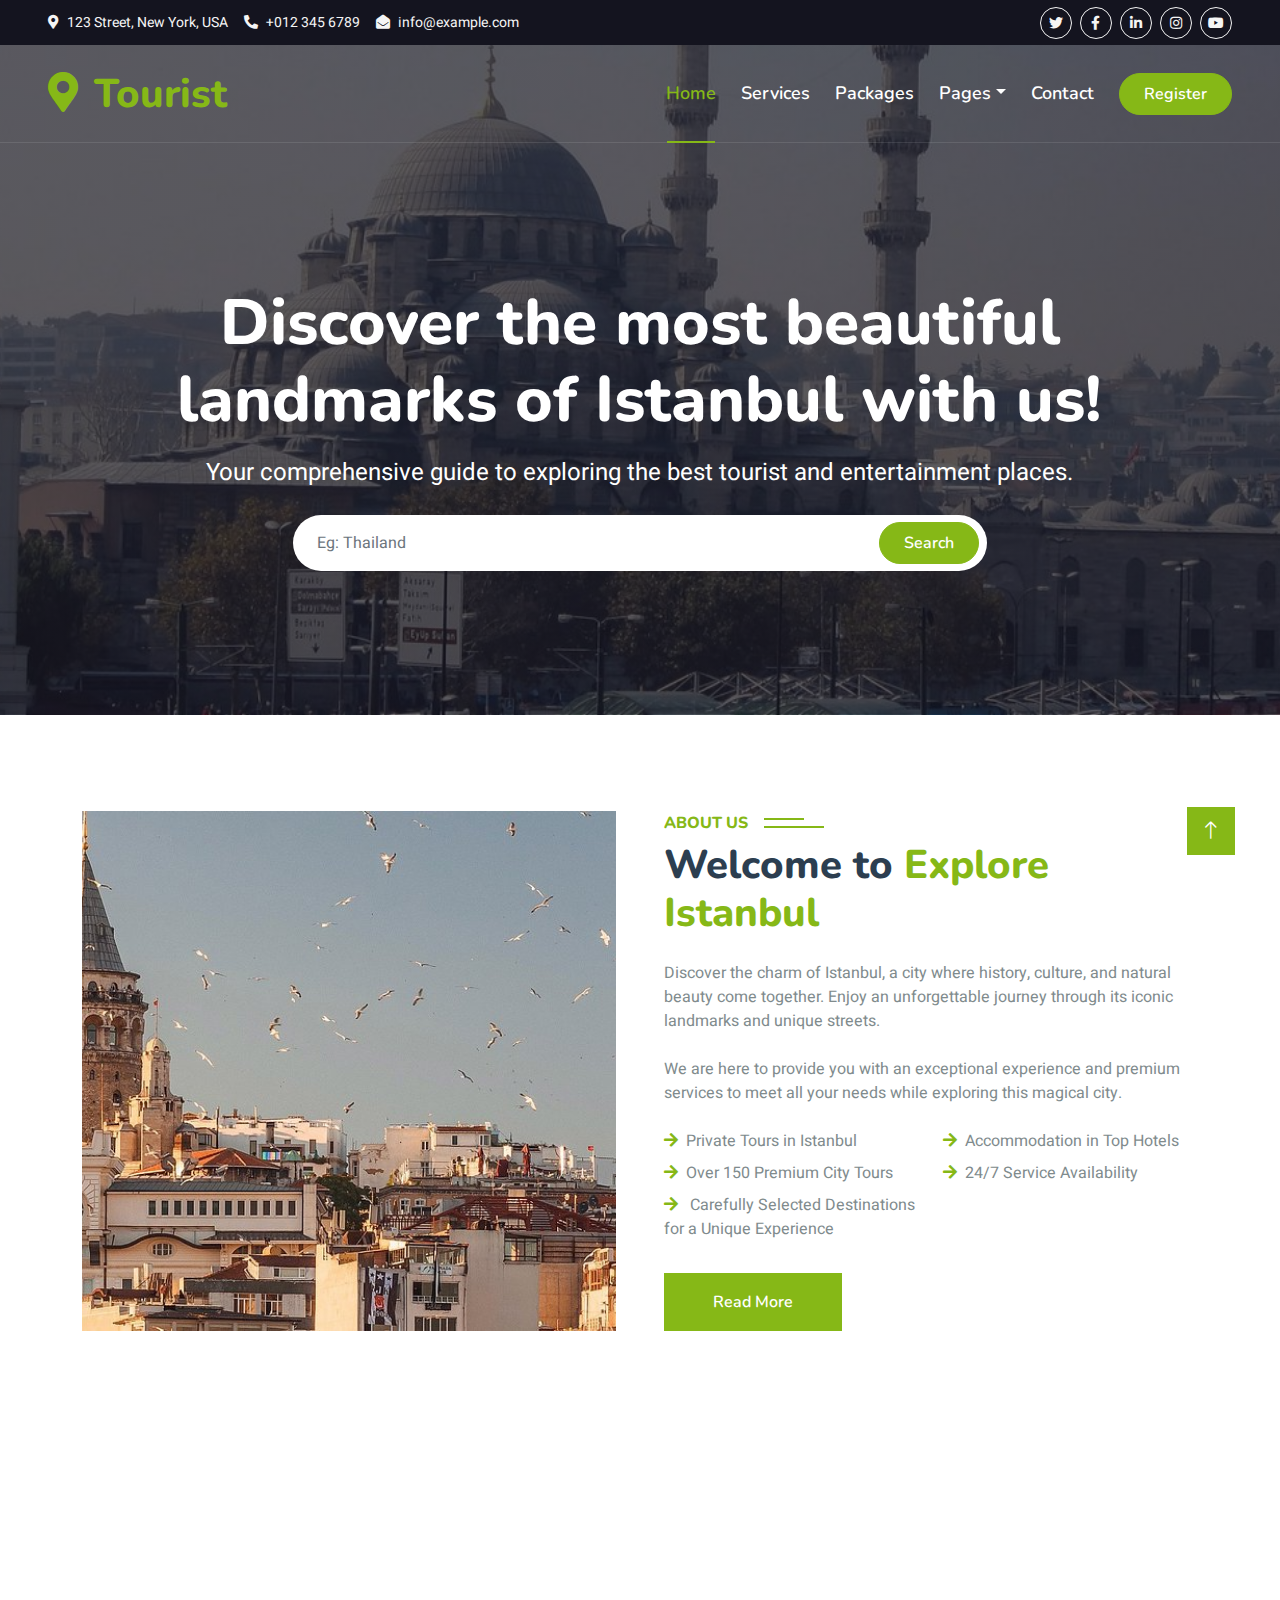
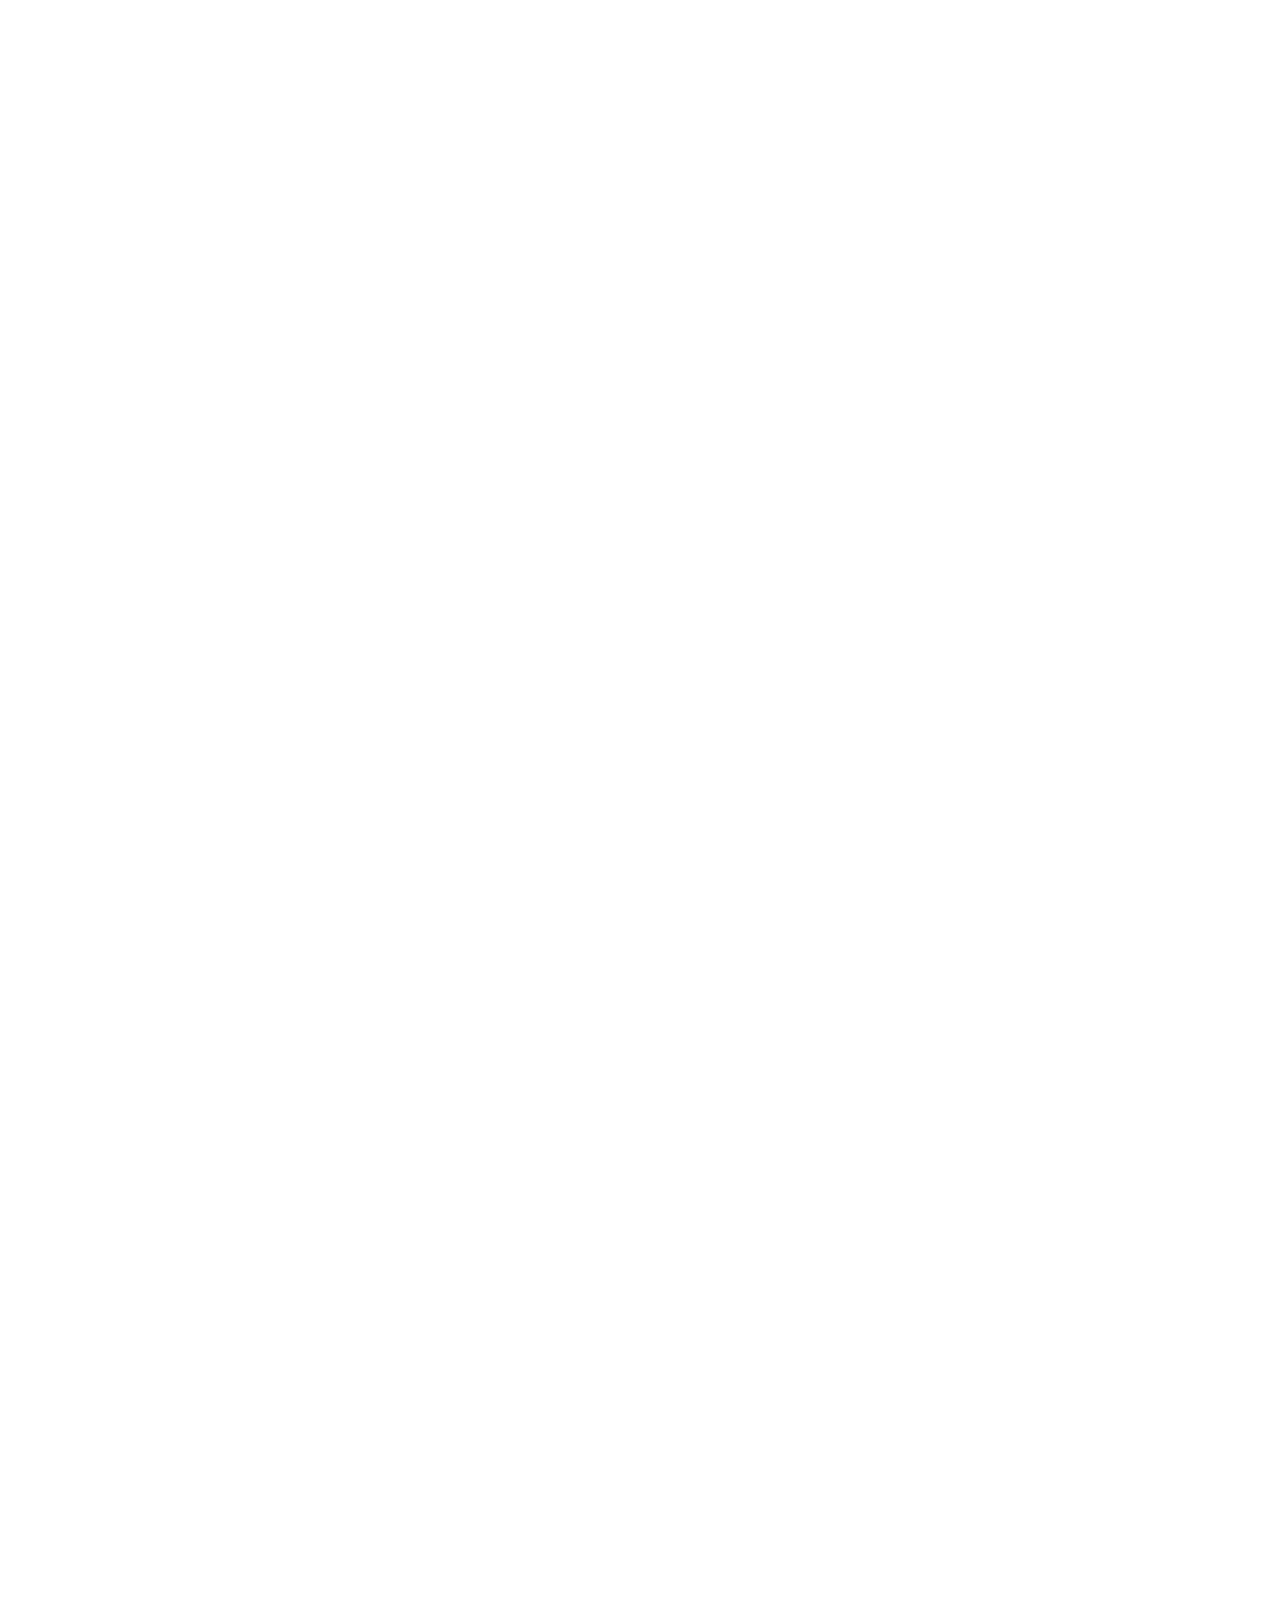
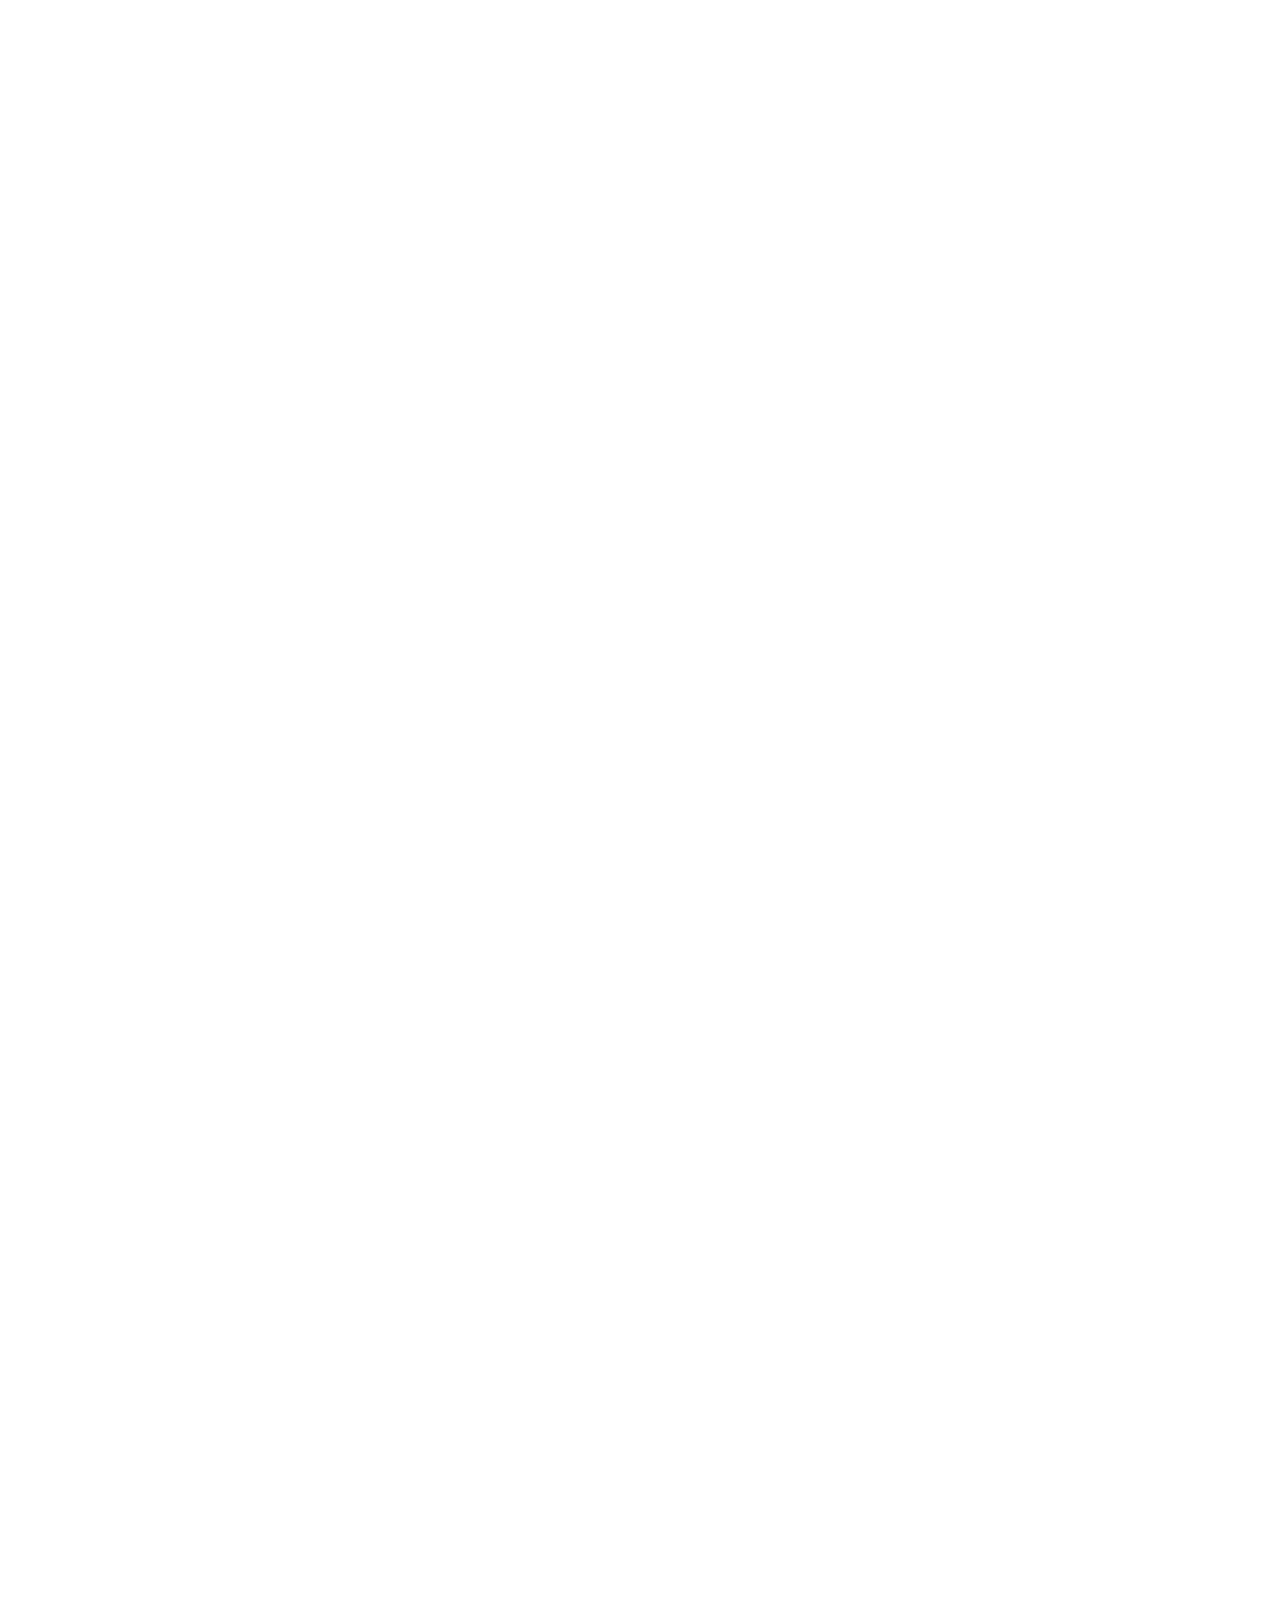
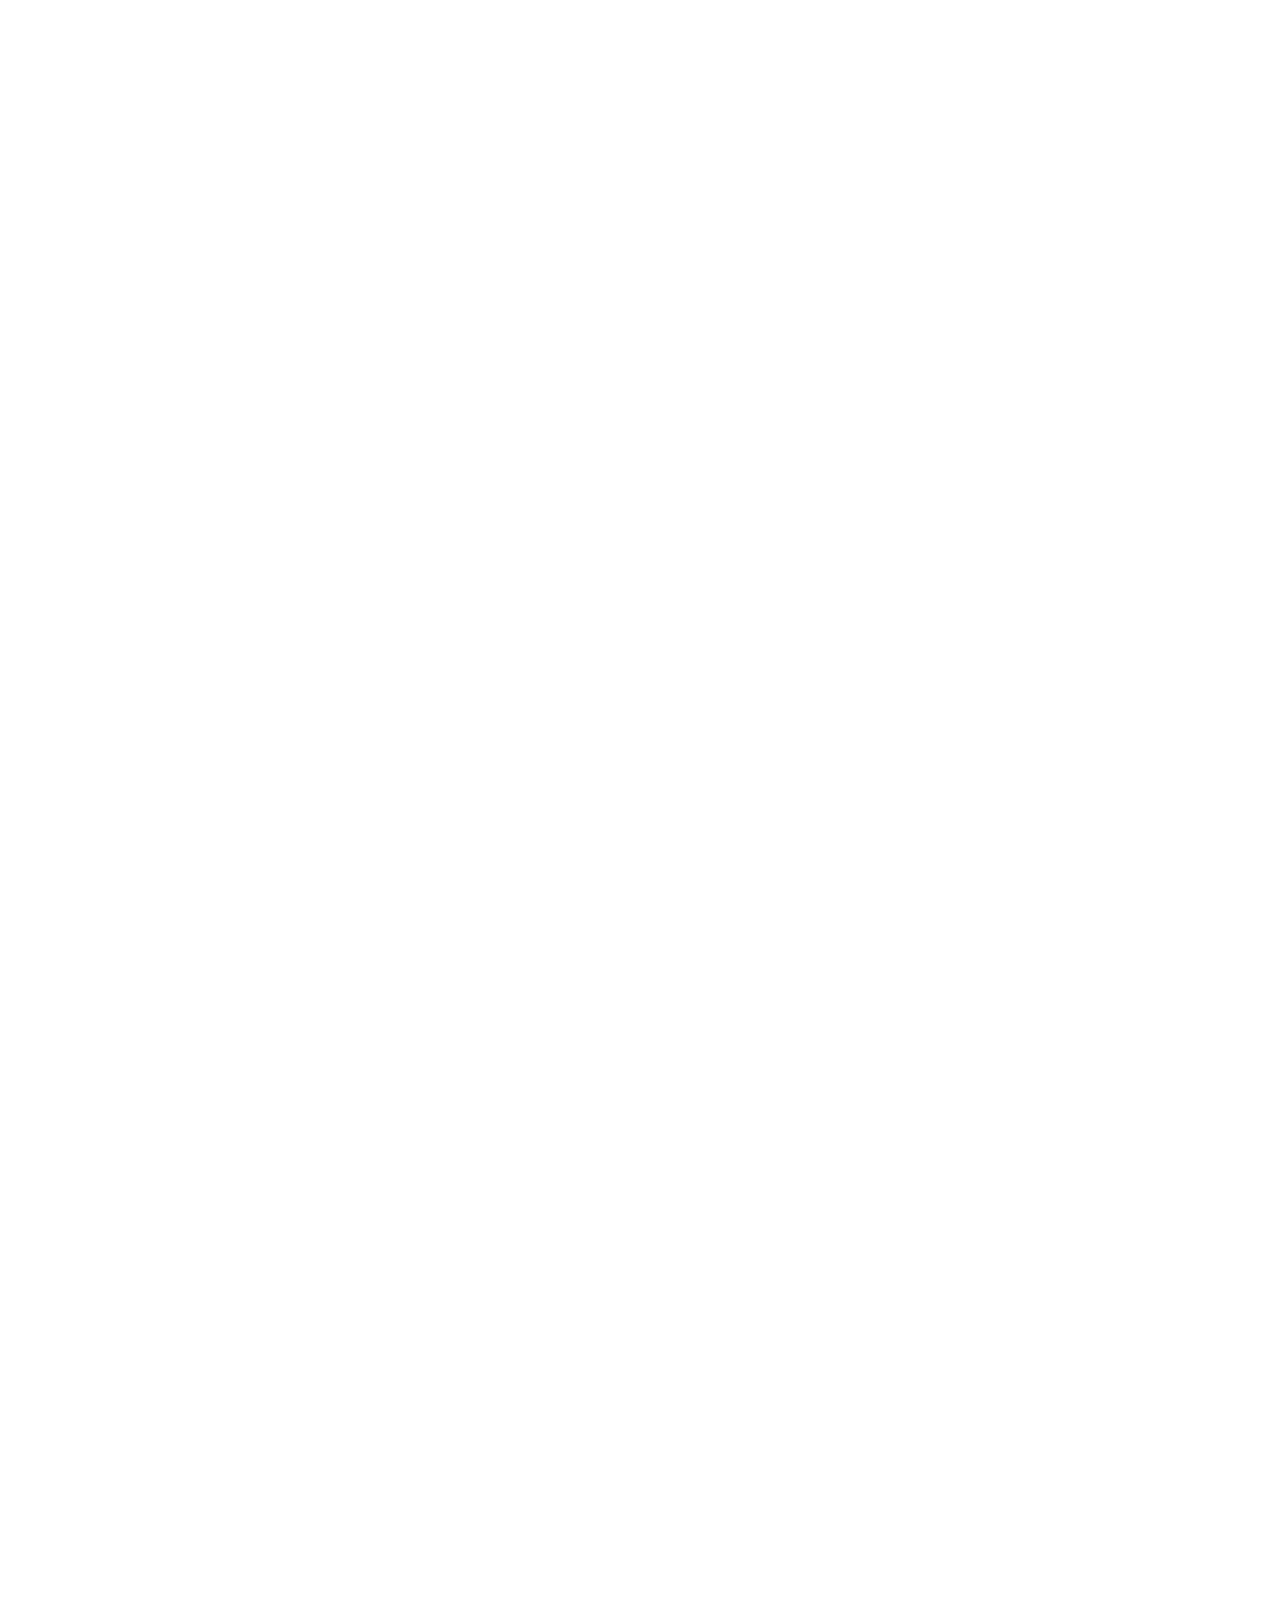
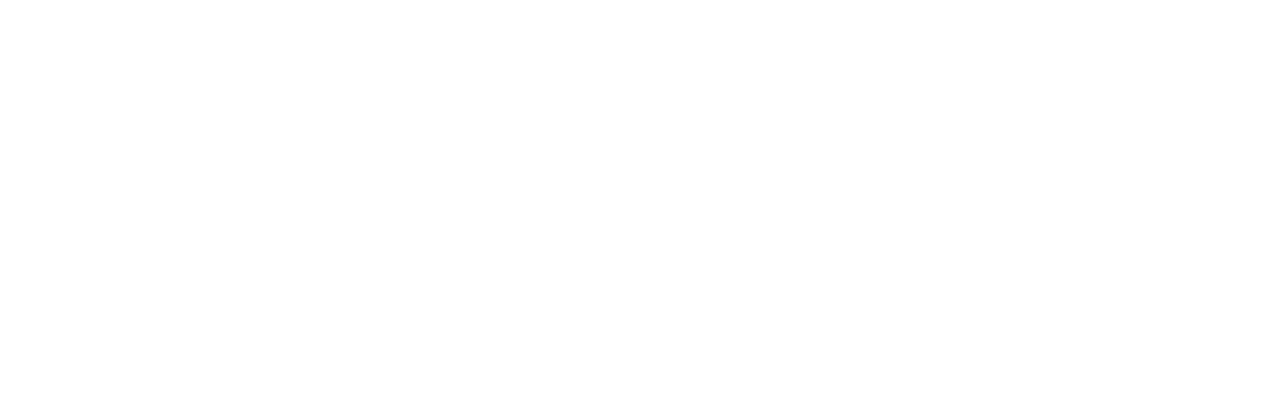
<file: index.html>
<!DOCTYPE html>
<html lang="en">

<head>
    <meta charset="utf-8">
    <title>Tourist - Travel Agency HTML Template</title>
    <meta content="width=device-width, initial-scale=1.0" name="viewport">
    <meta content="" name="keywords">
    <meta content="" name="description">

    <!-- Favicon -->
    <link href="img/favicon.ico" rel="icon">

    <!-- Google Web Fonts -->
    <link rel="preconnect" href="https://fonts.googleapis.com">
    <link rel="preconnect" href="https://fonts.gstatic.com" crossorigin>
    <link href="https://fonts.googleapis.com/css2?family=Heebo:wght@400;500;600&family=Nunito:wght@600;700;800&display=swap" rel="stylesheet">

    <!-- Icon Font Stylesheet -->
    <link href="https://cdnjs.cloudflare.com/ajax/libs/font-awesome/5.10.0/css/all.min.css" rel="stylesheet">
    <link href="https://cdn.jsdelivr.net/npm/bootstrap-icons@1.4.1/font/bootstrap-icons.css" rel="stylesheet">

    <!-- Libraries Stylesheet -->
    <link href="lib/animate/animate.min.css" rel="stylesheet">
    <link href="lib/owlcarousel/assets/owl.carousel.min.css" rel="stylesheet">
    <link href="lib/tempusdominus/css/tempusdominus-bootstrap-4.min.css" rel="stylesheet" />

    <!-- Customized Bootstrap Stylesheet -->
    <link href="css/bootstrap.min.css" rel="stylesheet">

    <!-- Template Stylesheet -->
    <link href="css/style.css" rel="stylesheet">
</head>

<body>
    <!-- Spinner Start -->
    <div id="spinner" class="show bg-white position-fixed translate-middle w-100 vh-100 top-50 start-50 d-flex align-items-center justify-content-center">
        <div class="spinner-border text-primary" style="width: 3rem; height: 3rem;" role="status">
            <span class="sr-only">Loading...</span>
        </div>
    </div>
    <!-- Spinner End -->


    <!-- Topbar Start -->
    <div class="container-fluid bg-dark px-5 d-none d-lg-block">
        <div class="row gx-0">
            <div class="col-lg-8 text-center text-lg-start mb-2 mb-lg-0">
                <div class="d-inline-flex align-items-center" style="height: 45px;">
                    <small class="me-3 text-light"><i class="fa fa-map-marker-alt me-2"></i>123 Street, New York, USA</small>
                    <small class="me-3 text-light"><i class="fa fa-phone-alt me-2"></i>+012 345 6789</small>
                    <small class="text-light"><i class="fa fa-envelope-open me-2"></i>info@example.com</small>
                </div>
            </div>
            <div class="col-lg-4 text-center text-lg-end">
                <div class="d-inline-flex align-items-center" style="height: 45px;">
                    <a class="btn btn-sm btn-outline-light btn-sm-square rounded-circle me-2" href=""><i class="fab fa-twitter fw-normal"></i></a>
                    <a class="btn btn-sm btn-outline-light btn-sm-square rounded-circle me-2" href=""><i class="fab fa-facebook-f fw-normal"></i></a>
                    <a class="btn btn-sm btn-outline-light btn-sm-square rounded-circle me-2" href=""><i class="fab fa-linkedin-in fw-normal"></i></a>
                    <a class="btn btn-sm btn-outline-light btn-sm-square rounded-circle me-2" href=""><i class="fab fa-instagram fw-normal"></i></a>
                    <a class="btn btn-sm btn-outline-light btn-sm-square rounded-circle" href=""><i class="fab fa-youtube fw-normal"></i></a>
                </div>
            </div>
        </div>
    </div>
    <!-- Topbar End -->


    <!-- Navbar & Hero Start -->
    <div class="container-fluid position-relative p-0">
        <nav class="navbar navbar-expand-lg navbar-light px-4 px-lg-5 py-3 py-lg-0">
            <a href="" class="navbar-brand p-0">
                <h1 class="text-primary m-0"><i class="fa fa-map-marker-alt me-3"></i>Tourist</h1>
                <!-- <img src="img/logo.png" alt="Logo"> -->
            </a>
            <button class="navbar-toggler" type="button" data-bs-toggle="collapse" data-bs-target="#navbarCollapse">
                <span class="fa fa-bars"></span>
            </button>
            <div class="collapse navbar-collapse" id="navbarCollapse">
                <div class="navbar-nav ms-auto py-0">
                    <a href="index.html" class="nav-item nav-link active">Home</a>
                    <!-- <a href="about.html" class="nav-item nav-link">About</a> -->
                    <a href="service.html" class="nav-item nav-link">Services</a>
                    <a href="package.html" class="nav-item nav-link">Packages</a>
                    <div class="nav-item dropdown">
                        <a href="#" class="nav-link dropdown-toggle" data-bs-toggle="dropdown">Pages</a>
                        <div class="dropdown-menu m-0">
                            <a href="destination.html" class="dropdown-item">Destination</a>
                            <a href="booking.html" class="dropdown-item">Booking</a>
                            <a href="team.html" class="dropdown-item">Travel Guides</a>
                            <a href="testimonial.html" class="dropdown-item">Testimonial</a>
                            <a href="404.html" class="dropdown-item">404 Page</a>
                        </div>
                    </div>
                    <a href="contact.html" class="nav-item nav-link">Contact</a>
                </div>  
                <a href="" class="btn btn-primary rounded-pill py-2 px-4">Register</a>
            </div>                 
        </nav>

        <div class="container-fluid bg-primary py-5 mb-5 hero-header">
            <div class="container py-5">
                <div class="row justify-content-center py-5">
                    <div class="col-lg-10 pt-lg-5 mt-lg-5 text-center">
                        <h1 class="display-3 text-white mb-3 animated slideInDown">Discover the most beautiful landmarks of Istanbul with us!
                        </h1>
                        <p class="fs-4 text-white mb-4 animated slideInDown">Your comprehensive guide to exploring the best tourist and entertainment places.</p>
                        <div class="position-relative w-75 mx-auto animated slideInDown">
                            <input class="form-control border-0 rounded-pill w-100 py-3 ps-4 pe-5" type="text" placeholder="Eg: Thailand">
                            <button type="button" class="btn btn-primary rounded-pill py-2 px-4 position-absolute top-0 end-0 me-2" style="margin-top: 7px;">Search</button>
                        </div>
                    </div>
                </div>
            </div>
        </div>
    </div>
    <!-- Navbar & Hero End -->


    <!-- About Start -->
    <div class="container-xxl py-5">
        <div class="container">
            <div class="row g-5">
                <div class="col-lg-6 wow fadeInUp" data-wow-delay="0.1s" style="min-height: 400px;">
                    <div class="position-relative h-100">
                        <img class="img-fluid position-absolute w-100 h-100" src="Places/caption.jpg" alt="" style="object-fit: cover;">
                    </div>
                </div>
                <div class="col-lg-6 wow fadeInUp" data-wow-delay="0.3s">
                    <h6 class="section-title bg-white text-start text-primary pe-3">About Us</h6>
                    <h1 class="mb-4">Welcome to <span class="text-primary">Explore Istanbul

                    </span></h1>
                    <p class="mb-4">Discover the charm of Istanbul, a city where history, culture, and natural beauty come together. Enjoy an unforgettable journey through its iconic landmarks and unique streets.</p>
                    <p class="mb-4">We are here to provide you with an exceptional experience and premium services to meet all your needs while exploring this magical city.</p>
                    <div class="row gy-2 gx-4 mb-4">
                        <div class="col-sm-6">


                            <p class="mb-0"><i class="fa fa-arrow-right text-primary me-2"></i>Private Tours in Istanbul</p>
                        </div>
                        <div class="col-sm-6">
                            <p class="mb-0"><i class="fa fa-arrow-right text-primary me-2"></i>Accommodation in Top Hotels</p>
                        </div>
                        <div class="col-sm-6">
                            <p class="mb-0"><i class="fa fa-arrow-right text-primary me-2"></i>Over 150 Premium City Tours</p>
                        </div>
                        <div class="col-sm-6">
                            <p class="mb-0"><i class="fa fa-arrow-right text-primary me-2"></i>24/7 Service Availability</p>
                        </div>
                        <div class="col-sm-6">
                            <p class="mb-0"><i class="fa fa-arrow-right text-primary me-2"></i> Carefully Selected Destinations for a Unique Experience</p>
                        </div>
                       
                    </div>
                    <a class="btn btn-primary py-3 px-5 mt-2" href="">Read More</a>
                </div>
            </div>
        </div>
    </div>
    <!-- About End -->


    <!-- Service Start -->
    <div class="container-xxl py-5">
        <div class="container">
            <div class="text-center wow fadeInUp" data-wow-delay="0.1s">
                <h6 class="section-title bg-white text-center text-primary px-3">Services</h6>
                <h1 class="mb-5">Our Services</h1>
            </div>
            <div class="row g-4">
                <div class="col-lg-3 col-sm-6 wow fadeInUp" data-wow-delay="0.1s">
                    <div class="service-item rounded pt-3">
                        <div class="p-4">
                            <i class="fa fa-3x fa-globe text-primary mb-4"></i>
                            <h5>WorldWide Tours</h5>
                            <p>Diam elitr kasd sed at elitr sed ipsum justo dolor sed clita amet diam</p>
                        </div>
                    </div>
                </div>
                <div class="col-lg-3 col-sm-6 wow fadeInUp" data-wow-delay="0.3s">
                    <div class="service-item rounded pt-3">
                        <div class="p-4">
                            <i class="fa fa-3x fa-hotel text-primary mb-4"></i>
                            <h5>Hotel Reservation</h5>
                            <p>Diam elitr kasd sed at elitr sed ipsum justo dolor sed clita amet diam</p>
                        </div>
                    </div>
                </div>
                <div class="col-lg-3 col-sm-6 wow fadeInUp" data-wow-delay="0.5s">
                    <div class="service-item rounded pt-3">
                        <div class="p-4">
                            <i class="fa fa-3x fa-user text-primary mb-4"></i>
                            <h5>Travel Guides</h5>
                            <p>Diam elitr kasd sed at elitr sed ipsum justo dolor sed clita amet diam</p>
                        </div>
                    </div>
                </div>
                <div class="col-lg-3 col-sm-6 wow fadeInUp" data-wow-delay="0.7s">
                    <div class="service-item rounded pt-3">
                        <div class="p-4">
                            <i class="fa fa-3x fa-cog text-primary mb-4"></i>
                            <h5>Event Management</h5>
                            <p>Diam elitr kasd sed at elitr sed ipsum justo dolor sed clita amet diam</p>
                        </div>
                    </div>
                </div>
                
    <!-- Service End -->


    <!-- Destination Start -->
    <div class="container-xxl py-5 destination">
        <div class="container">
            <div class="text-center wow fadeInUp" data-wow-delay="0.1s">
                <h6 class="section-title bg-white text-center text-primary px-3">Destination</h6>
                <h1 class="mb-5">Popular Destination</h1>
            </div>
            <div class="row g-3">
                <div class="col-lg-7 col-md-6">
                    <div class="row g-3">
                        <div class="col-lg-12 col-md-12 wow zoomIn" data-wow-delay="0.1s">
                            <a class="position-relative d-block overflow-hidden" href="hagia.html">
                                <img class="img-fluid" src="Places/hagia-sophia-museum-by.jpg" alt="">
                                <div class="bg-white text-danger fw-bold position-absolute top-0 start-0 m-3 py-1 px-2">30% OFF</div>
                                <div class="bg-white text-primary fw-bold position-absolute bottom-0 end-0 m-3 py-1 px-2">Hagia-sophia-museum</div>
                            </a>
                        </div>
                        <div class="col-lg-6 col-md-12 wow zoomIn" data-wow-delay="0.3s">
                            <a class="position-relative d-block overflow-hidden" href="basilica.html">
                                <img class="img-fluid" src="Places/istanbul-36h-basilica.jpg" alt="">
                                <div class="bg-white text-danger fw-bold position-absolute top-0 start-0 m-3 py-1 px-2">25% OFF</div>
                                <div class="bg-white text-primary fw-bold position-absolute bottom-0 end-0 m-3 py-1 px-2">Basilica</div>
                            </a>
                        </div>
                        <div class="col-lg-6 col-md-12 wow zoomIn" data-wow-delay="0.5s">
                            <a class="position-relative d-block overflow-hidden" href="dolma.html">
                                <img class="img-fluid" src="Places/palacio-de-dolmabahce.jpg" alt="">
                                <div class="bg-white text-danger fw-bold position-absolute top-0 start-0 m-3 py-1 px-2">35% OFF</div>
                                <div class="bg-white text-primary fw-bold position-absolute bottom-0 end-0 m-3 py-1 px-2">Dolma</div>
                            </a>
                        </div>
                    </div>
                </div>
                <div class="col-lg-5 col-md-6 wow zoomIn" data-wow-delay="0.7s" style="min-height: 350px;">
                    <a class="position-relative d-block h-100 overflow-hidden" href="Rumeli.html">
                        <img class="img-fluid position-absolute w-100 h-100" src="Places/rumeli-fortress-museum.jpg" alt="" style="object-fit: cover;">
                        <div class="bg-white text-danger fw-bold position-absolute top-0 start-0 m-3 py-1 px-2">20% OFF</div>
                        <div class="bg-white text-primary fw-bold position-absolute bottom-0 end-0 m-3 py-1 px-2">Rumeli</div>
                    </a>
                </div>
                
            </div>
            <div class="row g-3">
                <div class="col-lg-7 col-md-6">
                    <div class="row g-3">
                        <div class="col-lg-12 col-md-12 wow zoomIn" data-wow-delay="0.1s">
                            <a class="position-relative d-block overflow-hidden" href="ciragan.html">
                                <img class="img-fluid" src="Places/exterior.jpg" alt="">
                                <div class="bg-white text-danger fw-bold position-absolute top-0 start-0 m-3 py-1 px-2">30% OFF</div>
                                <div class="bg-white text-primary fw-bold position-absolute bottom-0 end-0 m-3 py-1 px-2">Ciragan Palace Kempinski Istanbul</div>
                            </a>
                        </div>
                        <div class="col-lg-6 col-md-12 wow zoomIn" data-wow-delay="0.3s">
                            <a class="position-relative d-block overflow-hidden" href="galata.html">
                                <img class="img-fluid" src="Places/the-galata-istanbul-hotel.jpg" alt="">
                                <div class="bg-white text-danger fw-bold position-absolute top-0 start-0 m-3 py-1 px-2">25% OFF</div>
                                <div class="bg-white text-primary fw-bold position-absolute bottom-0 end-0 m-3 py-1 px-2">The-galata-istanbul-hotel</div>
                            </a>
                        </div>
                        <div class="col-lg-6 col-md-12 wow zoomIn" data-wow-delay="0.5s">
                            <a class="position-relative d-block overflow-hidden" href="lotiz.html">
                                <img class="img-fluid" src="Places/lotiz-lounge-hookah.jpg" alt="">
                                <div class="bg-white text-danger fw-bold position-absolute top-0 start-0 m-3 py-1 px-2">35% OFF</div>
                                <div class="bg-white text-primary fw-bold position-absolute bottom-0 end-0 m-3 py-1 px-2">lotiz-lounge-hookah</div>
                            </a>
                        </div>
                    </div>
                </div>
                <div class="col-lg-5 col-md-6 wow zoomIn" data-wow-delay="0.7s" style="min-height: 350px;">
                    <a class="position-relative d-block h-100 overflow-hidden" href="anti.html">
                        <img class="img-fluid position-absolute w-100 h-100" src="Places/entradas.jpg" alt="" style="object-fit: cover;">
                        <div class="bg-white text-danger fw-bold position-absolute top-0 start-0 m-3 py-1 px-2">20% OFF</div>
                        <div class="bg-white text-primary fw-bold position-absolute bottom-0 end-0 m-3 py-1 px-2">Antiochia Concept</div>
                    </a>
                </div>
                
            </div>
        </div>
    </div>
    <!-- Destination Start -->


    <!-- Package Start -->
    <div class="container-xxl py-5">
        <div class="container">
            <div class="text-center wow fadeInUp" data-wow-delay="0.1s">
                <h6 class="section-title bg-white text-center text-primary px-3">Packages</h6>
                <h1 class="mb-5">Awesome Packages</h1>
            </div>
            <div class="row g-4 justify-content-center">
                <div class="col-lg-4 col-md-6 wow fadeInUp" data-wow-delay="0.1s">
                    <div class="package-item">
                        <div class="overflow-hidden">
                            <img class="img-fluid" src="Places/istanbul-36h-basilica.jpg" alt="">
                        </div>
                        <div class="d-flex border-bottom">
                            <small class="flex-fill text-center border-end py-2"><i class="fa fa-map-marker-alt text-primary me-2"></i>Thailand</small>
                            <small class="flex-fill text-center border-end py-2"><i class="fa fa-calendar-alt text-primary me-2"></i>3 days</small>
                            <small class="flex-fill text-center py-2"><i class="fa fa-user text-primary me-2"></i>2 Person</small>
                        </div>
                        <div class="text-center p-4">
                            <h3 class="mb-0">$149.00</h3>
                            <div class="mb-3">
                                <small class="fa fa-star text-primary"></small>
                                <small class="fa fa-star text-primary"></small>
                                <small class="fa fa-star text-primary"></small>
                                <small class="fa fa-star text-primary"></small>
                                <small class="fa fa-star text-primary"></small>
                            </div>
                            <p>Tempor erat elitr rebum at clita. Diam dolor diam ipsum sit diam amet diam eos</p>
                            <div class="d-flex justify-content-center mb-2">
                                <a href="#" class="btn btn-sm btn-primary px-3 border-end" style="border-radius: 30px 0 0 30px;">Read More</a>
                                <a href="#" class="btn btn-sm btn-primary px-3" style="border-radius: 0 30px 30px 0;">Book Now</a>
                            </div>
                        </div>
                    </div>
                </div>
                <div class="col-lg-4 col-md-6 wow fadeInUp" data-wow-delay="0.3s">
                    <div class="package-item">
                        <div class="overflow-hidden">
                            <img class="img-fluid" src="Places/raffles-istanbul.jpg" alt="">
                        </div>
                        <div class="d-flex border-bottom">
                            <small class="flex-fill text-center border-end py-2"><i class="fa fa-map-marker-alt text-primary me-2"></i>Indonesia</small>
                            <small class="flex-fill text-center border-end py-2"><i class="fa fa-calendar-alt text-primary me-2"></i>3 days</small>
                            <small class="flex-fill text-center py-2"><i class="fa fa-user text-primary me-2"></i>2 Person</small>
                        </div>
                        <div class="text-center p-4">
                            <h3 class="mb-0">$139.00</h3>
                            <div class="mb-3">
                                <small class="fa fa-star text-primary"></small>
                                <small class="fa fa-star text-primary"></small>
                                <small class="fa fa-star text-primary"></small>
                                <small class="fa fa-star text-primary"></small>
                                <small class="fa fa-star text-primary"></small>
                            </div>
                            <p>Tempor erat elitr rebum at clita. Diam dolor diam ipsum sit diam amet diam eos</p>
                            <div class="d-flex justify-content-center mb-2">
                                <a href="#" class="btn btn-sm btn-primary px-3 border-end" style="border-radius: 30px 0 0 30px;">Read More</a>
                                <a href="#" class="btn btn-sm btn-primary px-3" style="border-radius: 0 30px 30px 0;">Book Now</a>
                            </div>
                        </div>
                    </div>
                </div>
                <div class="col-lg-4 col-md-6 wow fadeInUp" data-wow-delay="0.5s">
                    <div class="package-item">
                        <div class="overflow-hidden">
                            <img class="img-fluid" src="Places/topkapi-palace-museum.jpg" alt="">
                        </div>
                        <div class="d-flex border-bottom">
                            <small class="flex-fill text-center border-end py-2"><i class="fa fa-map-marker-alt text-primary me-2"></i>Malaysia</small>
                            <small class="flex-fill text-center border-end py-2"><i class="fa fa-calendar-alt text-primary me-2"></i>3 days</small>
                            <small class="flex-fill text-center py-2"><i class="fa fa-user text-primary me-2"></i>2 Person</small>
                        </div>
                        <div class="text-center p-4">
                            <h3 class="mb-0">$189.00</h3>
                            <div class="mb-3">
                                <small class="fa fa-star text-primary"></small>
                                <small class="fa fa-star text-primary"></small>
                                <small class="fa fa-star text-primary"></small>
                                <small class="fa fa-star text-primary"></small>
                                <small class="fa fa-star text-primary"></small>
                            </div>
                            <p>Tempor erat elitr rebum at clita. Diam dolor diam ipsum sit diam amet diam eos</p>
                            <div class="d-flex justify-content-center mb-2">
                                <a href="#" class="btn btn-sm btn-primary px-3 border-end" style="border-radius: 30px 0 0 30px;">Read More</a>
                                <a href="#" class="btn btn-sm btn-primary px-3" style="border-radius: 0 30px 30px 0;">Book Now</a>
                            </div>
                        </div>
                    </div>
                </div>
            </div>
        </div>
    </div>
    <!-- Package End -->


    <!-- Booking Start -->
    <div class="container-xxl py-5 wow fadeInUp" data-wow-delay="0.1s">
        <div class="container">
            <div class="booking p-5">
                <div class="row g-5 align-items-center">
                    <div class="col-md-6 text-white">
                        <h6 class="text-white text-uppercase">Booking</h6>
                        <h1 class="text-white mb-4">Online Booking</h1>
                        <p class="mb-4">Tempor erat elitr rebum at clita. Diam dolor diam ipsum sit. Aliqu diam amet diam et eos. Clita erat ipsum et lorem et sit.</p>
                        <p class="mb-4">Tempor erat elitr rebum at clita. Diam dolor diam ipsum sit. Aliqu diam amet diam et eos. Clita erat ipsum et lorem et sit, sed stet lorem sit clita duo justo magna dolore erat amet</p>
                        <a class="btn btn-outline-light py-3 px-5 mt-2" href="">Read More</a>
                    </div>
                    <div class="col-md-6">
                        <h1 class="text-white mb-4">Book A Tour</h1>
                        <form>
                            <div class="row g-3">
                                <div class="col-md-6">
                                    <div class="form-floating">
                                        <input type="text" class="form-control bg-transparent" id="name" placeholder="Your Name">
                                        <label for="name">Your Name</label>
                                    </div>
                                </div>
                                <div class="col-md-6">
                                    <div class="form-floating">
                                        <input type="email" class="form-control bg-transparent" id="email" placeholder="Your Email">
                                        <label for="email">Your Email</label>
                                    </div>
                                </div>
                                <div class="col-md-6">
                                    <div class="form-floating date" id="date3" data-target-input="nearest">
                                        <input type="text" class="form-control bg-transparent datetimepicker-input" id="datetime" placeholder="Date & Time" data-target="#date3" data-toggle="datetimepicker" />
                                        <label for="datetime">Date & Time</label>
                                    </div>
                                </div>
                                <div class="col-md-6">
                                    <div class="form-floating">
                                        <select class="form-select bg-transparent" id="select1">
                                            <option value="1">Destination 1</option>
                                            <option value="2">Destination 2</option>
                                            <option value="3">Destination 3</option>
                                        </select>
                                        <label for="select1">Destination</label>
                                    </div>
                                </div>
                                <div class="col-12">
                                    <div class="form-floating">
                                        <textarea class="form-control bg-transparent" placeholder="Special Request" id="message" style="height: 100px"></textarea>
                                        <label for="message">Special Request</label>
                                    </div>
                                </div>
                                <div class="col-12">
                                    <button class="btn btn-outline-light w-100 py-3" type="submit">Book Now</button>
                                </div>
                            </div>
                        </form>
                    </div>
                </div>
            </div>
        </div>
    </div>
    <!-- Booking Start -->


    <!-- Process Start -->
    <div class="container-xxl py-5">
        <div class="container">
            <div class="text-center pb-4 wow fadeInUp" data-wow-delay="0.1s">
                <h6 class="section-title bg-white text-center text-primary px-3">Process</h6>
                <h1 class="mb-5">3 Easy Steps</h1>
            </div>
            <div class="row gy-5 gx-4 justify-content-center">
                <div class="col-lg-4 col-sm-6 text-center pt-4 wow fadeInUp" data-wow-delay="0.1s">
                    <div class="position-relative border border-primary pt-5 pb-4 px-4">
                        <div class="d-inline-flex align-items-center justify-content-center bg-primary rounded-circle position-absolute top-0 start-50 translate-middle shadow" style="width: 100px; height: 100px;">
                            <i class="fa fa-globe fa-3x text-white"></i>
                        </div>
                        <h5 class="mt-4">Choose A Destination</h5>
                        <hr class="w-25 mx-auto bg-primary mb-1">
                        <hr class="w-50 mx-auto bg-primary mt-0">
                        <p class="mb-0">Tempor erat elitr rebum clita dolor diam ipsum sit diam amet diam eos erat ipsum et lorem et sit sed stet lorem sit</p>
                    </div>
                </div>
                <div class="col-lg-4 col-sm-6 text-center pt-4 wow fadeInUp" data-wow-delay="0.3s">
                    <div class="position-relative border border-primary pt-5 pb-4 px-4">
                        <div class="d-inline-flex align-items-center justify-content-center bg-primary rounded-circle position-absolute top-0 start-50 translate-middle shadow" style="width: 100px; height: 100px;">
                            <i class="fa fa-dollar-sign fa-3x text-white"></i>
                        </div>
                        <h5 class="mt-4">Pay Online</h5>
                        <hr class="w-25 mx-auto bg-primary mb-1">
                        <hr class="w-50 mx-auto bg-primary mt-0">
                        <p class="mb-0">Tempor erat elitr rebum clita dolor diam ipsum sit diam amet diam eos erat ipsum et lorem et sit sed stet lorem sit</p>
                    </div>
                </div>
                <div class="col-lg-4 col-sm-6 text-center pt-4 wow fadeInUp" data-wow-delay="0.5s">
                    <div class="position-relative border border-primary pt-5 pb-4 px-4">
                        <div class="d-inline-flex align-items-center justify-content-center bg-primary rounded-circle position-absolute top-0 start-50 translate-middle shadow" style="width: 100px; height: 100px;">
                            <i class="fa fa-plane fa-3x text-white"></i>
                        </div>
                        <h5 class="mt-4">Fly Today</h5>
                        <hr class="w-25 mx-auto bg-primary mb-1">
                        <hr class="w-50 mx-auto bg-primary mt-0">
                        <p class="mb-0">Tempor erat elitr rebum clita dolor diam ipsum sit diam amet diam eos erat ipsum et lorem et sit sed stet lorem sit</p>
                    </div>
                </div>
            </div>
        </div>
    </div>
    <!-- Process Start -->


    <!-- Team Start -->
    <div class="container-xxl py-5">
        <div class="container">
            <div class="text-center wow fadeInUp" data-wow-delay="0.1s">
                <h6 class="section-title bg-white text-center text-primary px-3">Travel Guide</h6>
                <h1 class="mb-5">Meet Our Guide</h1>
            </div>
            <div class="row g-4">
                <div class="col-lg-3 col-md-6 wow fadeInUp" data-wow-delay="0.1s">
                    <div class="team-item">
                        <div class="overflow-hidden">
                            <img class="img-fluid" src="img/team-1.jpg" alt="">
                        </div>
                        <div class="position-relative d-flex justify-content-center" style="margin-top: -19px;">
                            <a class="btn btn-square mx-1" href=""><i class="fab fa-facebook-f"></i></a>
                            <a class="btn btn-square mx-1" href=""><i class="fab fa-twitter"></i></a>
                            <a class="btn btn-square mx-1" href=""><i class="fab fa-instagram"></i></a>
                        </div>
                        <div class="text-center p-4">
                            <h5 class="mb-0">Full Name</h5>
                            <small>Designation</small>
                        </div>
                    </div>
                </div>
                <div class="col-lg-3 col-md-6 wow fadeInUp" data-wow-delay="0.3s">
                    <div class="team-item">
                        <div class="overflow-hidden">
                            <img class="img-fluid" src="img/team-2.jpg" alt="">
                        </div>
                        <div class="position-relative d-flex justify-content-center" style="margin-top: -19px;">
                            <a class="btn btn-square mx-1" href=""><i class="fab fa-facebook-f"></i></a>
                            <a class="btn btn-square mx-1" href=""><i class="fab fa-twitter"></i></a>
                            <a class="btn btn-square mx-1" href=""><i class="fab fa-instagram"></i></a>
                        </div>
                        <div class="text-center p-4">
                            <h5 class="mb-0">Full Name</h5>
                            <small>Designation</small>
                        </div>
                    </div>
                </div>
                <div class="col-lg-3 col-md-6 wow fadeInUp" data-wow-delay="0.5s">
                    <div class="team-item">
                        <div class="overflow-hidden">
                            <img class="img-fluid" src="img/team-3.jpg" alt="">
                        </div>
                        <div class="position-relative d-flex justify-content-center" style="margin-top: -19px;">
                            <a class="btn btn-square mx-1" href=""><i class="fab fa-facebook-f"></i></a>
                            <a class="btn btn-square mx-1" href=""><i class="fab fa-twitter"></i></a>
                            <a class="btn btn-square mx-1" href=""><i class="fab fa-instagram"></i></a>
                        </div>
                        <div class="text-center p-4">
                            <h5 class="mb-0">Full Name</h5>
                            <small>Designation</small>
                        </div>
                    </div>
                </div>
                <div class="col-lg-3 col-md-6 wow fadeInUp" data-wow-delay="0.7s">
                    <div class="team-item">
                        <div class="overflow-hidden">
                            <img class="img-fluid" src="img/team-4.jpg" alt="">
                        </div>
                        <div class="position-relative d-flex justify-content-center" style="margin-top: -19px;">
                            <a class="btn btn-square mx-1" href=""><i class="fab fa-facebook-f"></i></a>
                            <a class="btn btn-square mx-1" href=""><i class="fab fa-twitter"></i></a>
                            <a class="btn btn-square mx-1" href=""><i class="fab fa-instagram"></i></a>
                        </div>
                        <div class="text-center p-4">
                            <h5 class="mb-0">Full Name</h5>
                            <small>Designation</small>
                        </div>
                    </div>
                </div>
            </div>
        </div>
    </div>
    <!-- Team End -->


    <!-- Testimonial Start -->
    <div class="container-xxl py-5 wow fadeInUp" data-wow-delay="0.1s">
        <div class="container">
            <div class="text-center">
                <h6 class="section-title bg-white text-center text-primary px-3">Testimonial</h6>
                <h1 class="mb-5">Our Clients Say!!!</h1>
            </div>
            <div class="owl-carousel testimonial-carousel position-relative">
                <div class="testimonial-item bg-white text-center border p-4">
                    <img class="bg-white rounded-circle shadow p-1 mx-auto mb-3" src="img/testimonial-1.jpg" style="width: 80px; height: 80px;">
                    <h5 class="mb-0">John Doe</h5>
                    <p>New York, USA</p>
                    <p class="mb-0">Tempor erat elitr rebum at clita. Diam dolor diam ipsum sit diam amet diam et eos. Clita erat ipsum et lorem et sit.</p>
                </div>
                <div class="testimonial-item bg-white text-center border p-4">
                    <img class="bg-white rounded-circle shadow p-1 mx-auto mb-3" src="img/testimonial-2.jpg" style="width: 80px; height: 80px;">
                    <h5 class="mb-0">John Doe</h5>
                    <p>New York, USA</p>
                    <p class="mt-2 mb-0">Tempor erat elitr rebum at clita. Diam dolor diam ipsum sit diam amet diam et eos. Clita erat ipsum et lorem et sit.</p>
                </div>
                <div class="testimonial-item bg-white text-center border p-4">
                    <img class="bg-white rounded-circle shadow p-1 mx-auto mb-3" src="img/testimonial-3.jpg" style="width: 80px; height: 80px;">
                    <h5 class="mb-0">John Doe</h5>
                    <p>New York, USA</p>
                    <p class="mt-2 mb-0">Tempor erat elitr rebum at clita. Diam dolor diam ipsum sit diam amet diam et eos. Clita erat ipsum et lorem et sit.</p>
                </div>
                <div class="testimonial-item bg-white text-center border p-4">
                    <img class="bg-white rounded-circle shadow p-1 mx-auto mb-3" src="img/testimonial-4.jpg" style="width: 80px; height: 80px;">
                    <h5 class="mb-0">John Doe</h5>
                    <p>New York, USA</p>
                    <p class="mt-2 mb-0">Tempor erat elitr rebum at clita. Diam dolor diam ipsum sit diam amet diam et eos. Clita erat ipsum et lorem et sit.</p>
                </div>
            </div>
        </div>
    </div>
    <!-- Testimonial End -->
        

    <!-- Footer Start -->
    <div class="container-fluid bg-dark text-light footer pt-5 mt-5 wow fadeIn" data-wow-delay="0.1s">
        <div class="container py-5">
            <div class="row g-5">
                <div class="col-lg-3 col-md-6">
                    <h4 class="text-white mb-3">Company</h4>
                    <a class="btn btn-link" href="">About Us</a>
                    <a class="btn btn-link" href="">Contact Us</a>
                    <a class="btn btn-link" href="">Privacy Policy</a>
                    <a class="btn btn-link" href="">Terms & Condition</a>
                    <a class="btn btn-link" href="">FAQs & Help</a>
                </div>
                <div class="col-lg-3 col-md-6">
                    <h4 class="text-white mb-3">Contact</h4>
                    <p class="mb-2"><i class="fa fa-map-marker-alt me-3"></i>123 Street, New York, USA</p>
                    <p class="mb-2"><i class="fa fa-phone-alt me-3"></i>+012 345 67890</p>
                    <p class="mb-2"><i class="fa fa-envelope me-3"></i>info@example.com</p>
                    <div class="d-flex pt-2">
                        <a class="btn btn-outline-light btn-social" href=""><i class="fab fa-twitter"></i></a>
                        <a class="btn btn-outline-light btn-social" href=""><i class="fab fa-facebook-f"></i></a>
                        <a class="btn btn-outline-light btn-social" href=""><i class="fab fa-youtube"></i></a>
                        <a class="btn btn-outline-light btn-social" href=""><i class="fab fa-linkedin-in"></i></a>
                    </div>
                </div>
                <div class="col-lg-3 col-md-6">
                    <h4 class="text-white mb-3">Gallery</h4>
                    <div class="row g-2 pt-2">
                        <div class="col-4">
                            <img class="img-fluid bg-light p-1" src="img/package-1.jpg" alt="">
                        </div>
                        <div class="col-4">
                            <img class="img-fluid bg-light p-1" src="img/package-2.jpg" alt="">
                        </div>
                        <div class="col-4">
                            <img class="img-fluid bg-light p-1" src="img/package-3.jpg" alt="">
                        </div>
                        <div class="col-4">
                            <img class="img-fluid bg-light p-1" src="img/package-2.jpg" alt="">
                        </div>
                        <div class="col-4">
                            <img class="img-fluid bg-light p-1" src="img/package-3.jpg" alt="">
                        </div>
                        <div class="col-4">
                            <img class="img-fluid bg-light p-1" src="img/package-1.jpg" alt="">
                        </div>
                    </div>
                </div>
                <div class="col-lg-3 col-md-6">
                    <h4 class="text-white mb-3">Newsletter</h4>
                    <p>Dolor amet sit justo amet elitr clita ipsum elitr est.</p>
                    <div class="position-relative mx-auto" style="max-width: 400px;">
                        <input class="form-control border-primary w-100 py-3 ps-4 pe-5" type="text" placeholder="Your email">
                        <button type="button" class="btn btn-primary py-2 position-absolute top-0 end-0 mt-2 me-2">SignUp</button>
                    </div>
                </div>
            </div>
        </div>
        <div class="container">
            <div class="copyright">
                <div class="row">
                    <div class="col-md-6 text-center text-md-start mb-3 mb-md-0">
                        &copy; <a class="border-bottom" href="#">Your Site Name</a>, All Right Reserved.

                        <!--/*** This template is free as long as you keep the footer author’s credit link/attribution link/backlink. If you'd like to use the template without the footer author’s credit link/attribution link/backlink, you can purchase the Credit Removal License from "https://htmlcodex.com/credit-removal". Thank you for your support. ***/-->
                        Designed By <a class="border-bottom" href="https://htmlcodex.com">HTML Codex</a>
                    </div>
                    <div class="col-md-6 text-center text-md-end">
                        <div class="footer-menu">
                            <a href="">Home</a>
                            <a href="">Cookies</a>
                            <a href="">Help</a>
                            <a href="">FQAs</a>
                        </div>
                    </div>
                </div>
            </div>
        </div>
    </div>
    <!-- Footer End -->


    <!-- Back to Top -->
    <a href="#" class="btn btn-lg btn-primary btn-lg-square back-to-top"><i class="bi bi-arrow-up"></i></a>


    <!-- JavaScript Libraries -->
    <script src="https://code.jquery.com/jquery-3.4.1.min.js"></script>
    <script src="https://cdn.jsdelivr.net/npm/bootstrap@5.0.0/dist/js/bootstrap.bundle.min.js"></script>
    <script src="lib/wow/wow.min.js"></script>
    <script src="lib/easing/easing.min.js"></script>
    <script src="lib/waypoints/waypoints.min.js"></script>
    <script src="lib/owlcarousel/owl.carousel.min.js"></script>
    <script src="lib/tempusdominus/js/moment.min.js"></script>
    <script src="lib/tempusdominus/js/moment-timezone.min.js"></script>
    <script src="lib/tempusdominus/js/tempusdominus-bootstrap-4.min.js"></script>

    <!-- Template Javascript -->
    <script src="js/main.js"></script>
</body>

</html>
</file>
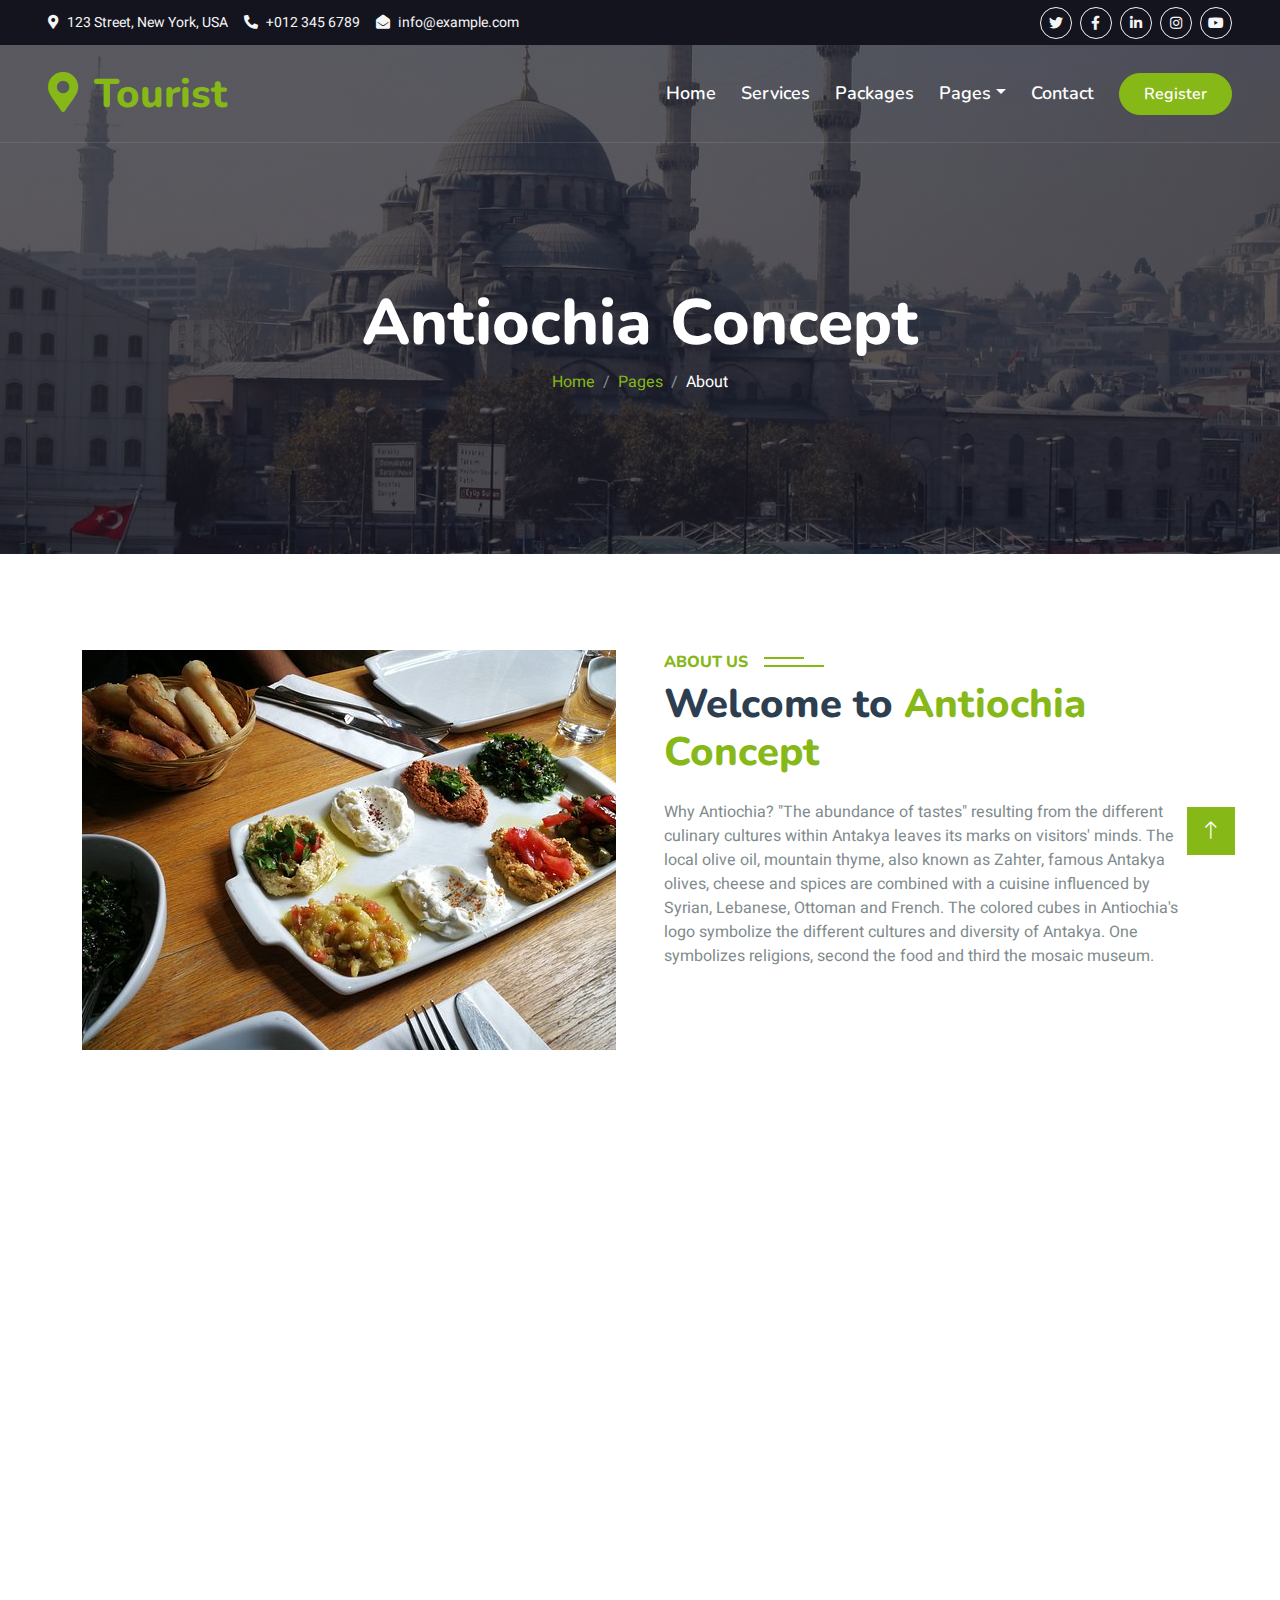
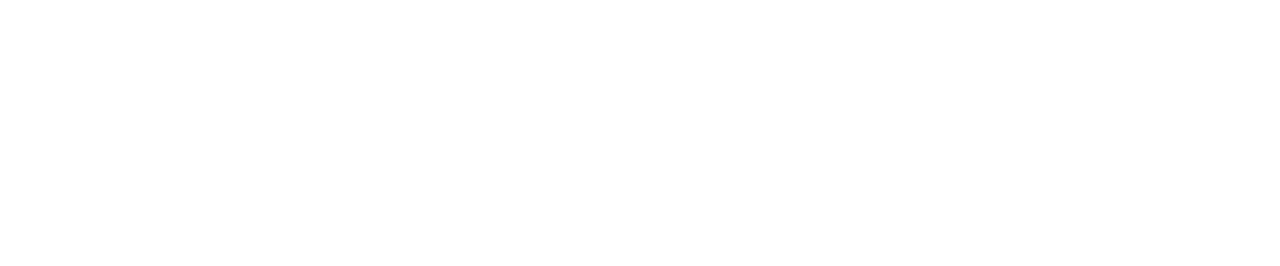
<file: anti.html>
<!DOCTYPE html>
<html lang="en">

<head>
    <meta charset="utf-8">
    <title>Tourist - Travel Agency HTML Template</title>
    <meta content="width=device-width, initial-scale=1.0" name="viewport">
    <meta content="" name="keywords">
    <meta content="" name="description">

    <!-- Favicon -->
    <link href="img/favicon.ico" rel="icon">

    <!-- Google Web Fonts -->
    <link rel="preconnect" href="https://fonts.googleapis.com">
    <link rel="preconnect" href="https://fonts.gstatic.com" crossorigin>
    <link href="https://fonts.googleapis.com/css2?family=Heebo:wght@400;500;600&family=Nunito:wght@600;700;800&display=swap" rel="stylesheet">

    <!-- Icon Font Stylesheet -->
    <link href="https://cdnjs.cloudflare.com/ajax/libs/font-awesome/5.10.0/css/all.min.css" rel="stylesheet">
    <link href="https://cdn.jsdelivr.net/npm/bootstrap-icons@1.4.1/font/bootstrap-icons.css" rel="stylesheet">

    <!-- Libraries Stylesheet -->
    <link href="lib/animate/animate.min.css" rel="stylesheet">
    <link href="lib/owlcarousel/assets/owl.carousel.min.css" rel="stylesheet">
    <link href="lib/tempusdominus/css/tempusdominus-bootstrap-4.min.css" rel="stylesheet" />

    <!-- Customized Bootstrap Stylesheet -->
    <link href="css/bootstrap.min.css" rel="stylesheet">

    <!-- Template Stylesheet -->
    <link href="css/style.css" rel="stylesheet">
</head>

<body>
    <!-- Spinner Start -->
    <div id="spinner" class="show bg-white position-fixed translate-middle w-100 vh-100 top-50 start-50 d-flex align-items-center justify-content-center">
        <div class="spinner-border text-primary" style="width: 3rem; height: 3rem;" role="status">
            <span class="sr-only">Loading...</span>
        </div>
    </div>
    <!-- Spinner End -->


    <!-- Topbar Start -->
    <div class="container-fluid bg-dark px-5 d-none d-lg-block">
        <div class="row gx-0">
            <div class="col-lg-8 text-center text-lg-start mb-2 mb-lg-0">
                <div class="d-inline-flex align-items-center" style="height: 45px;">
                    <small class="me-3 text-light"><i class="fa fa-map-marker-alt me-2"></i>123 Street, New York, USA</small>
                    <small class="me-3 text-light"><i class="fa fa-phone-alt me-2"></i>+012 345 6789</small>
                    <small class="text-light"><i class="fa fa-envelope-open me-2"></i>info@example.com</small>
                </div>
            </div>
            <div class="col-lg-4 text-center text-lg-end">
                <div class="d-inline-flex align-items-center" style="height: 45px;">
                    <a class="btn btn-sm btn-outline-light btn-sm-square rounded-circle me-2" href=""><i class="fab fa-twitter fw-normal"></i></a>
                    <a class="btn btn-sm btn-outline-light btn-sm-square rounded-circle me-2" href=""><i class="fab fa-facebook-f fw-normal"></i></a>
                    <a class="btn btn-sm btn-outline-light btn-sm-square rounded-circle me-2" href=""><i class="fab fa-linkedin-in fw-normal"></i></a>
                    <a class="btn btn-sm btn-outline-light btn-sm-square rounded-circle me-2" href=""><i class="fab fa-instagram fw-normal"></i></a>
                    <a class="btn btn-sm btn-outline-light btn-sm-square rounded-circle" href=""><i class="fab fa-youtube fw-normal"></i></a>
                </div>
            </div>
        </div>
    </div>
    <!-- Topbar End -->


    <!-- Navbar & Hero Start -->
    <div class="container-fluid position-relative p-0">
        <nav class="navbar navbar-expand-lg navbar-light px-4 px-lg-5 py-3 py-lg-0">
            <a href="" class="navbar-brand p-0">
                <h1 class="text-primary m-0"><i class="fa fa-map-marker-alt me-3"></i>Tourist</h1>
                <!-- <img src="img/logo.png" alt="Logo"> -->
            </a>
            <button class="navbar-toggler" type="button" data-bs-toggle="collapse" data-bs-target="#navbarCollapse">
                <span class="fa fa-bars"></span>
            </button>
            <div class="collapse navbar-collapse" id="navbarCollapse">
                <div class="navbar-nav ms-auto py-0">
                    <a href="index.html" class="nav-item nav-link">Home</a>
                    <!-- <a href="about.html" class="nav-item nav-link active">About</a> -->
                    <a href="service.html" class="nav-item nav-link">Services</a>  
                    <a href="package.html" class="nav-item nav-link">Packages</a>
                    <div class="nav-item dropdown">
                        <a href="#" class="nav-link dropdown-toggle" data-bs-toggle="dropdown">Pages</a>
                        <div class="dropdown-menu m-0">
                            <a href="destination.html" class="dropdown-item">Destination</a>
                            <a href="booking.html" class="dropdown-item">Booking</a>
                            <a href="team.html" class="dropdown-item">Travel Guides</a>
                            <a href="testimonial.html" class="dropdown-item">Testimonial</a>
                            <a href="404.html" class="dropdown-item">404 Page</a>
                        </div>
                    </div>
                    <a href="contact.html" class="nav-item nav-link">Contact</a>
                </div>
                <a href="" class="btn btn-primary rounded-pill py-2 px-4">Register</a>
            </div>
        </nav>

        <div class="container-fluid bg-primary py-5 mb-5 hero-header">
            <div class="container py-5">
                <div class="row justify-content-center py-5">
                    <div class="col-lg-10 pt-lg-5 mt-lg-5 text-center">
                        <h1 class="display-3 text-white animated slideInDown"> Antiochia Concept</h1>
                        <nav aria-label="breadcrumb">
                            <ol class="breadcrumb justify-content-center">
                                <li class="breadcrumb-item"><a href="#">Home</a></li>
                                <li class="breadcrumb-item"><a href="#">Pages</a></li>
                                <li class="breadcrumb-item text-white active" aria-current="page">About</li>
                            </ol>
                        </nav>
                    </div>
                </div>
            </div>
        </div>
    </div>
    <!-- Navbar & Hero End -->


    <!-- About Start -->
    <div class="container-xxl py-5">
        <div class="container">
            <div class="row g-5">
                <div class="col-lg-6 wow fadeInUp" data-wow-delay="0.1s" style="min-height: 400px;">
                    <div class="position-relative h-100">
                        <img class="img-fluid position-absolute w-100 h-100" src="Places/entradas.jpg" alt="" style="object-fit: cover;">
                    </div>
                </div>
                <div class="col-lg-6 wow fadeInUp" data-wow-delay="0.3s">
                    <h6 class="section-title bg-white text-start text-primary pe-3">About Us</h6>
                    <h1 class="mb-4">Welcome to <span class="text-primary">Antiochia Concept
                    </span></h1>
                    <p class="mb-4">Why Antiochia? "The abundance of tastes" resulting from the different culinary cultures within Antakya leaves its marks on visitors' minds. The local olive oil, mountain thyme, also known as Zahter, famous Antakya olives, cheese and spices are combined with a cuisine influenced by Syrian, Lebanese, Ottoman and French. The colored cubes in Antiochia's logo symbolize the different cultures and diversity of Antakya. One symbolizes religions, second the food and third the mosaic museum.</p>
                   

                </div>

                <div class="col-lg- col-md-6 wow fadeInUp" data-wow-delay="0.1s">
                    <div class="package-item">
                 
                        <div class="d-flex border-bottom">
                            <small class="flex-fill text-center border-end py-2"><i class="fa fa-map-marker-alt text-primary me-2"></i>Thailand</small>
                            <small class="flex-fill text-center border-end py-2"><i class="fa fa-calendar-alt text-primary me-2"></i>3 days</small>
                            <small class="flex-fill text-center py-2"><i class="fa fa-user text-primary me-2"></i>2 Person</small>
                        </div>
                        <div class="text-center p-4">
                            <h3 class="mb-0">$149.00</h3>
                            <div class="mb-3">
                                <small class="fa fa-star text-primary"></small>
                                <small class="fa fa-star text-primary"></small>
                                <small class="fa fa-star text-primary"></small>
                                <small class="fa fa-star text-primary"></small>
                                <small class="fa fa-star text-primary"></small>
                            </div>
                            <p>Tempor erat elitr rebum at clita. Diam dolor diam ipsum sit diam amet diam eos</p>
                            <div class="d-flex justify-content-center mb-2">
                                <a href="#" class="btn btn-sm btn-primary px-3 border-end" style="border-radius: 30px 0 0 30px;">Read More</a>
                                <a href="#" class="btn btn-sm btn-primary px-3" style="border-radius: 0 30px 30px 0;">Book Now</a>
                            </div>
                        </div>
                    </div>
                </div>

                 <div class="col-lg-6 col-md-6 wow fadeInUp" data-wow-delay="0.3s">
                    <iframe class="position-relative rounded w-100 h-100"
                        src="https://www.google.com/maps/embed?pb=!1m18!1m12!1m3!1d3001156.4288297426!2d-78.01371936852176!3d42.72876761954724!2m3!1f0!2f0!3f0!3m2!1i1024!2i768!4f13.1!3m3!1m2!1s0x4ccc4bf0f123a5a9%3A0xddcfc6c1de189567!2sNew%20York%2C%20USA!5e0!3m2!1sen!2sbd!4v1603794290143!5m2!1sen!2sbd"
                        frameborder="0" style="min-height: 200px; border:0;" allowfullscreen="" aria-hidden="false"
                        tabindex="0"></iframe>
                </div>
            </div>
        </div>
    </div>
    <!-- About End -->

    <!-- Testimonial Start -->
    <!-- <div class="container-xxl py-5 wow fadeInUp" data-wow-delay="0.1s">
        <div class="container">
            <div class="text-center">
                <h6 class="section-title bg-white text-center text-primary px-3">Testimonial</h6>
                <h1 class="mb-5">Our Clients Say!!!</h1>
            </div>
            <div class="owl-carousel testimonial-carousel position-relative">
                <div class="testimonial-item bg-white text-center border p-4">
                    <img class="bg-white rounded-circle shadow p-1 mx-auto mb-3" src="img/testimonial-1.jpg" style="width: 80px; height: 80px;">
                    <h5 class="mb-0">John Doe</h5>
                    <p>New York, USA</p>
                    <p class="mb-0">Tempor erat elitr rebum at clita. Diam dolor diam ipsum sit diam amet diam et eos. Clita erat ipsum et lorem et sit.</p>
                </div>
                <div class="testimonial-item bg-white text-center border p-4">
                    <img class="bg-white rounded-circle shadow p-1 mx-auto mb-3" src="img/testimonial-2.jpg" style="width: 80px; height: 80px;">
                    <h5 class="mb-0">John Doe</h5>
                    <p>New York, USA</p>
                    <p class="mt-2 mb-0">Tempor erat elitr rebum at clita. Diam dolor diam ipsum sit diam amet diam et eos. Clita erat ipsum et lorem et sit.</p>
                </div>
                <div class="testimonial-item bg-white text-center border p-4">
                    <img class="bg-white rounded-circle shadow p-1 mx-auto mb-3" src="img/testimonial-3.jpg" style="width: 80px; height: 80px;">
                    <h5 class="mb-0">John Doe</h5>
                    <p>New York, USA</p>
                    <p class="mt-2 mb-0">Tempor erat elitr rebum at clita. Diam dolor diam ipsum sit diam amet diam et eos. Clita erat ipsum et lorem et sit.</p>
                </div>
                <div class="testimonial-item bg-white text-center border p-4">
                    <img class="bg-white rounded-circle shadow p-1 mx-auto mb-3" src="img/testimonial-4.jpg" style="width: 80px; height: 80px;">
                    <h5 class="mb-0">John Doe</h5>
                    <p>New York, USA</p>
                    <p class="mt-2 mb-0">Tempor erat elitr rebum at clita. Diam dolor diam ipsum sit diam amet diam et eos. Clita erat ipsum et lorem et sit.</p>
                </div>
            </div>
        </div>
    </div> -->
    <!-- Testimonial End -->
        

    <!-- Footer Start -->
    <div class="container-fluid bg-dark text-light footer pt-5 mt-5 wow fadeIn" data-wow-delay="0.1s">
        <div class="container py-5">
            <div class="row g-5">
                <div class="col-lg-3 col-md-6">
                    <h4 class="text-white mb-3">Company</h4>
                    <a class="btn btn-link" href="">About Us</a>
                    <a class="btn btn-link" href="">Contact Us</a>
                    <a class="btn btn-link" href="">Privacy Policy</a>
                    <a class="btn btn-link" href="">Terms & Condition</a>
                    <a class="btn btn-link" href="">FAQs & Help</a>
                </div>
                <div class="col-lg-3 col-md-6">
                    <h4 class="text-white mb-3">Contact</h4>
                    <p class="mb-2"><i class="fa fa-map-marker-alt me-3"></i>123 Street, New York, USA</p>
                    <p class="mb-2"><i class="fa fa-phone-alt me-3"></i>+012 345 67890</p>
                    <p class="mb-2"><i class="fa fa-envelope me-3"></i>info@example.com</p>
                    <div class="d-flex pt-2">
                        <a class="btn btn-outline-light btn-social" href=""><i class="fab fa-twitter"></i></a>
                        <a class="btn btn-outline-light btn-social" href=""><i class="fab fa-facebook-f"></i></a>
                        <a class="btn btn-outline-light btn-social" href=""><i class="fab fa-youtube"></i></a>
                        <a class="btn btn-outline-light btn-social" href=""><i class="fab fa-linkedin-in"></i></a>
                    </div>
                </div>
                <div class="col-lg-3 col-md-6">
                    <h4 class="text-white mb-3">Gallery</h4>
                    <div class="row g-2 pt-2">
                        <div class="col-4">
                            <img class="img-fluid bg-light p-1" src="img/package-1.jpg" alt="">
                        </div>
                        <div class="col-4">
                            <img class="img-fluid bg-light p-1" src="img/package-2.jpg" alt="">
                        </div>
                        <div class="col-4">
                            <img class="img-fluid bg-light p-1" src="img/package-3.jpg" alt="">
                        </div>
                        <div class="col-4">
                            <img class="img-fluid bg-light p-1" src="img/package-2.jpg" alt="">
                        </div>
                        <div class="col-4">
                            <img class="img-fluid bg-light p-1" src="img/package-3.jpg" alt="">
                        </div>
                        <div class="col-4">
                            <img class="img-fluid bg-light p-1" src="img/package-1.jpg" alt="">
                        </div>
                    </div>
                </div>
                <div class="col-lg-3 col-md-6">
                    <h4 class="text-white mb-3">Newsletter</h4>
                    <p>Dolor amet sit justo amet elitr clita ipsum elitr est.</p>
                    <div class="position-relative mx-auto" style="max-width: 400px;">
                        <input class="form-control border-primary w-100 py-3 ps-4 pe-5" type="text" placeholder="Your email">
                        <button type="button" class="btn btn-primary py-2 position-absolute top-0 end-0 mt-2 me-2">SignUp</button>
                    </div>
                </div>
            </div>
        </div>
        <div class="container">
            <div class="copyright">
                <div class="row">
                    <div class="col-md-6 text-center text-md-start mb-3 mb-md-0">
                        &copy; <a class="border-bottom" href="#">Your Site Name</a>, All Right Reserved.

                        <!--/*** This template is free as long as you keep the footer author’s credit link/attribution link/backlink. If you'd like to use the template without the footer author’s credit link/attribution link/backlink, you can purchase the Credit Removal License from "https://htmlcodex.com/credit-removal". Thank you for your support. ***/-->
                        Designed By <a class="border-bottom" href="https://htmlcodex.com">HTML Codex</a>
                    </div>
                    <div class="col-md-6 text-center text-md-end">
                        <div class="footer-menu">
                            <a href="">Home</a>
                            <a href="">Cookies</a>
                            <a href="">Help</a>
                            <a href="">FQAs</a>
                        </div>
                    </div>
                </div>
            </div>
        </div>
    </div>
    <!-- Footer End -->


    <!-- Back to Top -->
    <a href="#" class="btn btn-lg btn-primary btn-lg-square back-to-top"><i class="bi bi-arrow-up"></i></a>


    <!-- JavaScript Libraries -->
    <script src="https://code.jquery.com/jquery-3.4.1.min.js"></script>
    <script src="https://cdn.jsdelivr.net/npm/bootstrap@5.0.0/dist/js/bootstrap.bundle.min.js"></script>
    <script src="lib/wow/wow.min.js"></script>
    <script src="lib/easing/easing.min.js"></script>
    <script src="lib/waypoints/waypoints.min.js"></script>
    <script src="lib/owlcarousel/owl.carousel.min.js"></script>
    <script src="lib/tempusdominus/js/moment.min.js"></script>
    <script src="lib/tempusdominus/js/moment-timezone.min.js"></script>
    <script src="lib/tempusdominus/js/tempusdominus-bootstrap-4.min.js"></script>

    <!-- Template Javascript -->
    <script src="js/main.js"></script>
</body>

</html>
</file>
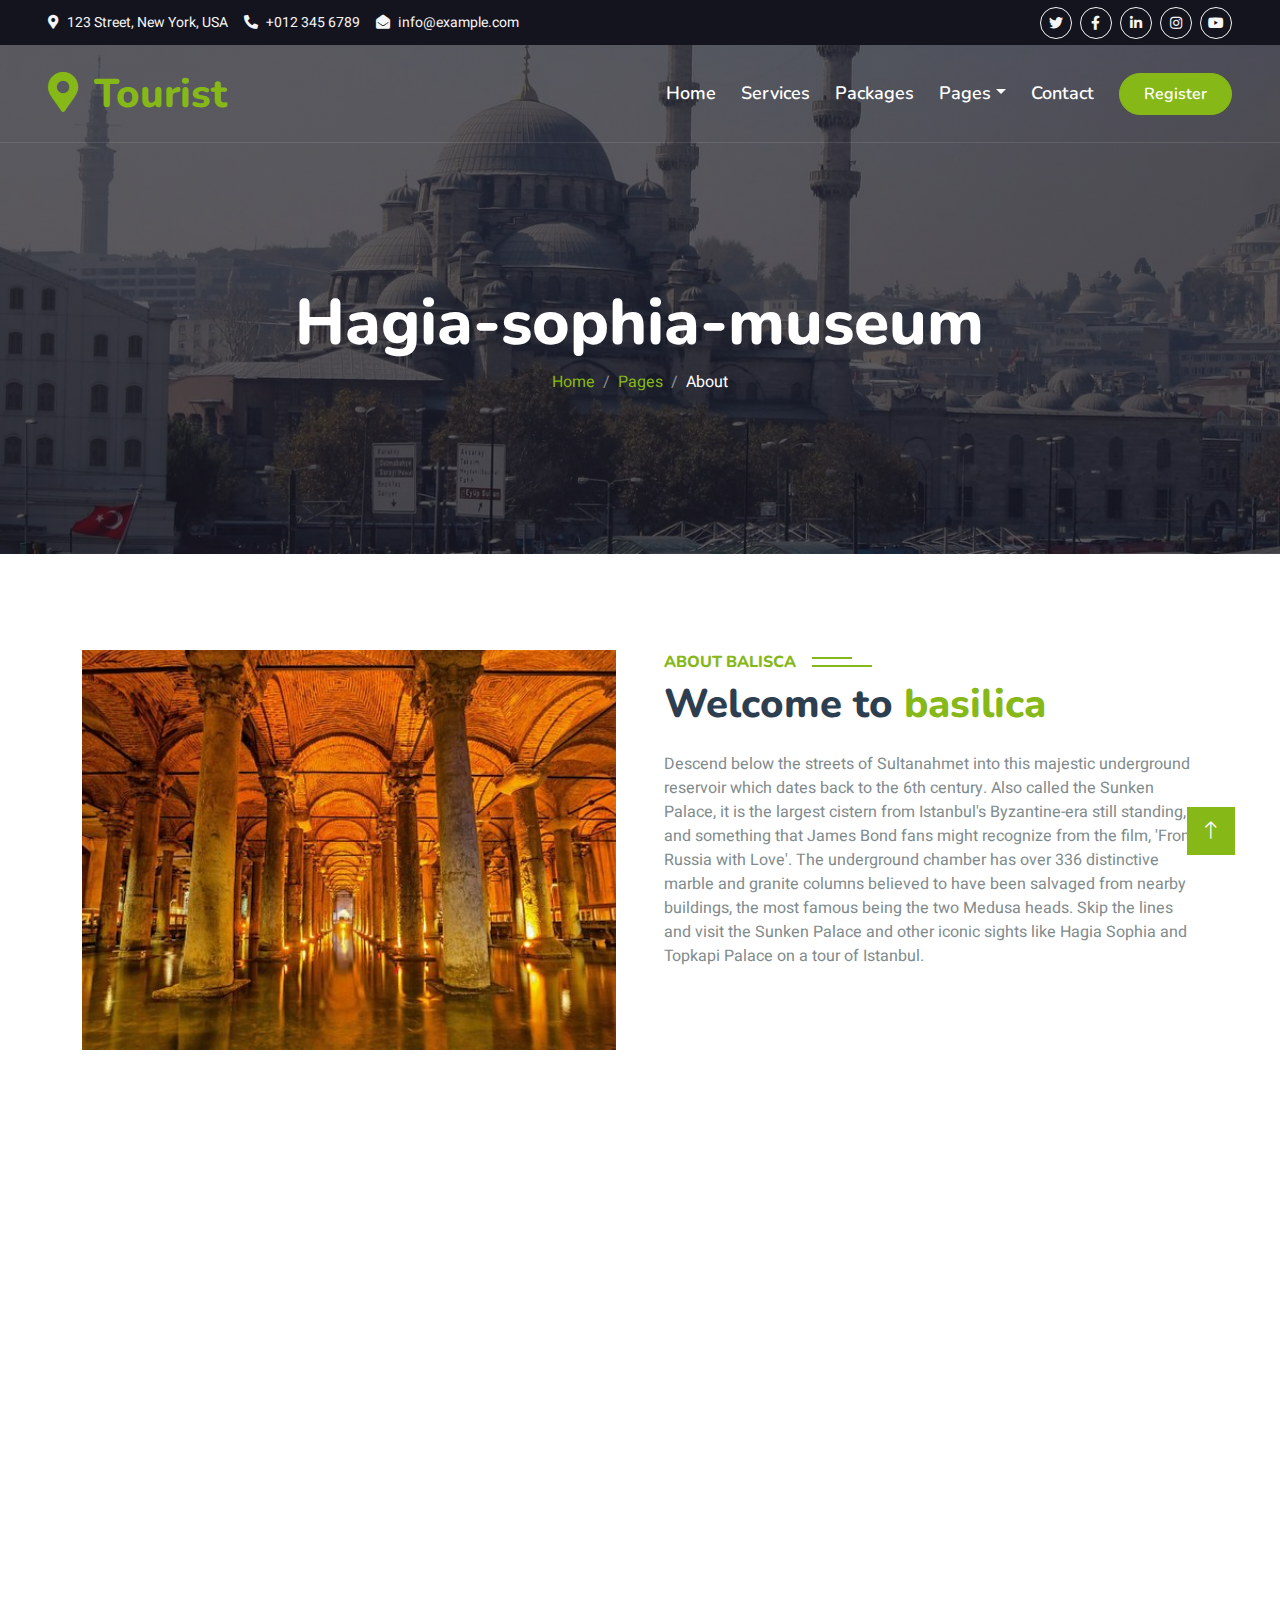
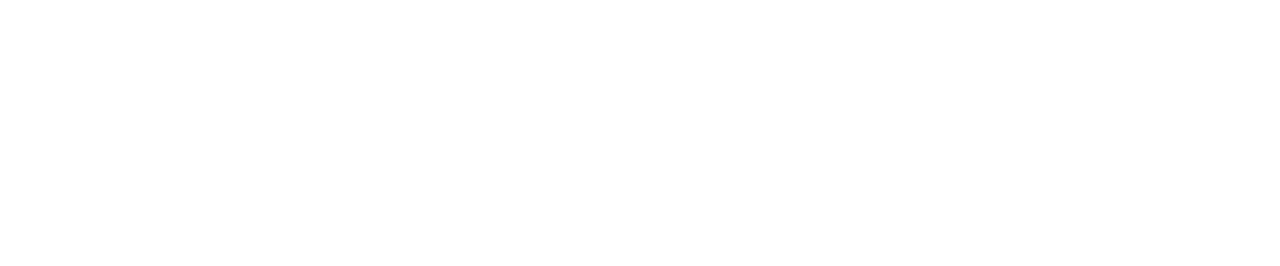
<file: basilica.html>
<!DOCTYPE html>
<html lang="en">

<head>
    <meta charset="utf-8">
    <title>Tourist - Travel Agency HTML Template</title>
    <meta content="width=device-width, initial-scale=1.0" name="viewport">
    <meta content="" name="keywords">
    <meta content="" name="description">

    <!-- Favicon -->
    <link href="img/favicon.ico" rel="icon">

    <!-- Google Web Fonts -->
    <link rel="preconnect" href="https://fonts.googleapis.com">
    <link rel="preconnect" href="https://fonts.gstatic.com" crossorigin>
    <link href="https://fonts.googleapis.com/css2?family=Heebo:wght@400;500;600&family=Nunito:wght@600;700;800&display=swap" rel="stylesheet">

    <!-- Icon Font Stylesheet -->
    <link href="https://cdnjs.cloudflare.com/ajax/libs/font-awesome/5.10.0/css/all.min.css" rel="stylesheet">
    <link href="https://cdn.jsdelivr.net/npm/bootstrap-icons@1.4.1/font/bootstrap-icons.css" rel="stylesheet">

    <!-- Libraries Stylesheet -->
    <link href="lib/animate/animate.min.css" rel="stylesheet">
    <link href="lib/owlcarousel/assets/owl.carousel.min.css" rel="stylesheet">
    <link href="lib/tempusdominus/css/tempusdominus-bootstrap-4.min.css" rel="stylesheet" />

    <!-- Customized Bootstrap Stylesheet -->
    <link href="css/bootstrap.min.css" rel="stylesheet">

    <!-- Template Stylesheet -->
    <link href="css/style.css" rel="stylesheet">
</head>

<body>
    <!-- Spinner Start -->
    <div id="spinner" class="show bg-white position-fixed translate-middle w-100 vh-100 top-50 start-50 d-flex align-items-center justify-content-center">
        <div class="spinner-border text-primary" style="width: 3rem; height: 3rem;" role="status">
            <span class="sr-only">Loading...</span>
        </div>
    </div>
    <!-- Spinner End -->


    <!-- Topbar Start -->
    <div class="container-fluid bg-dark px-5 d-none d-lg-block">
        <div class="row gx-0">
            <div class="col-lg-8 text-center text-lg-start mb-2 mb-lg-0">
                <div class="d-inline-flex align-items-center" style="height: 45px;">
                    <small class="me-3 text-light"><i class="fa fa-map-marker-alt me-2"></i>123 Street, New York, USA</small>
                    <small class="me-3 text-light"><i class="fa fa-phone-alt me-2"></i>+012 345 6789</small>
                    <small class="text-light"><i class="fa fa-envelope-open me-2"></i>info@example.com</small>
                </div>
            </div>
            <div class="col-lg-4 text-center text-lg-end">
                <div class="d-inline-flex align-items-center" style="height: 45px;">
                    <a class="btn btn-sm btn-outline-light btn-sm-square rounded-circle me-2" href=""><i class="fab fa-twitter fw-normal"></i></a>
                    <a class="btn btn-sm btn-outline-light btn-sm-square rounded-circle me-2" href=""><i class="fab fa-facebook-f fw-normal"></i></a>
                    <a class="btn btn-sm btn-outline-light btn-sm-square rounded-circle me-2" href=""><i class="fab fa-linkedin-in fw-normal"></i></a>
                    <a class="btn btn-sm btn-outline-light btn-sm-square rounded-circle me-2" href=""><i class="fab fa-instagram fw-normal"></i></a>
                    <a class="btn btn-sm btn-outline-light btn-sm-square rounded-circle" href=""><i class="fab fa-youtube fw-normal"></i></a>
                </div>
            </div>
        </div>
    </div>
    <!-- Topbar End -->


    <!-- Navbar & Hero Start -->
    <div class="container-fluid position-relative p-0">
        <nav class="navbar navbar-expand-lg navbar-light px-4 px-lg-5 py-3 py-lg-0">
            <a href="" class="navbar-brand p-0">
                <h1 class="text-primary m-0"><i class="fa fa-map-marker-alt me-3"></i>Tourist</h1>
                <!-- <img src="img/logo.png" alt="Logo"> -->
            </a>
            <button class="navbar-toggler" type="button" data-bs-toggle="collapse" data-bs-target="#navbarCollapse">
                <span class="fa fa-bars"></span>
            </button>
            <div class="collapse navbar-collapse" id="navbarCollapse">
                <div class="navbar-nav ms-auto py-0">
                    <a href="index.html" class="nav-item nav-link">Home</a>
                    <!-- <a href="about.html" class="nav-item nav-link active">About</a> -->
                    <a href="service.html" class="nav-item nav-link">Services</a>  
                    <a href="package.html" class="nav-item nav-link">Packages</a>
                    <div class="nav-item dropdown">
                        <a href="#" class="nav-link dropdown-toggle" data-bs-toggle="dropdown">Pages</a>
                        <div class="dropdown-menu m-0">
                            <a href="destination.html" class="dropdown-item">Destination</a>
                            <a href="booking.html" class="dropdown-item">Booking</a>
                            <a href="team.html" class="dropdown-item">Travel Guides</a>
                            <a href="testimonial.html" class="dropdown-item">Testimonial</a>
                            <a href="404.html" class="dropdown-item">404 Page</a>
                        </div>
                    </div>
                    <a href="contact.html" class="nav-item nav-link">Contact</a>
                </div>
                <a href="" class="btn btn-primary rounded-pill py-2 px-4">Register</a>
            </div>
        </nav>

        <div class="container-fluid bg-primary py-5 mb-5 hero-header">
            <div class="container py-5">
                <div class="row justify-content-center py-5">
                    <div class="col-lg-10 pt-lg-5 mt-lg-5 text-center">
                        <h1 class="display-3 text-white animated slideInDown"> Hagia-sophia-museum</h1>
                        <nav aria-label="breadcrumb">
                            <ol class="breadcrumb justify-content-center">
                                <li class="breadcrumb-item"><a href="#">Home</a></li>
                                <li class="breadcrumb-item"><a href="#">Pages</a></li>
                                <li class="breadcrumb-item text-white active" aria-current="page">About</li>
                            </ol>
                        </nav>
                    </div>
                </div>
            </div>
        </div>
    </div>
    <!-- Navbar & Hero End -->


    <!-- About Start -->
    <div class="container-xxl py-5">
        <div class="container">
            <div class="row g-5">
                <div class="col-lg-6 wow fadeInUp" data-wow-delay="0.1s" style="min-height: 400px;">
                    <div class="position-relative h-100">
                        <img class="img-fluid position-absolute w-100 h-100" src="Places/istanbul-36h-basilica.jpg" alt="" style="object-fit: cover;">
                    </div>
                </div>
                <div class="col-lg-6 wow fadeInUp" data-wow-delay="0.3s">
                    <h6 class="section-title bg-white text-start text-primary pe-3">About Balisca</h6>
                    <h1 class="mb-4">Welcome to <span class="text-primary">basilica
                    </span></h1>
                    <p class="mb-4">Descend below the streets of Sultanahmet into this majestic underground reservoir which dates back to the 6th century. Also called the Sunken Palace, it is the largest cistern from Istanbul's Byzantine-era still standing, and something that James Bond fans might recognize from the film, 'From Russia with Love'. The underground chamber has over 336 distinctive marble and granite columns believed to have been salvaged from nearby buildings, the most famous being the two Medusa heads. Skip the lines and visit the Sunken Palace and other iconic sights like Hagia Sophia and Topkapi Palace on a tour of Istanbul.</p>

                </div>

                <div class="col-lg- col-md-6 wow fadeInUp" data-wow-delay="0.1s">
                    <div class="package-item">
                 
                        <div class="d-flex border-bottom">
                            <small class="flex-fill text-center border-end py-2"><i class="fa fa-map-marker-alt text-primary me-2"></i>Thailand</small>
                            <small class="flex-fill text-center border-end py-2"><i class="fa fa-calendar-alt text-primary me-2"></i>3 days</small>
                            <small class="flex-fill text-center py-2"><i class="fa fa-user text-primary me-2"></i>2 Person</small>
                        </div>
                        <div class="text-center p-4">
                            <h3 class="mb-0">$149.00</h3>
                            <div class="mb-3">
                                <small class="fa fa-star text-primary"></small>
                                <small class="fa fa-star text-primary"></small>
                                <small class="fa fa-star text-primary"></small>
                                <small class="fa fa-star text-primary"></small>
                                <small class="fa fa-star text-primary"></small>
                            </div>
                            <p>Tempor erat elitr rebum at clita. Diam dolor diam ipsum sit diam amet diam eos</p>
                            <div class="d-flex justify-content-center mb-2">
                                <a href="#" class="btn btn-sm btn-primary px-3 border-end" style="border-radius: 30px 0 0 30px;">Read More</a>
                                <a href="#" class="btn btn-sm btn-primary px-3" style="border-radius: 0 30px 30px 0;">Book Now</a>
                            </div>
                        </div>
                    </div>
                </div>

                 <div class="col-lg-6 col-md-6 wow fadeInUp" data-wow-delay="0.3s">
                    <iframe class="position-relative rounded w-100 h-100"
                        src="https://www.google.com/maps/embed?pb=!1m18!1m12!1m3!1d3001156.4288297426!2d-78.01371936852176!3d42.72876761954724!2m3!1f0!2f0!3f0!3m2!1i1024!2i768!4f13.1!3m3!1m2!1s0x4ccc4bf0f123a5a9%3A0xddcfc6c1de189567!2sNew%20York%2C%20USA!5e0!3m2!1sen!2sbd!4v1603794290143!5m2!1sen!2sbd"
                        frameborder="0" style="min-height: 200px; border:0;" allowfullscreen="" aria-hidden="false"
                        tabindex="0"></iframe>
                </div>
            </div>
        </div>
    </div>
    <!-- About End -->

    <!-- Testimonial Start -->
    <!-- <div class="container-xxl py-5 wow fadeInUp" data-wow-delay="0.1s">
        <div class="container">
            <div class="text-center">
                <h6 class="section-title bg-white text-center text-primary px-3">Testimonial</h6>
                <h1 class="mb-5">Our Clients Say!!!</h1>
            </div>
            <div class="owl-carousel testimonial-carousel position-relative">
                <div class="testimonial-item bg-white text-center border p-4">
                    <img class="bg-white rounded-circle shadow p-1 mx-auto mb-3" src="img/testimonial-1.jpg" style="width: 80px; height: 80px;">
                    <h5 class="mb-0">John Doe</h5>
                    <p>New York, USA</p>
                    <p class="mb-0">Tempor erat elitr rebum at clita. Diam dolor diam ipsum sit diam amet diam et eos. Clita erat ipsum et lorem et sit.</p>
                </div>
                <div class="testimonial-item bg-white text-center border p-4">
                    <img class="bg-white rounded-circle shadow p-1 mx-auto mb-3" src="img/testimonial-2.jpg" style="width: 80px; height: 80px;">
                    <h5 class="mb-0">John Doe</h5>
                    <p>New York, USA</p>
                    <p class="mt-2 mb-0">Tempor erat elitr rebum at clita. Diam dolor diam ipsum sit diam amet diam et eos. Clita erat ipsum et lorem et sit.</p>
                </div>
                <div class="testimonial-item bg-white text-center border p-4">
                    <img class="bg-white rounded-circle shadow p-1 mx-auto mb-3" src="img/testimonial-3.jpg" style="width: 80px; height: 80px;">
                    <h5 class="mb-0">John Doe</h5>
                    <p>New York, USA</p>
                    <p class="mt-2 mb-0">Tempor erat elitr rebum at clita. Diam dolor diam ipsum sit diam amet diam et eos. Clita erat ipsum et lorem et sit.</p>
                </div>
                <div class="testimonial-item bg-white text-center border p-4">
                    <img class="bg-white rounded-circle shadow p-1 mx-auto mb-3" src="img/testimonial-4.jpg" style="width: 80px; height: 80px;">
                    <h5 class="mb-0">John Doe</h5>
                    <p>New York, USA</p>
                    <p class="mt-2 mb-0">Tempor erat elitr rebum at clita. Diam dolor diam ipsum sit diam amet diam et eos. Clita erat ipsum et lorem et sit.</p>
                </div>
            </div>
        </div>
    </div> -->
    <!-- Testimonial End -->
        

    <!-- Footer Start -->
    <div class="container-fluid bg-dark text-light footer pt-5 mt-5 wow fadeIn" data-wow-delay="0.1s">
        <div class="container py-5">
            <div class="row g-5">
                <div class="col-lg-3 col-md-6">
                    <h4 class="text-white mb-3">Company</h4>
                    <a class="btn btn-link" href="">About Us</a>
                    <a class="btn btn-link" href="">Contact Us</a>
                    <a class="btn btn-link" href="">Privacy Policy</a>
                    <a class="btn btn-link" href="">Terms & Condition</a>
                    <a class="btn btn-link" href="">FAQs & Help</a>
                </div>
                <div class="col-lg-3 col-md-6">
                    <h4 class="text-white mb-3">Contact</h4>
                    <p class="mb-2"><i class="fa fa-map-marker-alt me-3"></i>123 Street, New York, USA</p>
                    <p class="mb-2"><i class="fa fa-phone-alt me-3"></i>+012 345 67890</p>
                    <p class="mb-2"><i class="fa fa-envelope me-3"></i>info@example.com</p>
                    <div class="d-flex pt-2">
                        <a class="btn btn-outline-light btn-social" href=""><i class="fab fa-twitter"></i></a>
                        <a class="btn btn-outline-light btn-social" href=""><i class="fab fa-facebook-f"></i></a>
                        <a class="btn btn-outline-light btn-social" href=""><i class="fab fa-youtube"></i></a>
                        <a class="btn btn-outline-light btn-social" href=""><i class="fab fa-linkedin-in"></i></a>
                    </div>
                </div>
                <div class="col-lg-3 col-md-6">
                    <h4 class="text-white mb-3">Gallery</h4>
                    <div class="row g-2 pt-2">
                        <div class="col-4">
                            <img class="img-fluid bg-light p-1" src="img/package-1.jpg" alt="">
                        </div>
                        <div class="col-4">
                            <img class="img-fluid bg-light p-1" src="img/package-2.jpg" alt="">
                        </div>
                        <div class="col-4">
                            <img class="img-fluid bg-light p-1" src="img/package-3.jpg" alt="">
                        </div>
                        <div class="col-4">
                            <img class="img-fluid bg-light p-1" src="img/package-2.jpg" alt="">
                        </div>
                        <div class="col-4">
                            <img class="img-fluid bg-light p-1" src="img/package-3.jpg" alt="">
                        </div>
                        <div class="col-4">
                            <img class="img-fluid bg-light p-1" src="img/package-1.jpg" alt="">
                        </div>
                    </div>
                </div>
                <div class="col-lg-3 col-md-6">
                    <h4 class="text-white mb-3">Newsletter</h4>
                    <p>Dolor amet sit justo amet elitr clita ipsum elitr est.</p>
                    <div class="position-relative mx-auto" style="max-width: 400px;">
                        <input class="form-control border-primary w-100 py-3 ps-4 pe-5" type="text" placeholder="Your email">
                        <button type="button" class="btn btn-primary py-2 position-absolute top-0 end-0 mt-2 me-2">SignUp</button>
                    </div>
                </div>
            </div>
        </div>
        <div class="container">
            <div class="copyright">
                <div class="row">
                    <div class="col-md-6 text-center text-md-start mb-3 mb-md-0">
                        &copy; <a class="border-bottom" href="#">Your Site Name</a>, All Right Reserved.

                        <!--/*** This template is free as long as you keep the footer author’s credit link/attribution link/backlink. If you'd like to use the template without the footer author’s credit link/attribution link/backlink, you can purchase the Credit Removal License from "https://htmlcodex.com/credit-removal". Thank you for your support. ***/-->
                        Designed By <a class="border-bottom" href="https://htmlcodex.com">HTML Codex</a>
                    </div>
                    <div class="col-md-6 text-center text-md-end">
                        <div class="footer-menu">
                            <a href="">Home</a>
                            <a href="">Cookies</a>
                            <a href="">Help</a>
                            <a href="">FQAs</a>
                        </div>
                    </div>
                </div>
            </div>
        </div>
    </div>
    <!-- Footer End -->


    <!-- Back to Top -->
    <a href="#" class="btn btn-lg btn-primary btn-lg-square back-to-top"><i class="bi bi-arrow-up"></i></a>


    <!-- JavaScript Libraries -->
    <script src="https://code.jquery.com/jquery-3.4.1.min.js"></script>
    <script src="https://cdn.jsdelivr.net/npm/bootstrap@5.0.0/dist/js/bootstrap.bundle.min.js"></script>
    <script src="lib/wow/wow.min.js"></script>
    <script src="lib/easing/easing.min.js"></script>
    <script src="lib/waypoints/waypoints.min.js"></script>
    <script src="lib/owlcarousel/owl.carousel.min.js"></script>
    <script src="lib/tempusdominus/js/moment.min.js"></script>
    <script src="lib/tempusdominus/js/moment-timezone.min.js"></script>
    <script src="lib/tempusdominus/js/tempusdominus-bootstrap-4.min.js"></script>

    <!-- Template Javascript -->
    <script src="js/main.js"></script>
</body>

</html>
</file>
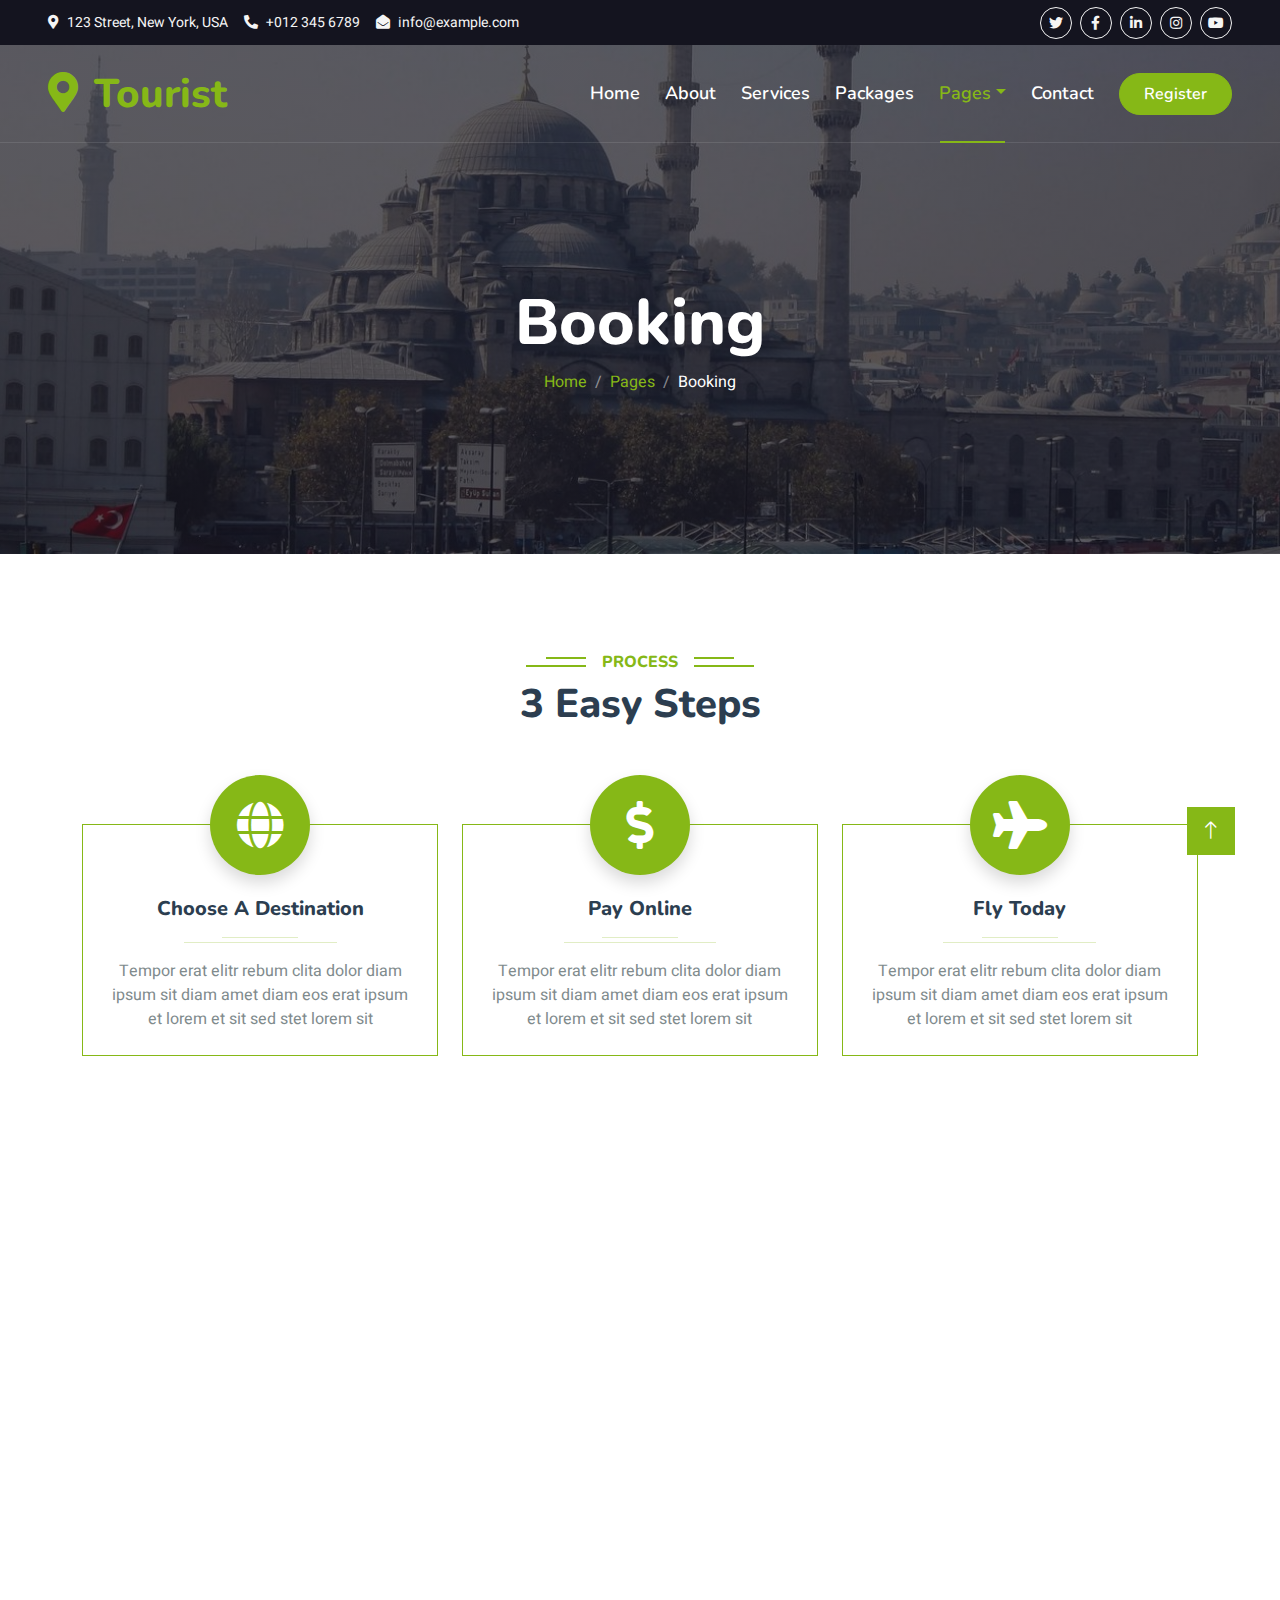
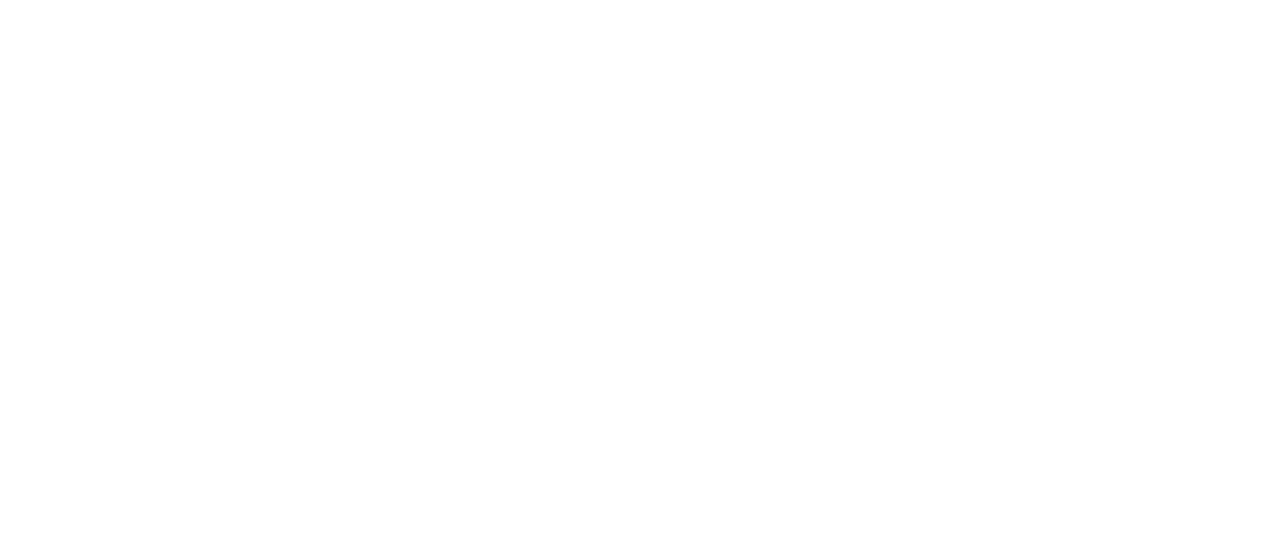
<file: booking.html>
<!DOCTYPE html>
<html lang="en">

<head>
    <meta charset="utf-8">
    <title>Tourist - Travel Agency HTML Template</title>
    <meta content="width=device-width, initial-scale=1.0" name="viewport">
    <meta content="" name="keywords">
    <meta content="" name="description">

    <!-- Favicon -->
    <link href="img/favicon.ico" rel="icon">

    <!-- Google Web Fonts -->
    <link rel="preconnect" href="https://fonts.googleapis.com">
    <link rel="preconnect" href="https://fonts.gstatic.com" crossorigin>
    <link href="https://fonts.googleapis.com/css2?family=Heebo:wght@400;500;600&family=Nunito:wght@600;700;800&display=swap" rel="stylesheet">

    <!-- Icon Font Stylesheet -->
    <link href="https://cdnjs.cloudflare.com/ajax/libs/font-awesome/5.10.0/css/all.min.css" rel="stylesheet">
    <link href="https://cdn.jsdelivr.net/npm/bootstrap-icons@1.4.1/font/bootstrap-icons.css" rel="stylesheet">

    <!-- Libraries Stylesheet -->
    <link href="lib/animate/animate.min.css" rel="stylesheet">
    <link href="lib/owlcarousel/assets/owl.carousel.min.css" rel="stylesheet">
    <link href="lib/tempusdominus/css/tempusdominus-bootstrap-4.min.css" rel="stylesheet" />

    <!-- Customized Bootstrap Stylesheet -->
    <link href="css/bootstrap.min.css" rel="stylesheet">

    <!-- Template Stylesheet -->
    <link href="css/style.css" rel="stylesheet">
</head>

<body>
    <!-- Spinner Start -->
    <div id="spinner" class="show bg-white position-fixed translate-middle w-100 vh-100 top-50 start-50 d-flex align-items-center justify-content-center">
        <div class="spinner-border text-primary" style="width: 3rem; height: 3rem;" role="status">
            <span class="sr-only">Loading...</span>
        </div>
    </div>
    <!-- Spinner End -->


    <!-- Topbar Start -->
    <div class="container-fluid bg-dark px-5 d-none d-lg-block">
        <div class="row gx-0">
            <div class="col-lg-8 text-center text-lg-start mb-2 mb-lg-0">
                <div class="d-inline-flex align-items-center" style="height: 45px;">
                    <small class="me-3 text-light"><i class="fa fa-map-marker-alt me-2"></i>123 Street, New York, USA</small>
                    <small class="me-3 text-light"><i class="fa fa-phone-alt me-2"></i>+012 345 6789</small>
                    <small class="text-light"><i class="fa fa-envelope-open me-2"></i>info@example.com</small>
                </div>
            </div>
            <div class="col-lg-4 text-center text-lg-end">
                <div class="d-inline-flex align-items-center" style="height: 45px;">
                    <a class="btn btn-sm btn-outline-light btn-sm-square rounded-circle me-2" href=""><i class="fab fa-twitter fw-normal"></i></a>
                    <a class="btn btn-sm btn-outline-light btn-sm-square rounded-circle me-2" href=""><i class="fab fa-facebook-f fw-normal"></i></a>
                    <a class="btn btn-sm btn-outline-light btn-sm-square rounded-circle me-2" href=""><i class="fab fa-linkedin-in fw-normal"></i></a>
                    <a class="btn btn-sm btn-outline-light btn-sm-square rounded-circle me-2" href=""><i class="fab fa-instagram fw-normal"></i></a>
                    <a class="btn btn-sm btn-outline-light btn-sm-square rounded-circle" href=""><i class="fab fa-youtube fw-normal"></i></a>
                </div>
            </div>
        </div>
    </div>
    <!-- Topbar End -->


    <!-- Navbar & Hero Start -->
    <div class="container-fluid position-relative p-0">
        <nav class="navbar navbar-expand-lg navbar-light px-4 px-lg-5 py-3 py-lg-0">
            <a href="" class="navbar-brand p-0">
                <h1 class="text-primary m-0"><i class="fa fa-map-marker-alt me-3"></i>Tourist</h1>
                <!-- <img src="img/logo.png" alt="Logo"> -->
            </a>
            <button class="navbar-toggler" type="button" data-bs-toggle="collapse" data-bs-target="#navbarCollapse">
                <span class="fa fa-bars"></span>
            </button>
            <div class="collapse navbar-collapse" id="navbarCollapse">
                <div class="navbar-nav ms-auto py-0">
                    <a href="index.html" class="nav-item nav-link">Home</a>
                    <a href="about.html" class="nav-item nav-link">About</a>
                    <a href="service.html" class="nav-item nav-link">Services</a>
                    <a href="package.html" class="nav-item nav-link">Packages</a>
                    <div class="nav-item dropdown">
                        <a href="#" class="nav-link dropdown-toggle active" data-bs-toggle="dropdown">Pages</a>
                        <div class="dropdown-menu m-0">
                            <a href="destination.html" class="dropdown-item">Destination</a>
                            <a href="booking.html" class="dropdown-item active">Booking</a>
                            <a href="team.html" class="dropdown-item">Travel Guides</a>
                            <a href="testimonial.html" class="dropdown-item">Testimonial</a>
                            <a href="404.html" class="dropdown-item">404 Page</a>
                        </div>
                    </div>
                    <a href="contact.html" class="nav-item nav-link">Contact</a>
                </div>
                <a href="" class="btn btn-primary rounded-pill py-2 px-4">Register</a>
            </div>
        </nav>

        <div class="container-fluid bg-primary py-5 mb-5 hero-header">
            <div class="container py-5">
                <div class="row justify-content-center py-5">
                    <div class="col-lg-10 pt-lg-5 mt-lg-5 text-center">
                        <h1 class="display-3 text-white animated slideInDown">Booking</h1>
                        <nav aria-label="breadcrumb">
                            <ol class="breadcrumb justify-content-center">
                                <li class="breadcrumb-item"><a href="#">Home</a></li>
                                <li class="breadcrumb-item"><a href="#">Pages</a></li>
                                <li class="breadcrumb-item text-white active" aria-current="page">Booking</li>
                            </ol>
                        </nav>
                    </div>
                </div>
            </div>
        </div>
    </div>
    <!-- Navbar & Hero End -->


    <!-- Process Start -->
    <div class="container-xxl py-5">
        <div class="container">
            <div class="text-center pb-4 wow fadeInUp" data-wow-delay="0.1s">
                <h6 class="section-title bg-white text-center text-primary px-3">Process</h6>
                <h1 class="mb-5">3 Easy Steps</h1>
            </div>
            <div class="row gy-5 gx-4 justify-content-center">
                <div class="col-lg-4 col-sm-6 text-center pt-4 wow fadeInUp" data-wow-delay="0.1s">
                    <div class="position-relative border border-primary pt-5 pb-4 px-4">
                        <div class="d-inline-flex align-items-center justify-content-center bg-primary rounded-circle position-absolute top-0 start-50 translate-middle shadow" style="width: 100px; height: 100px;">
                            <i class="fa fa-globe fa-3x text-white"></i>
                        </div>
                        <h5 class="mt-4">Choose A Destination</h5>
                        <hr class="w-25 mx-auto bg-primary mb-1">
                        <hr class="w-50 mx-auto bg-primary mt-0">
                        <p class="mb-0">Tempor erat elitr rebum clita dolor diam ipsum sit diam amet diam eos erat ipsum et lorem et sit sed stet lorem sit</p>
                    </div>
                </div>
                <div class="col-lg-4 col-sm-6 text-center pt-4 wow fadeInUp" data-wow-delay="0.3s">
                    <div class="position-relative border border-primary pt-5 pb-4 px-4">
                        <div class="d-inline-flex align-items-center justify-content-center bg-primary rounded-circle position-absolute top-0 start-50 translate-middle shadow" style="width: 100px; height: 100px;">
                            <i class="fa fa-dollar-sign fa-3x text-white"></i>
                        </div>
                        <h5 class="mt-4">Pay Online</h5>
                        <hr class="w-25 mx-auto bg-primary mb-1">
                        <hr class="w-50 mx-auto bg-primary mt-0">
                        <p class="mb-0">Tempor erat elitr rebum clita dolor diam ipsum sit diam amet diam eos erat ipsum et lorem et sit sed stet lorem sit</p>
                    </div>
                </div>
                <div class="col-lg-4 col-sm-6 text-center pt-4 wow fadeInUp" data-wow-delay="0.5s">
                    <div class="position-relative border border-primary pt-5 pb-4 px-4">
                        <div class="d-inline-flex align-items-center justify-content-center bg-primary rounded-circle position-absolute top-0 start-50 translate-middle shadow" style="width: 100px; height: 100px;">
                            <i class="fa fa-plane fa-3x text-white"></i>
                        </div>
                        <h5 class="mt-4">Fly Today</h5>
                        <hr class="w-25 mx-auto bg-primary mb-1">
                        <hr class="w-50 mx-auto bg-primary mt-0">
                        <p class="mb-0">Tempor erat elitr rebum clita dolor diam ipsum sit diam amet diam eos erat ipsum et lorem et sit sed stet lorem sit</p>
                    </div>
                </div>
            </div>
        </div>
    </div>
    <!-- Process Start -->


    <!-- Booking Start -->
    <div class="container-xxl py-5 wow fadeInUp" data-wow-delay="0.1s">
        <div class="container">
            <div class="booking p-5">
                <div class="row g-5 align-items-center">
                    <div class="col-md-6 text-white">
                        <h6 class="text-white text-uppercase">Booking</h6>
                        <h1 class="text-white mb-4">Online Booking</h1>
                        <p class="mb-4">Tempor erat elitr rebum at clita. Diam dolor diam ipsum sit. Aliqu diam amet diam et eos. Clita erat ipsum et lorem et sit.</p>
                        <p class="mb-4">Tempor erat elitr rebum at clita. Diam dolor diam ipsum sit. Aliqu diam amet diam et eos. Clita erat ipsum et lorem et sit, sed stet lorem sit clita duo justo magna dolore erat amet</p>
                        <a class="btn btn-outline-light py-3 px-5 mt-2" href="">Read More</a>
                    </div>
                    <div class="col-md-6">
                        <h1 class="text-white mb-4">Book A Tour</h1>
                        <form>
                            <div class="row g-3">
                                <div class="col-md-6">
                                    <div class="form-floating">
                                        <input type="text" class="form-control bg-transparent" id="name" placeholder="Your Name">
                                        <label for="name">Your Name</label>
                                    </div>
                                </div>
                                <div class="col-md-6">
                                    <div class="form-floating">
                                        <input type="email" class="form-control bg-transparent" id="email" placeholder="Your Email">
                                        <label for="email">Your Email</label>
                                    </div>
                                </div>
                                <div class="col-md-6">
                                    <div class="form-floating date" id="date3" data-target-input="nearest">
                                        <input type="text" class="form-control bg-transparent datetimepicker-input" id="datetime" placeholder="Date & Time" data-target="#date3" data-toggle="datetimepicker" />
                                        <label for="datetime">Date & Time</label>
                                    </div>
                                </div>
                                <div class="col-md-6">
                                    <div class="form-floating">
                                        <select class="form-select bg-transparent" id="select1">
                                            <option value="1">Destination 1</option>
                                            <option value="2">Destination 2</option>
                                            <option value="3">Destination 3</option>
                                        </select>
                                        <label for="select1">Destination</label>
                                    </div>
                                </div>
                                <div class="col-12">
                                    <div class="form-floating">
                                        <textarea class="form-control bg-transparent" placeholder="Special Request" id="message" style="height: 100px"></textarea>
                                        <label for="message">Special Request</label>
                                    </div>
                                </div>
                                <div class="col-12">
                                    <button class="btn btn-outline-light w-100 py-3" type="submit">Book Now</button>
                                </div>
                            </div>
                        </form>
                    </div>
                </div>
            </div>
        </div>
    </div>
    <!-- Booking Start -->
        

    <!-- Footer Start -->
    <div class="container-fluid bg-dark text-light footer pt-5 mt-5 wow fadeIn" data-wow-delay="0.1s">
        <div class="container py-5">
            <div class="row g-5">
                <div class="col-lg-3 col-md-6">
                    <h4 class="text-white mb-3">Company</h4>
                    <a class="btn btn-link" href="">About Us</a>
                    <a class="btn btn-link" href="">Contact Us</a>
                    <a class="btn btn-link" href="">Privacy Policy</a>
                    <a class="btn btn-link" href="">Terms & Condition</a>
                    <a class="btn btn-link" href="">FAQs & Help</a>
                </div>
                <div class="col-lg-3 col-md-6">
                    <h4 class="text-white mb-3">Contact</h4>
                    <p class="mb-2"><i class="fa fa-map-marker-alt me-3"></i>123 Street, New York, USA</p>
                    <p class="mb-2"><i class="fa fa-phone-alt me-3"></i>+012 345 67890</p>
                    <p class="mb-2"><i class="fa fa-envelope me-3"></i>info@example.com</p>
                    <div class="d-flex pt-2">
                        <a class="btn btn-outline-light btn-social" href=""><i class="fab fa-twitter"></i></a>
                        <a class="btn btn-outline-light btn-social" href=""><i class="fab fa-facebook-f"></i></a>
                        <a class="btn btn-outline-light btn-social" href=""><i class="fab fa-youtube"></i></a>
                        <a class="btn btn-outline-light btn-social" href=""><i class="fab fa-linkedin-in"></i></a>
                    </div>
                </div>
                <div class="col-lg-3 col-md-6">
                    <h4 class="text-white mb-3">Gallery</h4>
                    <div class="row g-2 pt-2">
                        <div class="col-4">
                            <img class="img-fluid bg-light p-1" src="img/package-1.jpg" alt="">
                        </div>
                        <div class="col-4">
                            <img class="img-fluid bg-light p-1" src="img/package-2.jpg" alt="">
                        </div>
                        <div class="col-4">
                            <img class="img-fluid bg-light p-1" src="img/package-3.jpg" alt="">
                        </div>
                        <div class="col-4">
                            <img class="img-fluid bg-light p-1" src="img/package-2.jpg" alt="">
                        </div>
                        <div class="col-4">
                            <img class="img-fluid bg-light p-1" src="img/package-3.jpg" alt="">
                        </div>
                        <div class="col-4">
                            <img class="img-fluid bg-light p-1" src="img/package-1.jpg" alt="">
                        </div>
                    </div>
                </div>
                <div class="col-lg-3 col-md-6">
                    <h4 class="text-white mb-3">Newsletter</h4>
                    <p>Dolor amet sit justo amet elitr clita ipsum elitr est.</p>
                    <div class="position-relative mx-auto" style="max-width: 400px;">
                        <input class="form-control border-primary w-100 py-3 ps-4 pe-5" type="text" placeholder="Your email">
                        <button type="button" class="btn btn-primary py-2 position-absolute top-0 end-0 mt-2 me-2">SignUp</button>
                    </div>
                </div>
            </div>
        </div>
        <div class="container">
            <div class="copyright">
                <div class="row">
                    <div class="col-md-6 text-center text-md-start mb-3 mb-md-0">
                        &copy; <a class="border-bottom" href="#">Your Site Name</a>, All Right Reserved.

                        <!--/*** This template is free as long as you keep the footer author’s credit link/attribution link/backlink. If you'd like to use the template without the footer author’s credit link/attribution link/backlink, you can purchase the Credit Removal License from "https://htmlcodex.com/credit-removal". Thank you for your support. ***/-->
                        Designed By <a class="border-bottom" href="https://htmlcodex.com">HTML Codex</a>
                    </div>
                    <div class="col-md-6 text-center text-md-end">
                        <div class="footer-menu">
                            <a href="">Home</a>
                            <a href="">Cookies</a>
                            <a href="">Help</a>
                            <a href="">FQAs</a>
                        </div>
                    </div>
                </div>
            </div>
        </div>
    </div>
    <!-- Footer End -->


    <!-- Back to Top -->
    <a href="#" class="btn btn-lg btn-primary btn-lg-square back-to-top"><i class="bi bi-arrow-up"></i></a>


    <!-- JavaScript Libraries -->
    <script src="https://code.jquery.com/jquery-3.4.1.min.js"></script>
    <script src="https://cdn.jsdelivr.net/npm/bootstrap@5.0.0/dist/js/bootstrap.bundle.min.js"></script>
    <script src="lib/wow/wow.min.js"></script>
    <script src="lib/easing/easing.min.js"></script>
    <script src="lib/waypoints/waypoints.min.js"></script>
    <script src="lib/owlcarousel/owl.carousel.min.js"></script>
    <script src="lib/tempusdominus/js/moment.min.js"></script>
    <script src="lib/tempusdominus/js/moment-timezone.min.js"></script>
    <script src="lib/tempusdominus/js/tempusdominus-bootstrap-4.min.js"></script>

    <!-- Template Javascript -->
    <script src="js/main.js"></script>
</body>

</html>
</file>
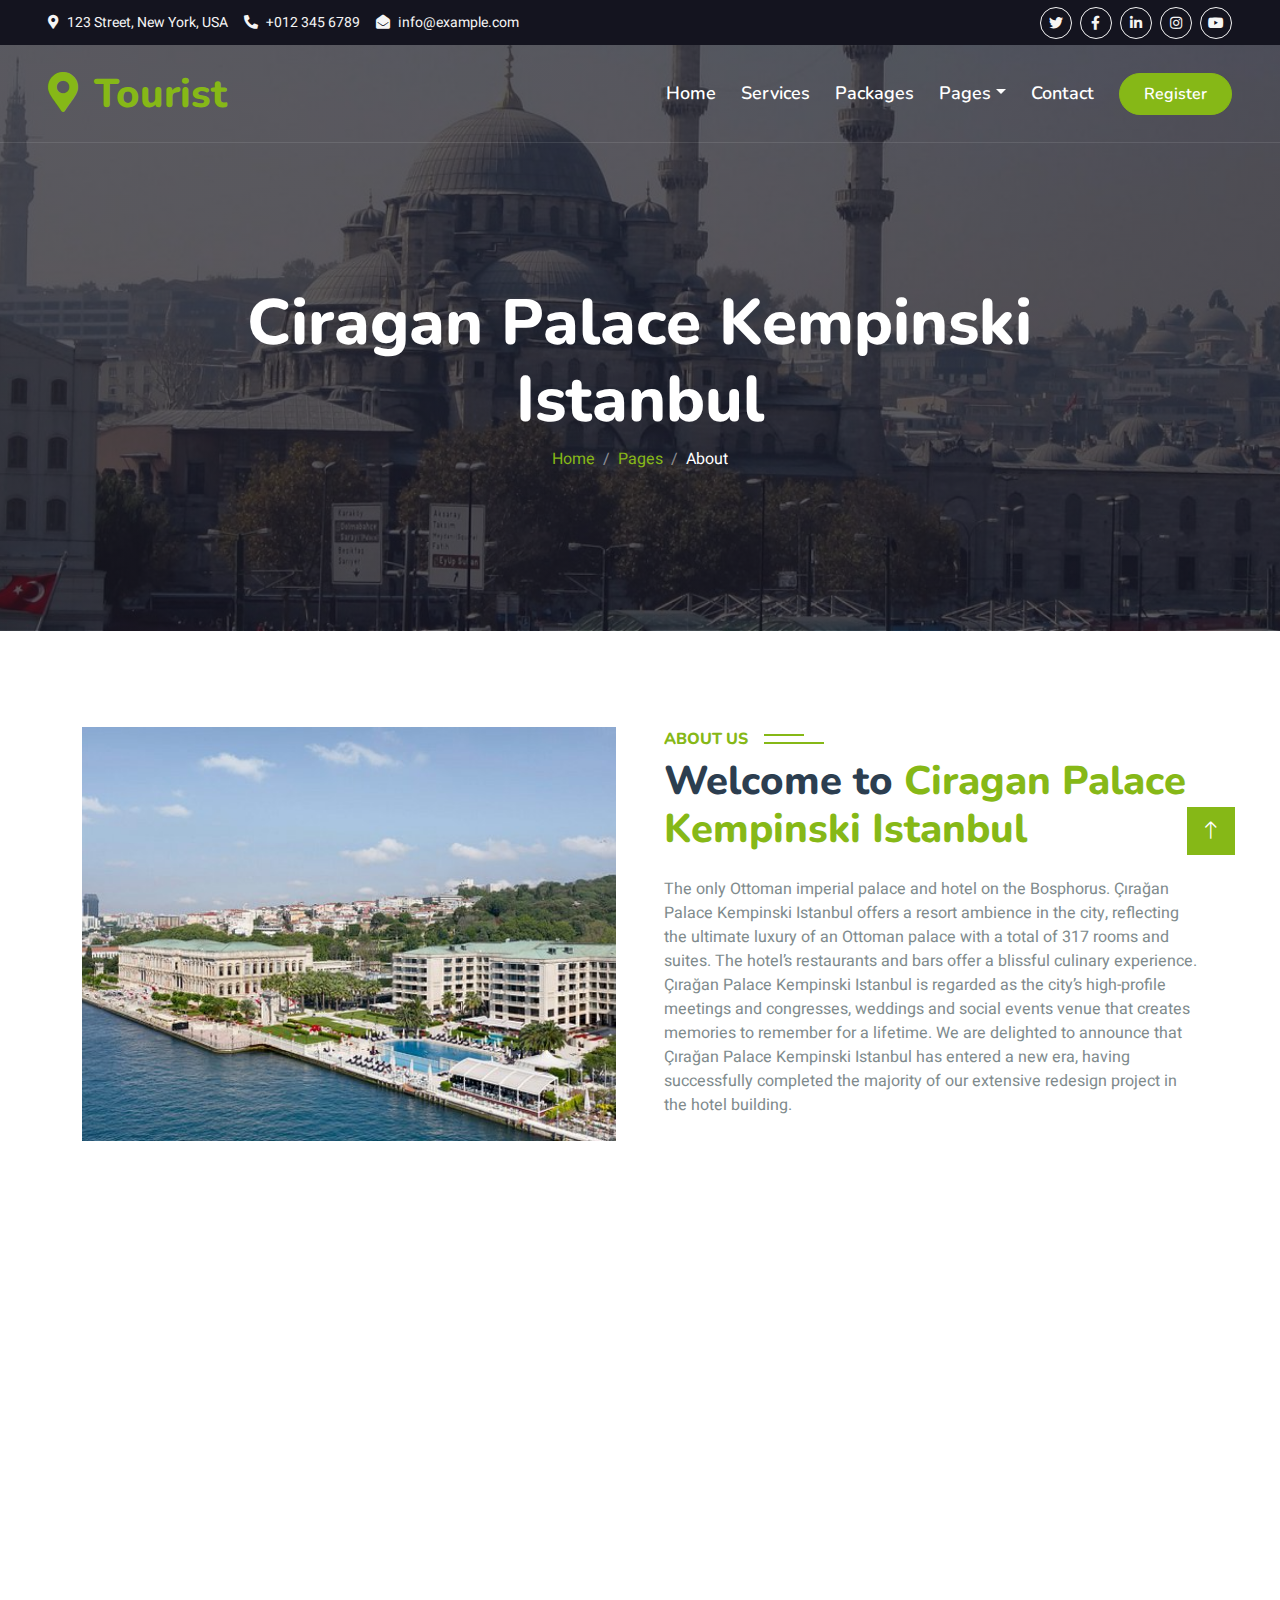
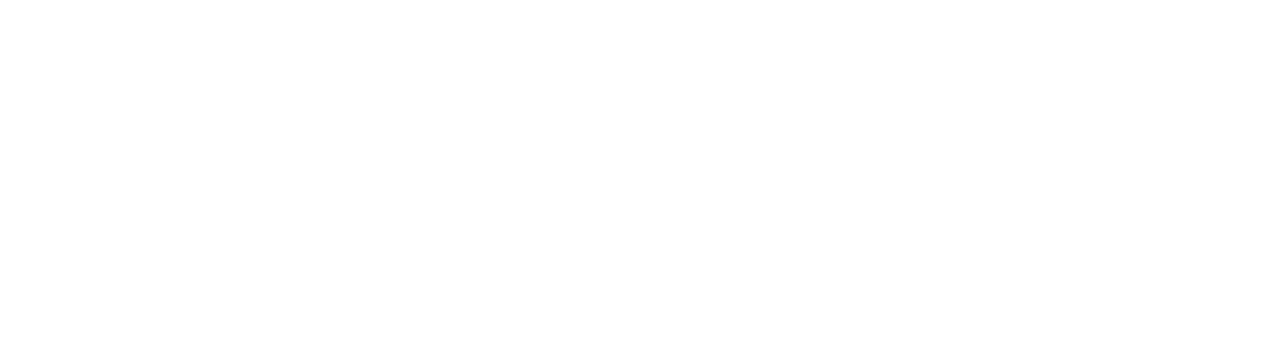
<file: ciragan.html>
<!DOCTYPE html>
<html lang="en">

<head>
    <meta charset="utf-8">
    <title>Tourist - Travel Agency HTML Template</title>
    <meta content="width=device-width, initial-scale=1.0" name="viewport">
    <meta content="" name="keywords">
    <meta content="" name="description">

    <!-- Favicon -->
    <link href="img/favicon.ico" rel="icon">

    <!-- Google Web Fonts -->
    <link rel="preconnect" href="https://fonts.googleapis.com">
    <link rel="preconnect" href="https://fonts.gstatic.com" crossorigin>
    <link href="https://fonts.googleapis.com/css2?family=Heebo:wght@400;500;600&family=Nunito:wght@600;700;800&display=swap" rel="stylesheet">

    <!-- Icon Font Stylesheet -->
    <link href="https://cdnjs.cloudflare.com/ajax/libs/font-awesome/5.10.0/css/all.min.css" rel="stylesheet">
    <link href="https://cdn.jsdelivr.net/npm/bootstrap-icons@1.4.1/font/bootstrap-icons.css" rel="stylesheet">

    <!-- Libraries Stylesheet -->
    <link href="lib/animate/animate.min.css" rel="stylesheet">
    <link href="lib/owlcarousel/assets/owl.carousel.min.css" rel="stylesheet">
    <link href="lib/tempusdominus/css/tempusdominus-bootstrap-4.min.css" rel="stylesheet" />

    <!-- Customized Bootstrap Stylesheet -->
    <link href="css/bootstrap.min.css" rel="stylesheet">

    <!-- Template Stylesheet -->
    <link href="css/style.css" rel="stylesheet">
</head>

<body>
    <!-- Spinner Start -->
    <div id="spinner" class="show bg-white position-fixed translate-middle w-100 vh-100 top-50 start-50 d-flex align-items-center justify-content-center">
        <div class="spinner-border text-primary" style="width: 3rem; height: 3rem;" role="status">
            <span class="sr-only">Loading...</span>
        </div>
    </div>
    <!-- Spinner End -->


    <!-- Topbar Start -->
    <div class="container-fluid bg-dark px-5 d-none d-lg-block">
        <div class="row gx-0">
            <div class="col-lg-8 text-center text-lg-start mb-2 mb-lg-0">
                <div class="d-inline-flex align-items-center" style="height: 45px;">
                    <small class="me-3 text-light"><i class="fa fa-map-marker-alt me-2"></i>123 Street, New York, USA</small>
                    <small class="me-3 text-light"><i class="fa fa-phone-alt me-2"></i>+012 345 6789</small>
                    <small class="text-light"><i class="fa fa-envelope-open me-2"></i>info@example.com</small>
                </div>
            </div>
            <div class="col-lg-4 text-center text-lg-end">
                <div class="d-inline-flex align-items-center" style="height: 45px;">
                    <a class="btn btn-sm btn-outline-light btn-sm-square rounded-circle me-2" href=""><i class="fab fa-twitter fw-normal"></i></a>
                    <a class="btn btn-sm btn-outline-light btn-sm-square rounded-circle me-2" href=""><i class="fab fa-facebook-f fw-normal"></i></a>
                    <a class="btn btn-sm btn-outline-light btn-sm-square rounded-circle me-2" href=""><i class="fab fa-linkedin-in fw-normal"></i></a>
                    <a class="btn btn-sm btn-outline-light btn-sm-square rounded-circle me-2" href=""><i class="fab fa-instagram fw-normal"></i></a>
                    <a class="btn btn-sm btn-outline-light btn-sm-square rounded-circle" href=""><i class="fab fa-youtube fw-normal"></i></a>
                </div>
            </div>
        </div>
    </div>
    <!-- Topbar End -->


    <!-- Navbar & Hero Start -->
    <div class="container-fluid position-relative p-0">
        <nav class="navbar navbar-expand-lg navbar-light px-4 px-lg-5 py-3 py-lg-0">
            <a href="" class="navbar-brand p-0">
                <h1 class="text-primary m-0"><i class="fa fa-map-marker-alt me-3"></i>Tourist</h1>
                <!-- <img src="img/logo.png" alt="Logo"> -->
            </a>
            <button class="navbar-toggler" type="button" data-bs-toggle="collapse" data-bs-target="#navbarCollapse">
                <span class="fa fa-bars"></span>
            </button>
            <div class="collapse navbar-collapse" id="navbarCollapse">
                <div class="navbar-nav ms-auto py-0">
                    <a href="index.html" class="nav-item nav-link">Home</a>
                    <!-- <a href="about.html" class="nav-item nav-link active">About</a> -->
                    <a href="service.html" class="nav-item nav-link">Services</a>  
                    <a href="package.html" class="nav-item nav-link">Packages</a>
                    <div class="nav-item dropdown">
                        <a href="#" class="nav-link dropdown-toggle" data-bs-toggle="dropdown">Pages</a>
                        <div class="dropdown-menu m-0">
                            <a href="destination.html" class="dropdown-item">Destination</a>
                            <a href="booking.html" class="dropdown-item">Booking</a>
                            <a href="team.html" class="dropdown-item">Travel Guides</a>
                            <a href="testimonial.html" class="dropdown-item">Testimonial</a>
                            <a href="404.html" class="dropdown-item">404 Page</a>
                        </div>
                    </div>
                    <a href="contact.html" class="nav-item nav-link">Contact</a>
                </div>
                <a href="" class="btn btn-primary rounded-pill py-2 px-4">Register</a>
            </div>
        </nav>

        <div class="container-fluid bg-primary py-5 mb-5 hero-header">
            <div class="container py-5">
                <div class="row justify-content-center py-5">
                    <div class="col-lg-10 pt-lg-5 mt-lg-5 text-center">
                        <h1 class="display-3 text-white animated slideInDown">Ciragan Palace Kempinski Istanbul</h1>
                        <nav aria-label="breadcrumb">
                            <ol class="breadcrumb justify-content-center">
                                <li class="breadcrumb-item"><a href="#">Home</a></li>
                                <li class="breadcrumb-item"><a href="#">Pages</a></li>
                                <li class="breadcrumb-item text-white active" aria-current="page">About</li>
                            </ol>
                        </nav>
                    </div>
                </div>
            </div>
        </div>
    </div>
    <!-- Navbar & Hero End -->


    <!-- About Start -->
    <div class="container-xxl py-5">
        <div class="container">
            <div class="row g-5">
                <div class="col-lg-6 wow fadeInUp" data-wow-delay="0.1s" style="min-height: 400px;">
                    <div class="position-relative h-100">
                        <img class="img-fluid position-absolute w-100 h-100" src="Places/exterior.jpg" alt="" style="object-fit: cover;">
                    </div>
                </div>
                <div class="col-lg-6 wow fadeInUp" data-wow-delay="0.3s">
                    <h6 class="section-title bg-white text-start text-primary pe-3">About Us</h6>
                    <h1 class="mb-4">Welcome to <span class="text-primary">Ciragan Palace Kempinski Istanbul
                    </span></h1>
                    <p class="mb-4">The only Ottoman imperial palace and hotel on the Bosphorus. Çırağan Palace Kempinski Istanbul offers a resort ambience in the city, reflecting the ultimate luxury of an Ottoman palace with a total of 317 rooms and suites. The hotel’s restaurants and bars offer a blissful culinary experience. Çırağan Palace Kempinski Istanbul is regarded as the city’s high-profile meetings and congresses, weddings and social events venue that creates memories to remember for a lifetime. We are delighted to announce that Çırağan Palace Kempinski Istanbul has entered a new era, having successfully completed the majority of our extensive redesign project in the hotel building.</p>

                </div>

                <div class="col-lg- col-md-6 wow fadeInUp" data-wow-delay="0.1s">
                    <div class="package-item">
                 
                        <div class="d-flex border-bottom">
                            <small class="flex-fill text-center border-end py-2"><i class="fa fa-map-marker-alt text-primary me-2"></i>Thailand</small>
                            <small class="flex-fill text-center border-end py-2"><i class="fa fa-calendar-alt text-primary me-2"></i>3 days</small>
                            <small class="flex-fill text-center py-2"><i class="fa fa-user text-primary me-2"></i>2 Person</small>
                        </div>
                        <div class="text-center p-4">
                            <h3 class="mb-0">$149.00</h3>
                            <div class="mb-3">
                                <small class="fa fa-star text-primary"></small>
                                <small class="fa fa-star text-primary"></small>
                                <small class="fa fa-star text-primary"></small>
                                <small class="fa fa-star text-primary"></small>
                                <small class="fa fa-star text-primary"></small>
                            </div>
                            <p>Tempor erat elitr rebum at clita. Diam dolor diam ipsum sit diam amet diam eos</p>
                            <div class="d-flex justify-content-center mb-2">
                                <a href="#" class="btn btn-sm btn-primary px-3 border-end" style="border-radius: 30px 0 0 30px;">Read More</a>
                                <a href="#" class="btn btn-sm btn-primary px-3" style="border-radius: 0 30px 30px 0;">Book Now</a>
                            </div>
                        </div>
                    </div>
                </div>

                 <div class="col-lg-6 col-md-6 wow fadeInUp" data-wow-delay="0.3s">
                    <iframe class="position-relative rounded w-100 h-100"
                        src="https://www.google.com/maps/embed?pb=!1m18!1m12!1m3!1d3001156.4288297426!2d-78.01371936852176!3d42.72876761954724!2m3!1f0!2f0!3f0!3m2!1i1024!2i768!4f13.1!3m3!1m2!1s0x4ccc4bf0f123a5a9%3A0xddcfc6c1de189567!2sNew%20York%2C%20USA!5e0!3m2!1sen!2sbd!4v1603794290143!5m2!1sen!2sbd"
                        frameborder="0" style="min-height: 200px; border:0;" allowfullscreen="" aria-hidden="false"
                        tabindex="0"></iframe>
                </div>
            </div>
        </div>
    </div>
    <!-- About End -->

    <!-- Testimonial Start -->
    <!-- <div class="container-xxl py-5 wow fadeInUp" data-wow-delay="0.1s">
        <div class="container">
            <div class="text-center">
                <h6 class="section-title bg-white text-center text-primary px-3">Testimonial</h6>
                <h1 class="mb-5">Our Clients Say!!!</h1>
            </div>
            <div class="owl-carousel testimonial-carousel position-relative">
                <div class="testimonial-item bg-white text-center border p-4">
                    <img class="bg-white rounded-circle shadow p-1 mx-auto mb-3" src="img/testimonial-1.jpg" style="width: 80px; height: 80px;">
                    <h5 class="mb-0">John Doe</h5>
                    <p>New York, USA</p>
                    <p class="mb-0">Tempor erat elitr rebum at clita. Diam dolor diam ipsum sit diam amet diam et eos. Clita erat ipsum et lorem et sit.</p>
                </div>
                <div class="testimonial-item bg-white text-center border p-4">
                    <img class="bg-white rounded-circle shadow p-1 mx-auto mb-3" src="img/testimonial-2.jpg" style="width: 80px; height: 80px;">
                    <h5 class="mb-0">John Doe</h5>
                    <p>New York, USA</p>
                    <p class="mt-2 mb-0">Tempor erat elitr rebum at clita. Diam dolor diam ipsum sit diam amet diam et eos. Clita erat ipsum et lorem et sit.</p>
                </div>
                <div class="testimonial-item bg-white text-center border p-4">
                    <img class="bg-white rounded-circle shadow p-1 mx-auto mb-3" src="img/testimonial-3.jpg" style="width: 80px; height: 80px;">
                    <h5 class="mb-0">John Doe</h5>
                    <p>New York, USA</p>
                    <p class="mt-2 mb-0">Tempor erat elitr rebum at clita. Diam dolor diam ipsum sit diam amet diam et eos. Clita erat ipsum et lorem et sit.</p>
                </div>
                <div class="testimonial-item bg-white text-center border p-4">
                    <img class="bg-white rounded-circle shadow p-1 mx-auto mb-3" src="img/testimonial-4.jpg" style="width: 80px; height: 80px;">
                    <h5 class="mb-0">John Doe</h5>
                    <p>New York, USA</p>
                    <p class="mt-2 mb-0">Tempor erat elitr rebum at clita. Diam dolor diam ipsum sit diam amet diam et eos. Clita erat ipsum et lorem et sit.</p>
                </div>
            </div>
        </div>
    </div> -->
    <!-- Testimonial End -->
        

    <!-- Footer Start -->
    <div class="container-fluid bg-dark text-light footer pt-5 mt-5 wow fadeIn" data-wow-delay="0.1s">
        <div class="container py-5">
            <div class="row g-5">
                <div class="col-lg-3 col-md-6">
                    <h4 class="text-white mb-3">Company</h4>
                    <a class="btn btn-link" href="">About Us</a>
                    <a class="btn btn-link" href="">Contact Us</a>
                    <a class="btn btn-link" href="">Privacy Policy</a>
                    <a class="btn btn-link" href="">Terms & Condition</a>
                    <a class="btn btn-link" href="">FAQs & Help</a>
                </div>
                <div class="col-lg-3 col-md-6">
                    <h4 class="text-white mb-3">Contact</h4>
                    <p class="mb-2"><i class="fa fa-map-marker-alt me-3"></i>123 Street, New York, USA</p>
                    <p class="mb-2"><i class="fa fa-phone-alt me-3"></i>+012 345 67890</p>
                    <p class="mb-2"><i class="fa fa-envelope me-3"></i>info@example.com</p>
                    <div class="d-flex pt-2">
                        <a class="btn btn-outline-light btn-social" href=""><i class="fab fa-twitter"></i></a>
                        <a class="btn btn-outline-light btn-social" href=""><i class="fab fa-facebook-f"></i></a>
                        <a class="btn btn-outline-light btn-social" href=""><i class="fab fa-youtube"></i></a>
                        <a class="btn btn-outline-light btn-social" href=""><i class="fab fa-linkedin-in"></i></a>
                    </div>
                </div>
                <div class="col-lg-3 col-md-6">
                    <h4 class="text-white mb-3">Gallery</h4>
                    <div class="row g-2 pt-2">
                        <div class="col-4">
                            <img class="img-fluid bg-light p-1" src="img/package-1.jpg" alt="">
                        </div>
                        <div class="col-4">
                            <img class="img-fluid bg-light p-1" src="img/package-2.jpg" alt="">
                        </div>
                        <div class="col-4">
                            <img class="img-fluid bg-light p-1" src="img/package-3.jpg" alt="">
                        </div>
                        <div class="col-4">
                            <img class="img-fluid bg-light p-1" src="img/package-2.jpg" alt="">
                        </div>
                        <div class="col-4">
                            <img class="img-fluid bg-light p-1" src="img/package-3.jpg" alt="">
                        </div>
                        <div class="col-4">
                            <img class="img-fluid bg-light p-1" src="img/package-1.jpg" alt="">
                        </div>
                    </div>
                </div>
                <div class="col-lg-3 col-md-6">
                    <h4 class="text-white mb-3">Newsletter</h4>
                    <p>Dolor amet sit justo amet elitr clita ipsum elitr est.</p>
                    <div class="position-relative mx-auto" style="max-width: 400px;">
                        <input class="form-control border-primary w-100 py-3 ps-4 pe-5" type="text" placeholder="Your email">
                        <button type="button" class="btn btn-primary py-2 position-absolute top-0 end-0 mt-2 me-2">SignUp</button>
                    </div>
                </div>
            </div>
        </div>
        <div class="container">
            <div class="copyright">
                <div class="row">
                    <div class="col-md-6 text-center text-md-start mb-3 mb-md-0">
                        &copy; <a class="border-bottom" href="#">Your Site Name</a>, All Right Reserved.

                        <!--/*** This template is free as long as you keep the footer author’s credit link/attribution link/backlink. If you'd like to use the template without the footer author’s credit link/attribution link/backlink, you can purchase the Credit Removal License from "https://htmlcodex.com/credit-removal". Thank you for your support. ***/-->
                        Designed By <a class="border-bottom" href="https://htmlcodex.com">HTML Codex</a>
                    </div>
                    <div class="col-md-6 text-center text-md-end">
                        <div class="footer-menu">
                            <a href="">Home</a>
                            <a href="">Cookies</a>
                            <a href="">Help</a>
                            <a href="">FQAs</a>
                        </div>
                    </div>
                </div>
            </div>
        </div>
    </div>
    <!-- Footer End -->


    <!-- Back to Top -->
    <a href="#" class="btn btn-lg btn-primary btn-lg-square back-to-top"><i class="bi bi-arrow-up"></i></a>


    <!-- JavaScript Libraries -->
    <script src="https://code.jquery.com/jquery-3.4.1.min.js"></script>
    <script src="https://cdn.jsdelivr.net/npm/bootstrap@5.0.0/dist/js/bootstrap.bundle.min.js"></script>
    <script src="lib/wow/wow.min.js"></script>
    <script src="lib/easing/easing.min.js"></script>
    <script src="lib/waypoints/waypoints.min.js"></script>
    <script src="lib/owlcarousel/owl.carousel.min.js"></script>
    <script src="lib/tempusdominus/js/moment.min.js"></script>
    <script src="lib/tempusdominus/js/moment-timezone.min.js"></script>
    <script src="lib/tempusdominus/js/tempusdominus-bootstrap-4.min.js"></script>

    <!-- Template Javascript -->
    <script src="js/main.js"></script>
</body>

</html>
</file>
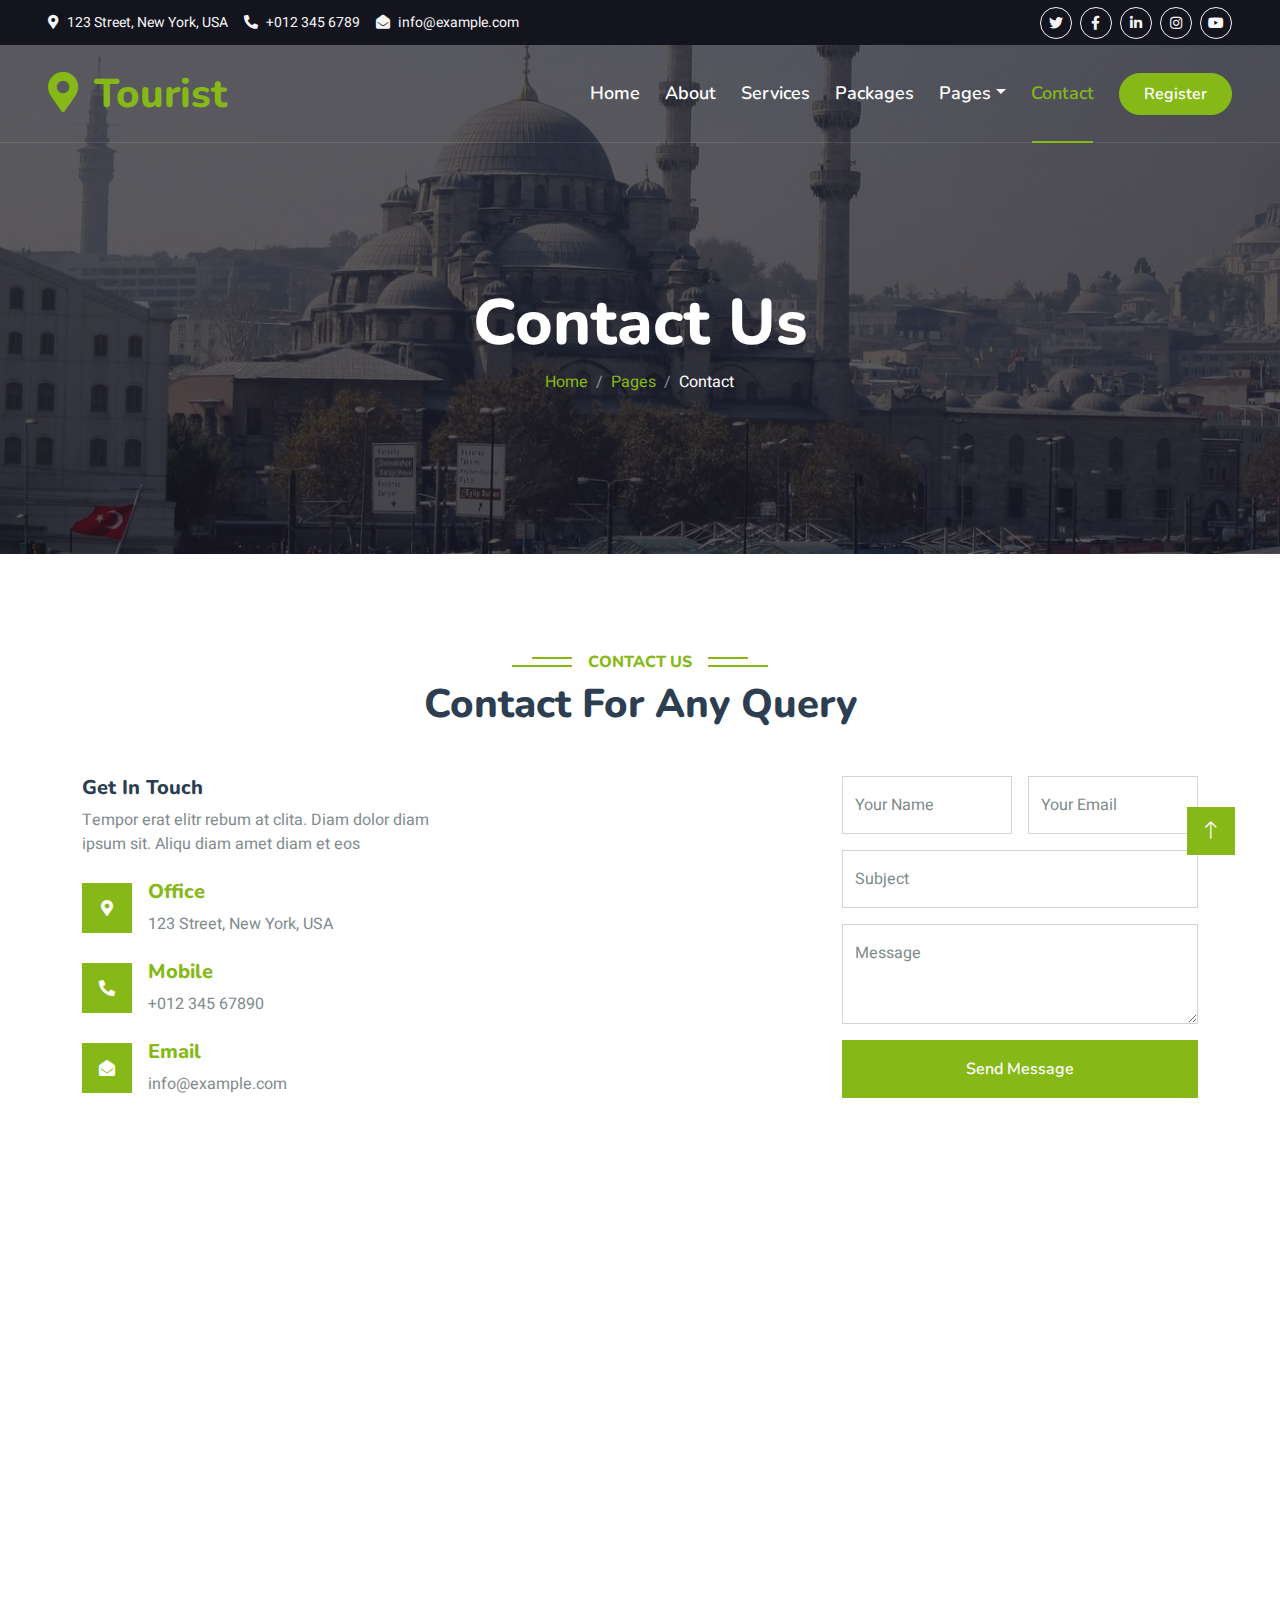
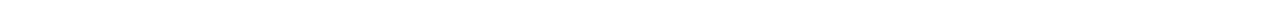
<file: contact.html>
<!DOCTYPE html>
<html lang="en">

<head>
    <meta charset="utf-8">
    <title>Tourist - Travel Agency HTML Template</title>
    <meta content="width=device-width, initial-scale=1.0" name="viewport">
    <meta content="" name="keywords">
    <meta content="" name="description">

    <!-- Favicon -->
    <link href="img/favicon.ico" rel="icon">

    <!-- Google Web Fonts -->
    <link rel="preconnect" href="https://fonts.googleapis.com">
    <link rel="preconnect" href="https://fonts.gstatic.com" crossorigin>
    <link href="https://fonts.googleapis.com/css2?family=Heebo:wght@400;500;600&family=Nunito:wght@600;700;800&display=swap" rel="stylesheet">

    <!-- Icon Font Stylesheet -->
    <link href="https://cdnjs.cloudflare.com/ajax/libs/font-awesome/5.10.0/css/all.min.css" rel="stylesheet">
    <link href="https://cdn.jsdelivr.net/npm/bootstrap-icons@1.4.1/font/bootstrap-icons.css" rel="stylesheet">

    <!-- Libraries Stylesheet -->
    <link href="lib/animate/animate.min.css" rel="stylesheet">
    <link href="lib/owlcarousel/assets/owl.carousel.min.css" rel="stylesheet">
    <link href="lib/tempusdominus/css/tempusdominus-bootstrap-4.min.css" rel="stylesheet" />

    <!-- Customized Bootstrap Stylesheet -->
    <link href="css/bootstrap.min.css" rel="stylesheet">

    <!-- Template Stylesheet -->
    <link href="css/style.css" rel="stylesheet">
</head>

<body>
    <!-- Spinner Start -->
    <div id="spinner" class="show bg-white position-fixed translate-middle w-100 vh-100 top-50 start-50 d-flex align-items-center justify-content-center">
        <div class="spinner-border text-primary" style="width: 3rem; height: 3rem;" role="status">
            <span class="sr-only">Loading...</span>
        </div>
    </div>
    <!-- Spinner End -->


    <!-- Topbar Start -->
    <div class="container-fluid bg-dark px-5 d-none d-lg-block">
        <div class="row gx-0">
            <div class="col-lg-8 text-center text-lg-start mb-2 mb-lg-0">
                <div class="d-inline-flex align-items-center" style="height: 45px;">
                    <small class="me-3 text-light"><i class="fa fa-map-marker-alt me-2"></i>123 Street, New York, USA</small>
                    <small class="me-3 text-light"><i class="fa fa-phone-alt me-2"></i>+012 345 6789</small>
                    <small class="text-light"><i class="fa fa-envelope-open me-2"></i>info@example.com</small>
                </div>
            </div>
            <div class="col-lg-4 text-center text-lg-end">
                <div class="d-inline-flex align-items-center" style="height: 45px;">
                    <a class="btn btn-sm btn-outline-light btn-sm-square rounded-circle me-2" href=""><i class="fab fa-twitter fw-normal"></i></a>
                    <a class="btn btn-sm btn-outline-light btn-sm-square rounded-circle me-2" href=""><i class="fab fa-facebook-f fw-normal"></i></a>
                    <a class="btn btn-sm btn-outline-light btn-sm-square rounded-circle me-2" href=""><i class="fab fa-linkedin-in fw-normal"></i></a>
                    <a class="btn btn-sm btn-outline-light btn-sm-square rounded-circle me-2" href=""><i class="fab fa-instagram fw-normal"></i></a>
                    <a class="btn btn-sm btn-outline-light btn-sm-square rounded-circle" href=""><i class="fab fa-youtube fw-normal"></i></a>
                </div>
            </div>
        </div>
    </div>
    <!-- Topbar End -->


    <!-- Navbar & Hero Start -->
    <div class="container-fluid position-relative p-0">
        <nav class="navbar navbar-expand-lg navbar-light px-4 px-lg-5 py-3 py-lg-0">
            <a href="" class="navbar-brand p-0">
                <h1 class="text-primary m-0"><i class="fa fa-map-marker-alt me-3"></i>Tourist</h1>
                <!-- <img src="img/logo.png" alt="Logo"> -->
            </a>
            <button class="navbar-toggler" type="button" data-bs-toggle="collapse" data-bs-target="#navbarCollapse">
                <span class="fa fa-bars"></span>
            </button>
            <div class="collapse navbar-collapse" id="navbarCollapse">
                <div class="navbar-nav ms-auto py-0">
                    <a href="index.html" class="nav-item nav-link">Home</a>
                    <a href="about.html" class="nav-item nav-link">About</a>
                    <a href="service.html" class="nav-item nav-link">Services</a>
                    <a href="package.html" class="nav-item nav-link">Packages</a>
                    <div class="nav-item dropdown">
                        <a href="#" class="nav-link dropdown-toggle" data-bs-toggle="dropdown">Pages</a>
                        <div class="dropdown-menu m-0">
                            <a href="destination.html" class="dropdown-item">Destination</a>
                            <a href="booking.html" class="dropdown-item">Booking</a>
                            <a href="team.html" class="dropdown-item">Travel Guides</a>
                            <a href="testimonial.html" class="dropdown-item">Testimonial</a>
                            <a href="404.html" class="dropdown-item">404 Page</a>
                        </div>
                    </div>
                    <a href="contact.html" class="nav-item nav-link active">Contact</a>
                </div>
                <a href="" class="btn btn-primary rounded-pill py-2 px-4">Register</a>
            </div>
        </nav>

        <div class="container-fluid bg-primary py-5 mb-5 hero-header">
            <div class="container py-5">
                <div class="row justify-content-center py-5">
                    <div class="col-lg-10 pt-lg-5 mt-lg-5 text-center">
                        <h1 class="display-3 text-white animated slideInDown">Contact Us</h1>
                        <nav aria-label="breadcrumb">
                            <ol class="breadcrumb justify-content-center">
                                <li class="breadcrumb-item"><a href="#">Home</a></li>
                                <li class="breadcrumb-item"><a href="#">Pages</a></li>
                                <li class="breadcrumb-item text-white active" aria-current="page">Contact</li>
                            </ol>
                        </nav>
                    </div>
                </div>
            </div>
        </div>
    </div>
    <!-- Navbar & Hero End -->


    <!-- Contact Start -->
    <div class="container-xxl py-5">
        <div class="container">
            <div class="text-center wow fadeInUp" data-wow-delay="0.1s">
                <h6 class="section-title bg-white text-center text-primary px-3">Contact Us</h6>
                <h1 class="mb-5">Contact For Any Query</h1>
            </div>
            <div class="row g-4">
                <div class="col-lg-4 col-md-6 wow fadeInUp" data-wow-delay="0.1s">
                    <h5>Get In Touch</h5>
                    <p class="mb-4">Tempor erat elitr rebum at clita. Diam dolor diam ipsum sit. Aliqu diam amet diam et eos</p>
                    <div class="d-flex align-items-center mb-4">
                        <div class="d-flex align-items-center justify-content-center flex-shrink-0 bg-primary" style="width: 50px; height: 50px;">
                            <i class="fa fa-map-marker-alt text-white"></i>
                        </div>
                        <div class="ms-3">
                            <h5 class="text-primary">Office</h5>
                            <p class="mb-0">123 Street, New York, USA</p>
                        </div>
                    </div>
                    <div class="d-flex align-items-center mb-4">
                        <div class="d-flex align-items-center justify-content-center flex-shrink-0 bg-primary" style="width: 50px; height: 50px;">
                            <i class="fa fa-phone-alt text-white"></i>
                        </div>
                        <div class="ms-3">
                            <h5 class="text-primary">Mobile</h5>
                            <p class="mb-0">+012 345 67890</p>
                        </div>
                    </div>
                    <div class="d-flex align-items-center">
                        <div class="d-flex align-items-center justify-content-center flex-shrink-0 bg-primary" style="width: 50px; height: 50px;">
                            <i class="fa fa-envelope-open text-white"></i>
                        </div>
                        <div class="ms-3">
                            <h5 class="text-primary">Email</h5>
                            <p class="mb-0">info@example.com</p>
                        </div>
                    </div>
                </div>
                <div class="col-lg-4 col-md-6 wow fadeInUp" data-wow-delay="0.3s">
                    <iframe class="position-relative rounded w-100 h-100"
                        src="https://www.google.com/maps/embed?pb=!1m18!1m12!1m3!1d3001156.4288297426!2d-78.01371936852176!3d42.72876761954724!2m3!1f0!2f0!3f0!3m2!1i1024!2i768!4f13.1!3m3!1m2!1s0x4ccc4bf0f123a5a9%3A0xddcfc6c1de189567!2sNew%20York%2C%20USA!5e0!3m2!1sen!2sbd!4v1603794290143!5m2!1sen!2sbd"
                        frameborder="0" style="min-height: 300px; border:0;" allowfullscreen="" aria-hidden="false"
                        tabindex="0"></iframe>
                </div>
                <div class="col-lg-4 col-md-12 wow fadeInUp" data-wow-delay="0.5s">
                    <form>
                        <div class="row g-3">
                            <div class="col-md-6">
                                <div class="form-floating">
                                    <input type="text" class="form-control" id="name" placeholder="Your Name">
                                    <label for="name">Your Name</label>
                                </div>
                            </div>
                            <div class="col-md-6">
                                <div class="form-floating">
                                    <input type="email" class="form-control" id="email" placeholder="Your Email">
                                    <label for="email">Your Email</label>
                                </div>
                            </div>
                            <div class="col-12">
                                <div class="form-floating">
                                    <input type="text" class="form-control" id="subject" placeholder="Subject">
                                    <label for="subject">Subject</label>
                                </div>
                            </div>
                            <div class="col-12">
                                <div class="form-floating">
                                    <textarea class="form-control" placeholder="Leave a message here" id="message" style="height: 100px"></textarea>
                                    <label for="message">Message</label>
                                </div>
                            </div>
                            <div class="col-12">
                                <button class="btn btn-primary w-100 py-3" type="submit">Send Message</button>
                            </div>
                        </div>
                    </form>
                </div>
            </div>
        </div>
    </div>
    <!-- Contact End -->


    <!-- Footer Start -->
    <div class="container-fluid bg-dark text-light footer pt-5 mt-5 wow fadeIn" data-wow-delay="0.1s">
        <div class="container py-5">
            <div class="row g-5">
                <div class="col-lg-3 col-md-6">
                    <h4 class="text-white mb-3">Company</h4>
                    <a class="btn btn-link" href="">About Us</a>
                    <a class="btn btn-link" href="">Contact Us</a>
                    <a class="btn btn-link" href="">Privacy Policy</a>
                    <a class="btn btn-link" href="">Terms & Condition</a>
                    <a class="btn btn-link" href="">FAQs & Help</a>
                </div>
                <div class="col-lg-3 col-md-6">
                    <h4 class="text-white mb-3">Contact</h4>
                    <p class="mb-2"><i class="fa fa-map-marker-alt me-3"></i>123 Street, New York, USA</p>
                    <p class="mb-2"><i class="fa fa-phone-alt me-3"></i>+012 345 67890</p>
                    <p class="mb-2"><i class="fa fa-envelope me-3"></i>info@example.com</p>
                    <div class="d-flex pt-2">
                        <a class="btn btn-outline-light btn-social" href=""><i class="fab fa-twitter"></i></a>
                        <a class="btn btn-outline-light btn-social" href=""><i class="fab fa-facebook-f"></i></a>
                        <a class="btn btn-outline-light btn-social" href=""><i class="fab fa-youtube"></i></a>
                        <a class="btn btn-outline-light btn-social" href=""><i class="fab fa-linkedin-in"></i></a>
                    </div>
                </div>
                <div class="col-lg-3 col-md-6">
                    <h4 class="text-white mb-3">Gallery</h4>
                    <div class="row g-2 pt-2">
                        <div class="col-4">
                            <img class="img-fluid bg-light p-1" src="img/package-1.jpg" alt="">
                        </div>
                        <div class="col-4">
                            <img class="img-fluid bg-light p-1" src="img/package-2.jpg" alt="">
                        </div>
                        <div class="col-4">
                            <img class="img-fluid bg-light p-1" src="img/package-3.jpg" alt="">
                        </div>
                        <div class="col-4">
                            <img class="img-fluid bg-light p-1" src="img/package-2.jpg" alt="">
                        </div>
                        <div class="col-4">
                            <img class="img-fluid bg-light p-1" src="img/package-3.jpg" alt="">
                        </div>
                        <div class="col-4">
                            <img class="img-fluid bg-light p-1" src="img/package-1.jpg" alt="">
                        </div>
                    </div>
                </div>
                <div class="col-lg-3 col-md-6">
                    <h4 class="text-white mb-3">Newsletter</h4>
                    <p>Dolor amet sit justo amet elitr clita ipsum elitr est.</p>
                    <div class="position-relative mx-auto" style="max-width: 400px;">
                        <input class="form-control border-primary w-100 py-3 ps-4 pe-5" type="text" placeholder="Your email">
                        <button type="button" class="btn btn-primary py-2 position-absolute top-0 end-0 mt-2 me-2">SignUp</button>
                    </div>
                </div>
            </div>
        </div>
        <div class="container">
            <div class="copyright">
                <div class="row">
                    <div class="col-md-6 text-center text-md-start mb-3 mb-md-0">
                        &copy; <a class="border-bottom" href="#">Your Site Name</a>, All Right Reserved.

                        <!--/*** This template is free as long as you keep the footer author’s credit link/attribution link/backlink. If you'd like to use the template without the footer author’s credit link/attribution link/backlink, you can purchase the Credit Removal License from "https://htmlcodex.com/credit-removal". Thank you for your support. ***/-->
                        Designed By <a class="border-bottom" href="https://htmlcodex.com">HTML Codex</a>
                    </div>
                    <div class="col-md-6 text-center text-md-end">
                        <div class="footer-menu">
                            <a href="">Home</a>
                            <a href="">Cookies</a>
                            <a href="">Help</a>
                            <a href="">FQAs</a>
                        </div>
                    </div>
                </div>
            </div>
        </div>
    </div>
    <!-- Footer End -->


    <!-- Back to Top -->
    <a href="#" class="btn btn-lg btn-primary btn-lg-square back-to-top"><i class="bi bi-arrow-up"></i></a>


    <!-- JavaScript Libraries -->
    <script src="https://code.jquery.com/jquery-3.4.1.min.js"></script>
    <script src="https://cdn.jsdelivr.net/npm/bootstrap@5.0.0/dist/js/bootstrap.bundle.min.js"></script>
    <script src="lib/wow/wow.min.js"></script>
    <script src="lib/easing/easing.min.js"></script>
    <script src="lib/waypoints/waypoints.min.js"></script>
    <script src="lib/owlcarousel/owl.carousel.min.js"></script>
    <script src="lib/tempusdominus/js/moment.min.js"></script>
    <script src="lib/tempusdominus/js/moment-timezone.min.js"></script>
    <script src="lib/tempusdominus/js/tempusdominus-bootstrap-4.min.js"></script>

    <!-- Template Javascript -->
    <script src="js/main.js"></script>
</body>

</html>
</file>
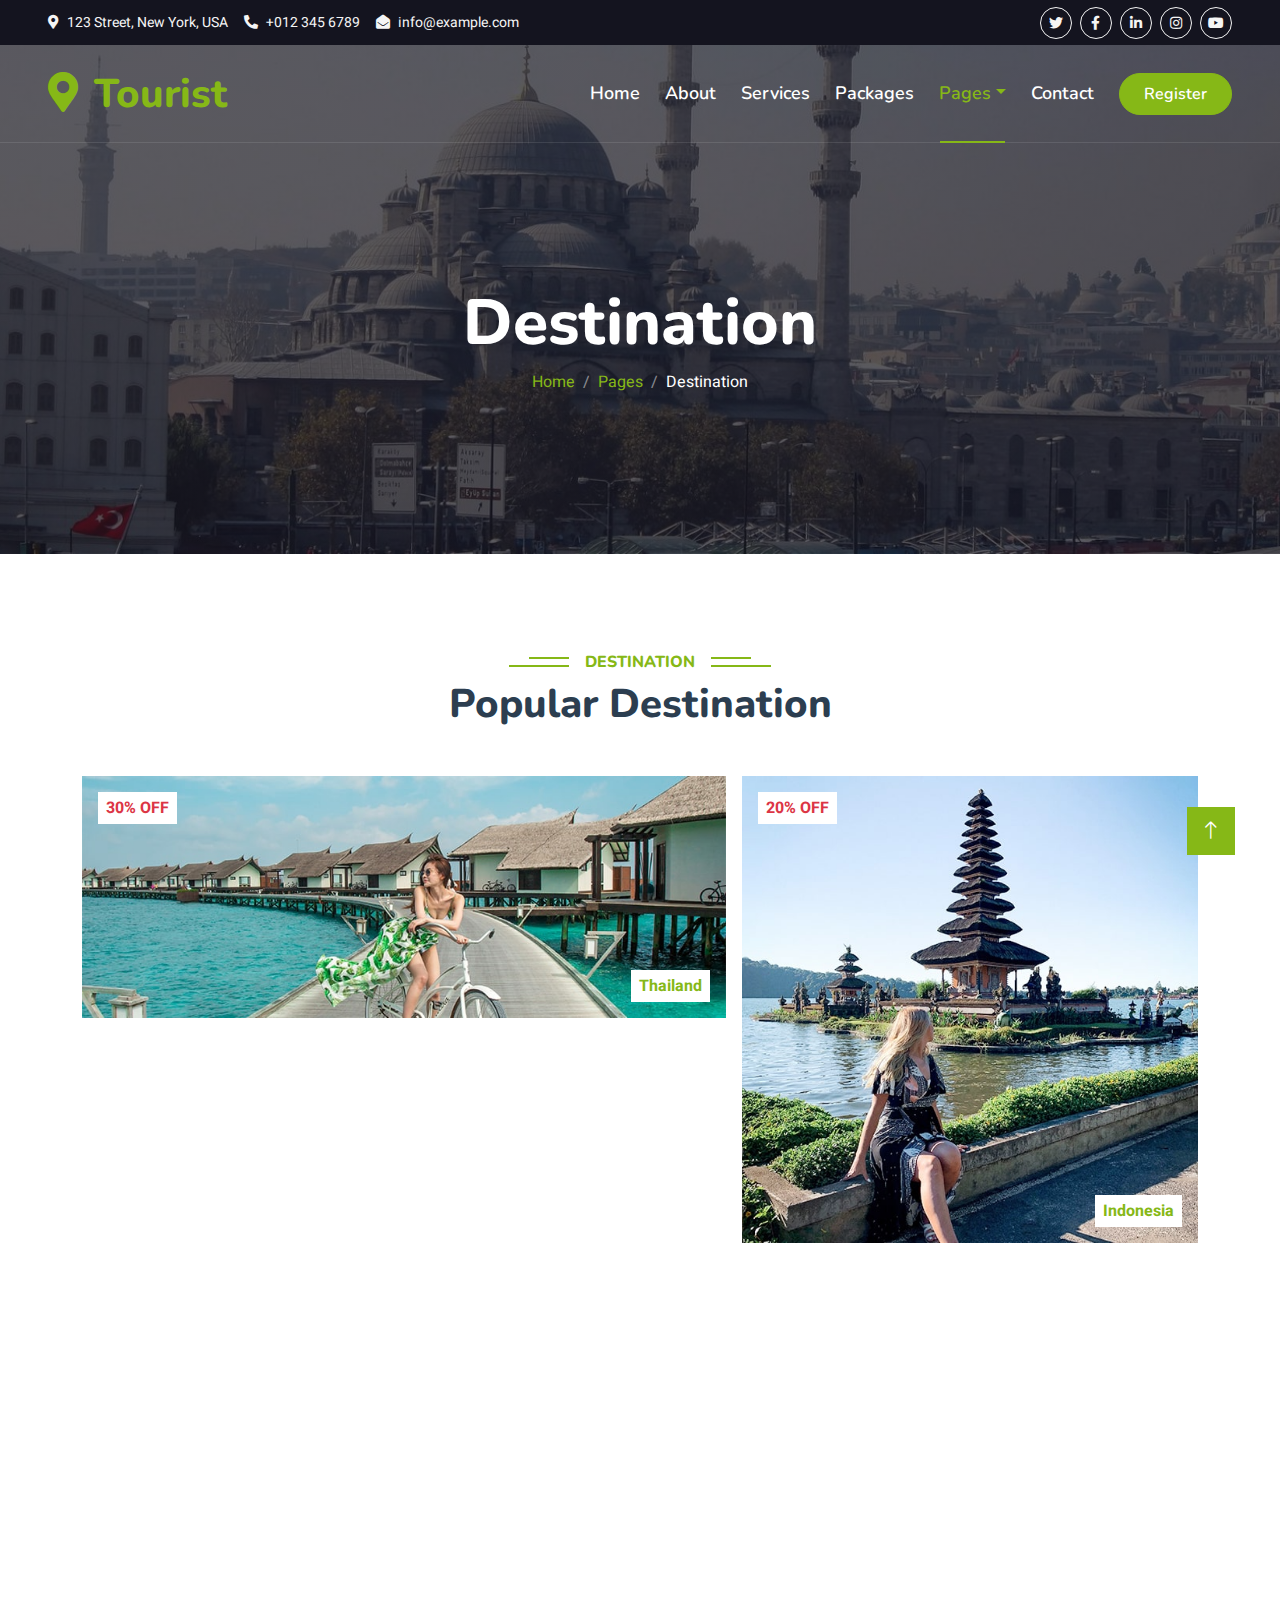
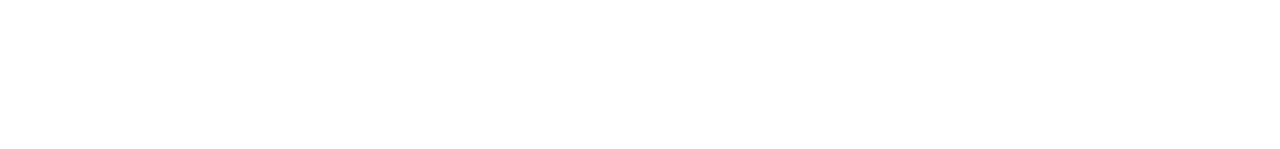
<file: destination.html>
<!DOCTYPE html>
<html lang="en">

<head>
    <meta charset="utf-8">
    <title>Tourist - Travel Agency HTML Template</title>
    <meta content="width=device-width, initial-scale=1.0" name="viewport">
    <meta content="" name="keywords">
    <meta content="" name="description">

    <!-- Favicon -->
    <link href="img/favicon.ico" rel="icon">

    <!-- Google Web Fonts -->
    <link rel="preconnect" href="https://fonts.googleapis.com">
    <link rel="preconnect" href="https://fonts.gstatic.com" crossorigin>
    <link href="https://fonts.googleapis.com/css2?family=Heebo:wght@400;500;600&family=Nunito:wght@600;700;800&display=swap" rel="stylesheet">

    <!-- Icon Font Stylesheet -->
    <link href="https://cdnjs.cloudflare.com/ajax/libs/font-awesome/5.10.0/css/all.min.css" rel="stylesheet">
    <link href="https://cdn.jsdelivr.net/npm/bootstrap-icons@1.4.1/font/bootstrap-icons.css" rel="stylesheet">

    <!-- Libraries Stylesheet -->
    <link href="lib/animate/animate.min.css" rel="stylesheet">
    <link href="lib/owlcarousel/assets/owl.carousel.min.css" rel="stylesheet">
    <link href="lib/tempusdominus/css/tempusdominus-bootstrap-4.min.css" rel="stylesheet" />

    <!-- Customized Bootstrap Stylesheet -->
    <link href="css/bootstrap.min.css" rel="stylesheet">

    <!-- Template Stylesheet -->
    <link href="css/style.css" rel="stylesheet">
</head>

<body>
    <!-- Spinner Start -->
    <div id="spinner" class="show bg-white position-fixed translate-middle w-100 vh-100 top-50 start-50 d-flex align-items-center justify-content-center">
        <div class="spinner-border text-primary" style="width: 3rem; height: 3rem;" role="status">
            <span class="sr-only">Loading...</span>
        </div>
    </div>
    <!-- Spinner End -->


    <!-- Topbar Start -->
    <div class="container-fluid bg-dark px-5 d-none d-lg-block">
        <div class="row gx-0">
            <div class="col-lg-8 text-center text-lg-start mb-2 mb-lg-0">
                <div class="d-inline-flex align-items-center" style="height: 45px;">
                    <small class="me-3 text-light"><i class="fa fa-map-marker-alt me-2"></i>123 Street, New York, USA</small>
                    <small class="me-3 text-light"><i class="fa fa-phone-alt me-2"></i>+012 345 6789</small>
                    <small class="text-light"><i class="fa fa-envelope-open me-2"></i>info@example.com</small>
                </div>
            </div>
            <div class="col-lg-4 text-center text-lg-end">
                <div class="d-inline-flex align-items-center" style="height: 45px;">
                    <a class="btn btn-sm btn-outline-light btn-sm-square rounded-circle me-2" href=""><i class="fab fa-twitter fw-normal"></i></a>
                    <a class="btn btn-sm btn-outline-light btn-sm-square rounded-circle me-2" href=""><i class="fab fa-facebook-f fw-normal"></i></a>
                    <a class="btn btn-sm btn-outline-light btn-sm-square rounded-circle me-2" href=""><i class="fab fa-linkedin-in fw-normal"></i></a>
                    <a class="btn btn-sm btn-outline-light btn-sm-square rounded-circle me-2" href=""><i class="fab fa-instagram fw-normal"></i></a>
                    <a class="btn btn-sm btn-outline-light btn-sm-square rounded-circle" href=""><i class="fab fa-youtube fw-normal"></i></a>
                </div>
            </div>
        </div>
    </div>
    <!-- Topbar End -->


    <!-- Navbar & Hero Start -->
    <div class="container-fluid position-relative p-0">
        <nav class="navbar navbar-expand-lg navbar-light px-4 px-lg-5 py-3 py-lg-0">
            <a href="" class="navbar-brand p-0">
                <h1 class="text-primary m-0"><i class="fa fa-map-marker-alt me-3"></i>Tourist</h1>
                <!-- <img src="img/logo.png" alt="Logo"> -->
            </a>
            <button class="navbar-toggler" type="button" data-bs-toggle="collapse" data-bs-target="#navbarCollapse">
                <span class="fa fa-bars"></span>
            </button>
            <div class="collapse navbar-collapse" id="navbarCollapse">
                <div class="navbar-nav ms-auto py-0">
                    <a href="index.html" class="nav-item nav-link">Home</a>
                    <a href="about.html" class="nav-item nav-link">About</a>
                    <a href="service.html" class="nav-item nav-link">Services</a>
                    <a href="package.html" class="nav-item nav-link">Packages</a>
                    <div class="nav-item dropdown">
                        <a href="#" class="nav-link dropdown-toggle active" data-bs-toggle="dropdown">Pages</a>
                        <div class="dropdown-menu m-0">
                            <a href="destination.html" class="dropdown-item active">Destination</a>
                            <a href="booking.html" class="dropdown-item">Booking</a>
                            <a href="team.html" class="dropdown-item">Travel Guides</a>
                            <a href="testimonial.html" class="dropdown-item">Testimonial</a>
                            <a href="404.html" class="dropdown-item">404 Page</a>
                        </div>
                    </div>
                    <a href="contact.html" class="nav-item nav-link">Contact</a>
                </div>
                <a href="" class="btn btn-primary rounded-pill py-2 px-4">Register</a>
            </div>
        </nav>

        <div class="container-fluid bg-primary py-5 mb-5 hero-header">
            <div class="container py-5">
                <div class="row justify-content-center py-5">
                    <div class="col-lg-10 pt-lg-5 mt-lg-5 text-center">
                        <h1 class="display-3 text-white animated slideInDown">Destination</h1>
                        <nav aria-label="breadcrumb">
                            <ol class="breadcrumb justify-content-center">
                                <li class="breadcrumb-item"><a href="#">Home</a></li>
                                <li class="breadcrumb-item"><a href="#">Pages</a></li>
                                <li class="breadcrumb-item text-white active" aria-current="page">Destination</li>
                            </ol>
                        </nav>
                    </div>
                </div>
            </div>
        </div>
    </div>
    <!-- Navbar & Hero End -->


    <!-- Destination Start -->
    <div class="container-xxl py-5 destination">
        <div class="container">
            <div class="text-center wow fadeInUp" data-wow-delay="0.1s">
                <h6 class="section-title bg-white text-center text-primary px-3">Destination</h6>
                <h1 class="mb-5">Popular Destination</h1>
            </div>
            <div class="row g-3">
                <div class="col-lg-7 col-md-6">
                    <div class="row g-3">
                        <div class="col-lg-12 col-md-12 wow zoomIn" data-wow-delay="0.1s">
                            <a class="position-relative d-block overflow-hidden" href="">
                                <img class="img-fluid" src="img/destination-1.jpg" alt="">
                                <div class="bg-white text-danger fw-bold position-absolute top-0 start-0 m-3 py-1 px-2">30% OFF</div>
                                <div class="bg-white text-primary fw-bold position-absolute bottom-0 end-0 m-3 py-1 px-2">Thailand</div>
                            </a>
                        </div>
                        <div class="col-lg-6 col-md-12 wow zoomIn" data-wow-delay="0.3s">
                            <a class="position-relative d-block overflow-hidden" href="">
                                <img class="img-fluid" src="img/destination-2.jpg" alt="">
                                <div class="bg-white text-danger fw-bold position-absolute top-0 start-0 m-3 py-1 px-2">25% OFF</div>
                                <div class="bg-white text-primary fw-bold position-absolute bottom-0 end-0 m-3 py-1 px-2">Malaysia</div>
                            </a>
                        </div>
                        <div class="col-lg-6 col-md-12 wow zoomIn" data-wow-delay="0.5s">
                            <a class="position-relative d-block overflow-hidden" href="">
                                <img class="img-fluid" src="img/destination-3.jpg" alt="">
                                <div class="bg-white text-danger fw-bold position-absolute top-0 start-0 m-3 py-1 px-2">35% OFF</div>
                                <div class="bg-white text-primary fw-bold position-absolute bottom-0 end-0 m-3 py-1 px-2">Australia</div>
                            </a>
                        </div>
                    </div>
                </div>
                <div class="col-lg-5 col-md-6 wow zoomIn" data-wow-delay="0.7s" style="min-height: 350px;">
                    <a class="position-relative d-block h-100 overflow-hidden" href="">
                        <img class="img-fluid position-absolute w-100 h-100" src="img/destination-4.jpg" alt="" style="object-fit: cover;">
                        <div class="bg-white text-danger fw-bold position-absolute top-0 start-0 m-3 py-1 px-2">20% OFF</div>
                        <div class="bg-white text-primary fw-bold position-absolute bottom-0 end-0 m-3 py-1 px-2">Indonesia</div>
                    </a>
                </div>
            </div>
        </div>
    </div>
    <!-- Destination Start -->
        

    <!-- Footer Start -->
    <div class="container-fluid bg-dark text-light footer pt-5 mt-5 wow fadeIn" data-wow-delay="0.1s">
        <div class="container py-5">
            <div class="row g-5">
                <div class="col-lg-3 col-md-6">
                    <h4 class="text-white mb-3">Company</h4>
                    <a class="btn btn-link" href="">About Us</a>
                    <a class="btn btn-link" href="">Contact Us</a>
                    <a class="btn btn-link" href="">Privacy Policy</a>
                    <a class="btn btn-link" href="">Terms & Condition</a>
                    <a class="btn btn-link" href="">FAQs & Help</a>
                </div>
                <div class="col-lg-3 col-md-6">
                    <h4 class="text-white mb-3">Contact</h4>
                    <p class="mb-2"><i class="fa fa-map-marker-alt me-3"></i>123 Street, New York, USA</p>
                    <p class="mb-2"><i class="fa fa-phone-alt me-3"></i>+012 345 67890</p>
                    <p class="mb-2"><i class="fa fa-envelope me-3"></i>info@example.com</p>
                    <div class="d-flex pt-2">
                        <a class="btn btn-outline-light btn-social" href=""><i class="fab fa-twitter"></i></a>
                        <a class="btn btn-outline-light btn-social" href=""><i class="fab fa-facebook-f"></i></a>
                        <a class="btn btn-outline-light btn-social" href=""><i class="fab fa-youtube"></i></a>
                        <a class="btn btn-outline-light btn-social" href=""><i class="fab fa-linkedin-in"></i></a>
                    </div>
                </div>
                <div class="col-lg-3 col-md-6">
                    <h4 class="text-white mb-3">Gallery</h4>
                    <div class="row g-2 pt-2">
                        <div class="col-4">
                            <img class="img-fluid bg-light p-1" src="img/package-1.jpg" alt="">
                        </div>
                        <div class="col-4">
                            <img class="img-fluid bg-light p-1" src="img/package-2.jpg" alt="">
                        </div>
                        <div class="col-4">
                            <img class="img-fluid bg-light p-1" src="img/package-3.jpg" alt="">
                        </div>
                        <div class="col-4">
                            <img class="img-fluid bg-light p-1" src="img/package-2.jpg" alt="">
                        </div>
                        <div class="col-4">
                            <img class="img-fluid bg-light p-1" src="img/package-3.jpg" alt="">
                        </div>
                        <div class="col-4">
                            <img class="img-fluid bg-light p-1" src="img/package-1.jpg" alt="">
                        </div>
                    </div>
                </div>
                <div class="col-lg-3 col-md-6">
                    <h4 class="text-white mb-3">Newsletter</h4>
                    <p>Dolor amet sit justo amet elitr clita ipsum elitr est.</p>
                    <div class="position-relative mx-auto" style="max-width: 400px;">
                        <input class="form-control border-primary w-100 py-3 ps-4 pe-5" type="text" placeholder="Your email">
                        <button type="button" class="btn btn-primary py-2 position-absolute top-0 end-0 mt-2 me-2">SignUp</button>
                    </div>
                </div>
            </div>
        </div>
        <div class="container">
            <div class="copyright">
                <div class="row">
                    <div class="col-md-6 text-center text-md-start mb-3 mb-md-0">
                        &copy; <a class="border-bottom" href="#">Your Site Name</a>, All Right Reserved.

                        <!--/*** This template is free as long as you keep the footer author’s credit link/attribution link/backlink. If you'd like to use the template without the footer author’s credit link/attribution link/backlink, you can purchase the Credit Removal License from "https://htmlcodex.com/credit-removal". Thank you for your support. ***/-->
                        Designed By <a class="border-bottom" href="https://htmlcodex.com">HTML Codex</a>
                    </div>
                    <div class="col-md-6 text-center text-md-end">
                        <div class="footer-menu">
                            <a href="">Home</a>
                            <a href="">Cookies</a>
                            <a href="">Help</a>
                            <a href="">FQAs</a>
                        </div>
                    </div>
                </div>
            </div>
        </div>
    </div>
    <!-- Footer End -->


    <!-- Back to Top -->
    <a href="#" class="btn btn-lg btn-primary btn-lg-square back-to-top"><i class="bi bi-arrow-up"></i></a>


    <!-- JavaScript Libraries -->
    <script src="https://code.jquery.com/jquery-3.4.1.min.js"></script>
    <script src="https://cdn.jsdelivr.net/npm/bootstrap@5.0.0/dist/js/bootstrap.bundle.min.js"></script>
    <script src="lib/wow/wow.min.js"></script>
    <script src="lib/easing/easing.min.js"></script>
    <script src="lib/waypoints/waypoints.min.js"></script>
    <script src="lib/owlcarousel/owl.carousel.min.js"></script>
    <script src="lib/tempusdominus/js/moment.min.js"></script>
    <script src="lib/tempusdominus/js/moment-timezone.min.js"></script>
    <script src="lib/tempusdominus/js/tempusdominus-bootstrap-4.min.js"></script>

    <!-- Template Javascript -->
    <script src="js/main.js"></script>
</body>

</html>
</file>
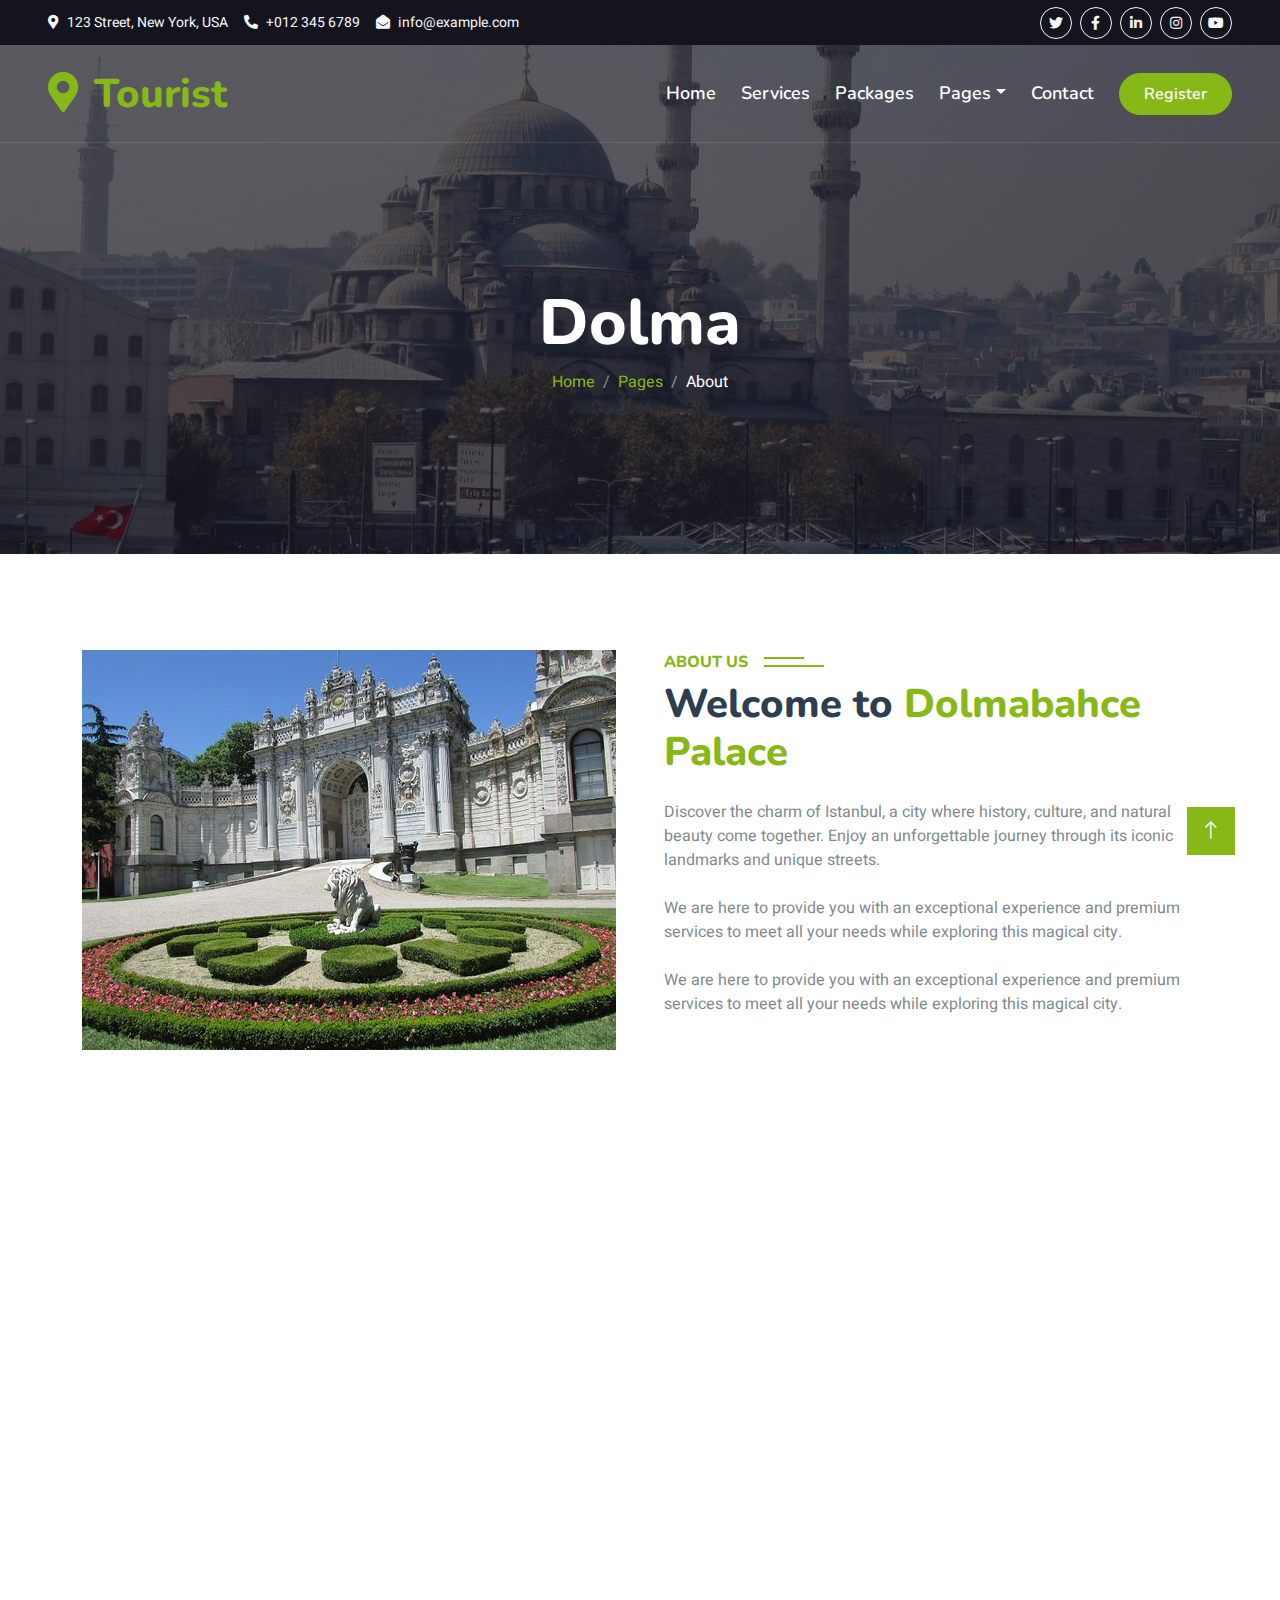
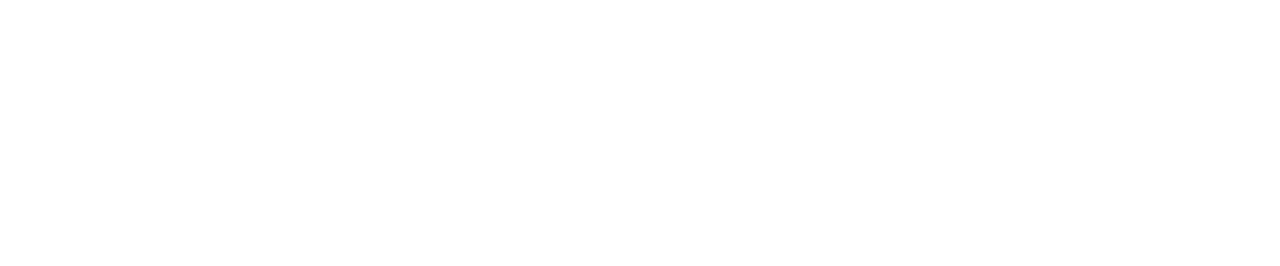
<file: dolma.html>
<!DOCTYPE html>
<html lang="en">

<head>
    <meta charset="utf-8">
    <title>Tourist - Travel Agency HTML Template</title>
    <meta content="width=device-width, initial-scale=1.0" name="viewport">
    <meta content="" name="keywords">
    <meta content="" name="description">

    <!-- Favicon -->
    <link href="img/favicon.ico" rel="icon">

    <!-- Google Web Fonts -->
    <link rel="preconnect" href="https://fonts.googleapis.com">
    <link rel="preconnect" href="https://fonts.gstatic.com" crossorigin>
    <link href="https://fonts.googleapis.com/css2?family=Heebo:wght@400;500;600&family=Nunito:wght@600;700;800&display=swap" rel="stylesheet">

    <!-- Icon Font Stylesheet -->
    <link href="https://cdnjs.cloudflare.com/ajax/libs/font-awesome/5.10.0/css/all.min.css" rel="stylesheet">
    <link href="https://cdn.jsdelivr.net/npm/bootstrap-icons@1.4.1/font/bootstrap-icons.css" rel="stylesheet">

    <!-- Libraries Stylesheet -->
    <link href="lib/animate/animate.min.css" rel="stylesheet">
    <link href="lib/owlcarousel/assets/owl.carousel.min.css" rel="stylesheet">
    <link href="lib/tempusdominus/css/tempusdominus-bootstrap-4.min.css" rel="stylesheet" />

    <!-- Customized Bootstrap Stylesheet -->
    <link href="css/bootstrap.min.css" rel="stylesheet">

    <!-- Template Stylesheet -->
    <link href="css/style.css" rel="stylesheet">
</head>

<body>
    <!-- Spinner Start -->
    <div id="spinner" class="show bg-white position-fixed translate-middle w-100 vh-100 top-50 start-50 d-flex align-items-center justify-content-center">
        <div class="spinner-border text-primary" style="width: 3rem; height: 3rem;" role="status">
            <span class="sr-only">Loading...</span>
        </div>
    </div>
    <!-- Spinner End -->


    <!-- Topbar Start -->
    <div class="container-fluid bg-dark px-5 d-none d-lg-block">
        <div class="row gx-0">
            <div class="col-lg-8 text-center text-lg-start mb-2 mb-lg-0">
                <div class="d-inline-flex align-items-center" style="height: 45px;">
                    <small class="me-3 text-light"><i class="fa fa-map-marker-alt me-2"></i>123 Street, New York, USA</small>
                    <small class="me-3 text-light"><i class="fa fa-phone-alt me-2"></i>+012 345 6789</small>
                    <small class="text-light"><i class="fa fa-envelope-open me-2"></i>info@example.com</small>
                </div>
            </div>
            <div class="col-lg-4 text-center text-lg-end">
                <div class="d-inline-flex align-items-center" style="height: 45px;">
                    <a class="btn btn-sm btn-outline-light btn-sm-square rounded-circle me-2" href=""><i class="fab fa-twitter fw-normal"></i></a>
                    <a class="btn btn-sm btn-outline-light btn-sm-square rounded-circle me-2" href=""><i class="fab fa-facebook-f fw-normal"></i></a>
                    <a class="btn btn-sm btn-outline-light btn-sm-square rounded-circle me-2" href=""><i class="fab fa-linkedin-in fw-normal"></i></a>
                    <a class="btn btn-sm btn-outline-light btn-sm-square rounded-circle me-2" href=""><i class="fab fa-instagram fw-normal"></i></a>
                    <a class="btn btn-sm btn-outline-light btn-sm-square rounded-circle" href=""><i class="fab fa-youtube fw-normal"></i></a>
                </div>
            </div>
        </div>
    </div>
    <!-- Topbar End -->


    <!-- Navbar & Hero Start -->
    <div class="container-fluid position-relative p-0">
        <nav class="navbar navbar-expand-lg navbar-light px-4 px-lg-5 py-3 py-lg-0">
            <a href="" class="navbar-brand p-0">
                <h1 class="text-primary m-0"><i class="fa fa-map-marker-alt me-3"></i>Tourist</h1>
                <!-- <img src="img/logo.png" alt="Logo"> -->
            </a>
            <button class="navbar-toggler" type="button" data-bs-toggle="collapse" data-bs-target="#navbarCollapse">
                <span class="fa fa-bars"></span>
            </button>
            <div class="collapse navbar-collapse" id="navbarCollapse">
                <div class="navbar-nav ms-auto py-0">
                    <a href="index.html" class="nav-item nav-link">Home</a>
                    <!-- <a href="about.html" class="nav-item nav-link active">About</a> -->
                    <a href="service.html" class="nav-item nav-link">Services</a>  
                    <a href="package.html" class="nav-item nav-link">Packages</a>
                    <div class="nav-item dropdown">
                        <a href="#" class="nav-link dropdown-toggle" data-bs-toggle="dropdown">Pages</a>
                        <div class="dropdown-menu m-0">
                            <a href="destination.html" class="dropdown-item">Destination</a>
                            <a href="booking.html" class="dropdown-item">Booking</a>
                            <a href="team.html" class="dropdown-item">Travel Guides</a>
                            <a href="testimonial.html" class="dropdown-item">Testimonial</a>
                            <a href="404.html" class="dropdown-item">404 Page</a>
                        </div>
                    </div>
                    <a href="contact.html" class="nav-item nav-link">Contact</a>
                </div>
                <a href="" class="btn btn-primary rounded-pill py-2 px-4">Register</a>
            </div>
        </nav>

        <div class="container-fluid bg-primary py-5 mb-5 hero-header">
            <div class="container py-5">
                <div class="row justify-content-center py-5">
                    <div class="col-lg-10 pt-lg-5 mt-lg-5 text-center">
                        <h1 class="display-3 text-white animated slideInDown">Dolma</h1>
                        <nav aria-label="breadcrumb">
                            <ol class="breadcrumb justify-content-center">
                                <li class="breadcrumb-item"><a href="#">Home</a></li>
                                <li class="breadcrumb-item"><a href="#">Pages</a></li>
                                <li class="breadcrumb-item text-white active" aria-current="page">About</li>
                            </ol>
                        </nav>
                    </div>
                </div>
            </div>
        </div>
    </div>
    <!-- Navbar & Hero End -->


    <!-- About Start -->
    <div class="container-xxl py-5">
        <div class="container">
            <div class="row g-5">
                <div class="col-lg-6 wow fadeInUp" data-wow-delay="0.1s" style="min-height: 400px;">
                    <div class="position-relative h-100">
                        <img class="img-fluid position-absolute w-100 h-100" src="Places/palacio-de-dolmabahce.jpg" alt="" style="object-fit: cover;">
                    </div>
                </div>
                <div class="col-lg-6 wow fadeInUp" data-wow-delay="0.3s">
                    <h6 class="section-title bg-white text-start text-primary pe-3">About Us</h6>
                    <h1 class="mb-4">Welcome to <span class="text-primary">Dolmabahce Palace



                    </span></h1>
                    <p class="mb-4">Discover the charm of Istanbul, a city where history, culture, and natural beauty come together. Enjoy an unforgettable journey through its iconic landmarks and unique streets.</p>
                    <p class="mb-4">We are here to provide you with an exceptional experience and premium services to meet all your needs while exploring this magical city.</p>
                    <p class="mb-4">We are here to provide you with an exceptional experience and premium services to meet all your needs while exploring this magical city.</p>

                </div>

                <div class="col-lg- col-md-6 wow fadeInUp" data-wow-delay="0.1s">
                    <div class="package-item">
                 
                        <div class="d-flex border-bottom">
                            <small class="flex-fill text-center border-end py-2"><i class="fa fa-map-marker-alt text-primary me-2"></i>Thailand</small>
                            <small class="flex-fill text-center border-end py-2"><i class="fa fa-calendar-alt text-primary me-2"></i>3 days</small>
                            <small class="flex-fill text-center py-2"><i class="fa fa-user text-primary me-2"></i>2 Person</small>
                        </div>
                        <div class="text-center p-4">
                            <h3 class="mb-0">$149.00</h3>
                            <div class="mb-3">
                                <small class="fa fa-star text-primary"></small>
                                <small class="fa fa-star text-primary"></small>
                                <small class="fa fa-star text-primary"></small>
                                <small class="fa fa-star text-primary"></small>
                                <small class="fa fa-star text-primary"></small>
                            </div>
                            <p>Tempor erat elitr rebum at clita. Diam dolor diam ipsum sit diam amet diam eos</p>
                            <div class="d-flex justify-content-center mb-2">
                                <a href="#" class="btn btn-sm btn-primary px-3 border-end" style="border-radius: 30px 0 0 30px;">Read More</a>
                                <a href="#" class="btn btn-sm btn-primary px-3" style="border-radius: 0 30px 30px 0;">Book Now</a>
                            </div>
                        </div>
                    </div>
                </div>

                 <div class="col-lg-6 col-md-6 wow fadeInUp" data-wow-delay="0.3s">
                    <iframe class="position-relative rounded w-100 h-100"
                        src="https://www.google.com/maps/embed?pb=!1m18!1m12!1m3!1d3001156.4288297426!2d-78.01371936852176!3d42.72876761954724!2m3!1f0!2f0!3f0!3m2!1i1024!2i768!4f13.1!3m3!1m2!1s0x4ccc4bf0f123a5a9%3A0xddcfc6c1de189567!2sNew%20York%2C%20USA!5e0!3m2!1sen!2sbd!4v1603794290143!5m2!1sen!2sbd"
                        frameborder="0" style="min-height: 200px; border:0;" allowfullscreen="" aria-hidden="false"
                        tabindex="0"></iframe>
                </div>
            </div>
        </div>
    </div>
    <!-- About End -->

    <!-- Testimonial Start -->
    <!-- <div class="container-xxl py-5 wow fadeInUp" data-wow-delay="0.1s">
        <div class="container">
            <div class="text-center">
                <h6 class="section-title bg-white text-center text-primary px-3">Testimonial</h6>
                <h1 class="mb-5">Our Clients Say!!!</h1>
            </div>
            <div class="owl-carousel testimonial-carousel position-relative">
                <div class="testimonial-item bg-white text-center border p-4">
                    <img class="bg-white rounded-circle shadow p-1 mx-auto mb-3" src="img/testimonial-1.jpg" style="width: 80px; height: 80px;">
                    <h5 class="mb-0">John Doe</h5>
                    <p>New York, USA</p>
                    <p class="mb-0">Tempor erat elitr rebum at clita. Diam dolor diam ipsum sit diam amet diam et eos. Clita erat ipsum et lorem et sit.</p>
                </div>
                <div class="testimonial-item bg-white text-center border p-4">
                    <img class="bg-white rounded-circle shadow p-1 mx-auto mb-3" src="img/testimonial-2.jpg" style="width: 80px; height: 80px;">
                    <h5 class="mb-0">John Doe</h5>
                    <p>New York, USA</p>
                    <p class="mt-2 mb-0">Tempor erat elitr rebum at clita. Diam dolor diam ipsum sit diam amet diam et eos. Clita erat ipsum et lorem et sit.</p>
                </div>
                <div class="testimonial-item bg-white text-center border p-4">
                    <img class="bg-white rounded-circle shadow p-1 mx-auto mb-3" src="img/testimonial-3.jpg" style="width: 80px; height: 80px;">
                    <h5 class="mb-0">John Doe</h5>
                    <p>New York, USA</p>
                    <p class="mt-2 mb-0">Tempor erat elitr rebum at clita. Diam dolor diam ipsum sit diam amet diam et eos. Clita erat ipsum et lorem et sit.</p>
                </div>
                <div class="testimonial-item bg-white text-center border p-4">
                    <img class="bg-white rounded-circle shadow p-1 mx-auto mb-3" src="img/testimonial-4.jpg" style="width: 80px; height: 80px;">
                    <h5 class="mb-0">John Doe</h5>
                    <p>New York, USA</p>
                    <p class="mt-2 mb-0">Tempor erat elitr rebum at clita. Diam dolor diam ipsum sit diam amet diam et eos. Clita erat ipsum et lorem et sit.</p>
                </div>
            </div>
        </div>
    </div> -->
    <!-- Testimonial End -->
        

    <!-- Footer Start -->
    <div class="container-fluid bg-dark text-light footer pt-5 mt-5 wow fadeIn" data-wow-delay="0.1s">
        <div class="container py-5">
            <div class="row g-5">
                <div class="col-lg-3 col-md-6">
                    <h4 class="text-white mb-3">Company</h4>
                    <a class="btn btn-link" href="">About Us</a>
                    <a class="btn btn-link" href="">Contact Us</a>
                    <a class="btn btn-link" href="">Privacy Policy</a>
                    <a class="btn btn-link" href="">Terms & Condition</a>
                    <a class="btn btn-link" href="">FAQs & Help</a>
                </div>
                <div class="col-lg-3 col-md-6">
                    <h4 class="text-white mb-3">Contact</h4>
                    <p class="mb-2"><i class="fa fa-map-marker-alt me-3"></i>123 Street, New York, USA</p>
                    <p class="mb-2"><i class="fa fa-phone-alt me-3"></i>+012 345 67890</p>
                    <p class="mb-2"><i class="fa fa-envelope me-3"></i>info@example.com</p>
                    <div class="d-flex pt-2">
                        <a class="btn btn-outline-light btn-social" href=""><i class="fab fa-twitter"></i></a>
                        <a class="btn btn-outline-light btn-social" href=""><i class="fab fa-facebook-f"></i></a>
                        <a class="btn btn-outline-light btn-social" href=""><i class="fab fa-youtube"></i></a>
                        <a class="btn btn-outline-light btn-social" href=""><i class="fab fa-linkedin-in"></i></a>
                    </div>
                </div>
                <div class="col-lg-3 col-md-6">
                    <h4 class="text-white mb-3">Gallery</h4>
                    <div class="row g-2 pt-2">
                        <div class="col-4">
                            <img class="img-fluid bg-light p-1" src="img/package-1.jpg" alt="">
                        </div>
                        <div class="col-4">
                            <img class="img-fluid bg-light p-1" src="img/package-2.jpg" alt="">
                        </div>
                        <div class="col-4">
                            <img class="img-fluid bg-light p-1" src="img/package-3.jpg" alt="">
                        </div>
                        <div class="col-4">
                            <img class="img-fluid bg-light p-1" src="img/package-2.jpg" alt="">
                        </div>
                        <div class="col-4">
                            <img class="img-fluid bg-light p-1" src="img/package-3.jpg" alt="">
                        </div>
                        <div class="col-4">
                            <img class="img-fluid bg-light p-1" src="img/package-1.jpg" alt="">
                        </div>
                    </div>
                </div>
                <div class="col-lg-3 col-md-6">
                    <h4 class="text-white mb-3">Newsletter</h4>
                    <p>Dolor amet sit justo amet elitr clita ipsum elitr est.</p>
                    <div class="position-relative mx-auto" style="max-width: 400px;">
                        <input class="form-control border-primary w-100 py-3 ps-4 pe-5" type="text" placeholder="Your email">
                        <button type="button" class="btn btn-primary py-2 position-absolute top-0 end-0 mt-2 me-2">SignUp</button>
                    </div>
                </div>
            </div>
        </div>
        <div class="container">
            <div class="copyright">
                <div class="row">
                    <div class="col-md-6 text-center text-md-start mb-3 mb-md-0">
                        &copy; <a class="border-bottom" href="#">Your Site Name</a>, All Right Reserved.

                        <!--/*** This template is free as long as you keep the footer author’s credit link/attribution link/backlink. If you'd like to use the template without the footer author’s credit link/attribution link/backlink, you can purchase the Credit Removal License from "https://htmlcodex.com/credit-removal". Thank you for your support. ***/-->
                        Designed By <a class="border-bottom" href="https://htmlcodex.com">HTML Codex</a>
                    </div>
                    <div class="col-md-6 text-center text-md-end">
                        <div class="footer-menu">
                            <a href="">Home</a>
                            <a href="">Cookies</a>
                            <a href="">Help</a>
                            <a href="">FQAs</a>
                        </div>
                    </div>
                </div>
            </div>
        </div>
    </div>
    <!-- Footer End -->


    <!-- Back to Top -->
    <a href="#" class="btn btn-lg btn-primary btn-lg-square back-to-top"><i class="bi bi-arrow-up"></i></a>


    <!-- JavaScript Libraries -->
    <script src="https://code.jquery.com/jquery-3.4.1.min.js"></script>
    <script src="https://cdn.jsdelivr.net/npm/bootstrap@5.0.0/dist/js/bootstrap.bundle.min.js"></script>
    <script src="lib/wow/wow.min.js"></script>
    <script src="lib/easing/easing.min.js"></script>
    <script src="lib/waypoints/waypoints.min.js"></script>
    <script src="lib/owlcarousel/owl.carousel.min.js"></script>
    <script src="lib/tempusdominus/js/moment.min.js"></script>
    <script src="lib/tempusdominus/js/moment-timezone.min.js"></script>
    <script src="lib/tempusdominus/js/tempusdominus-bootstrap-4.min.js"></script>

    <!-- Template Javascript -->
    <script src="js/main.js"></script>
</body>

</html>
</file>
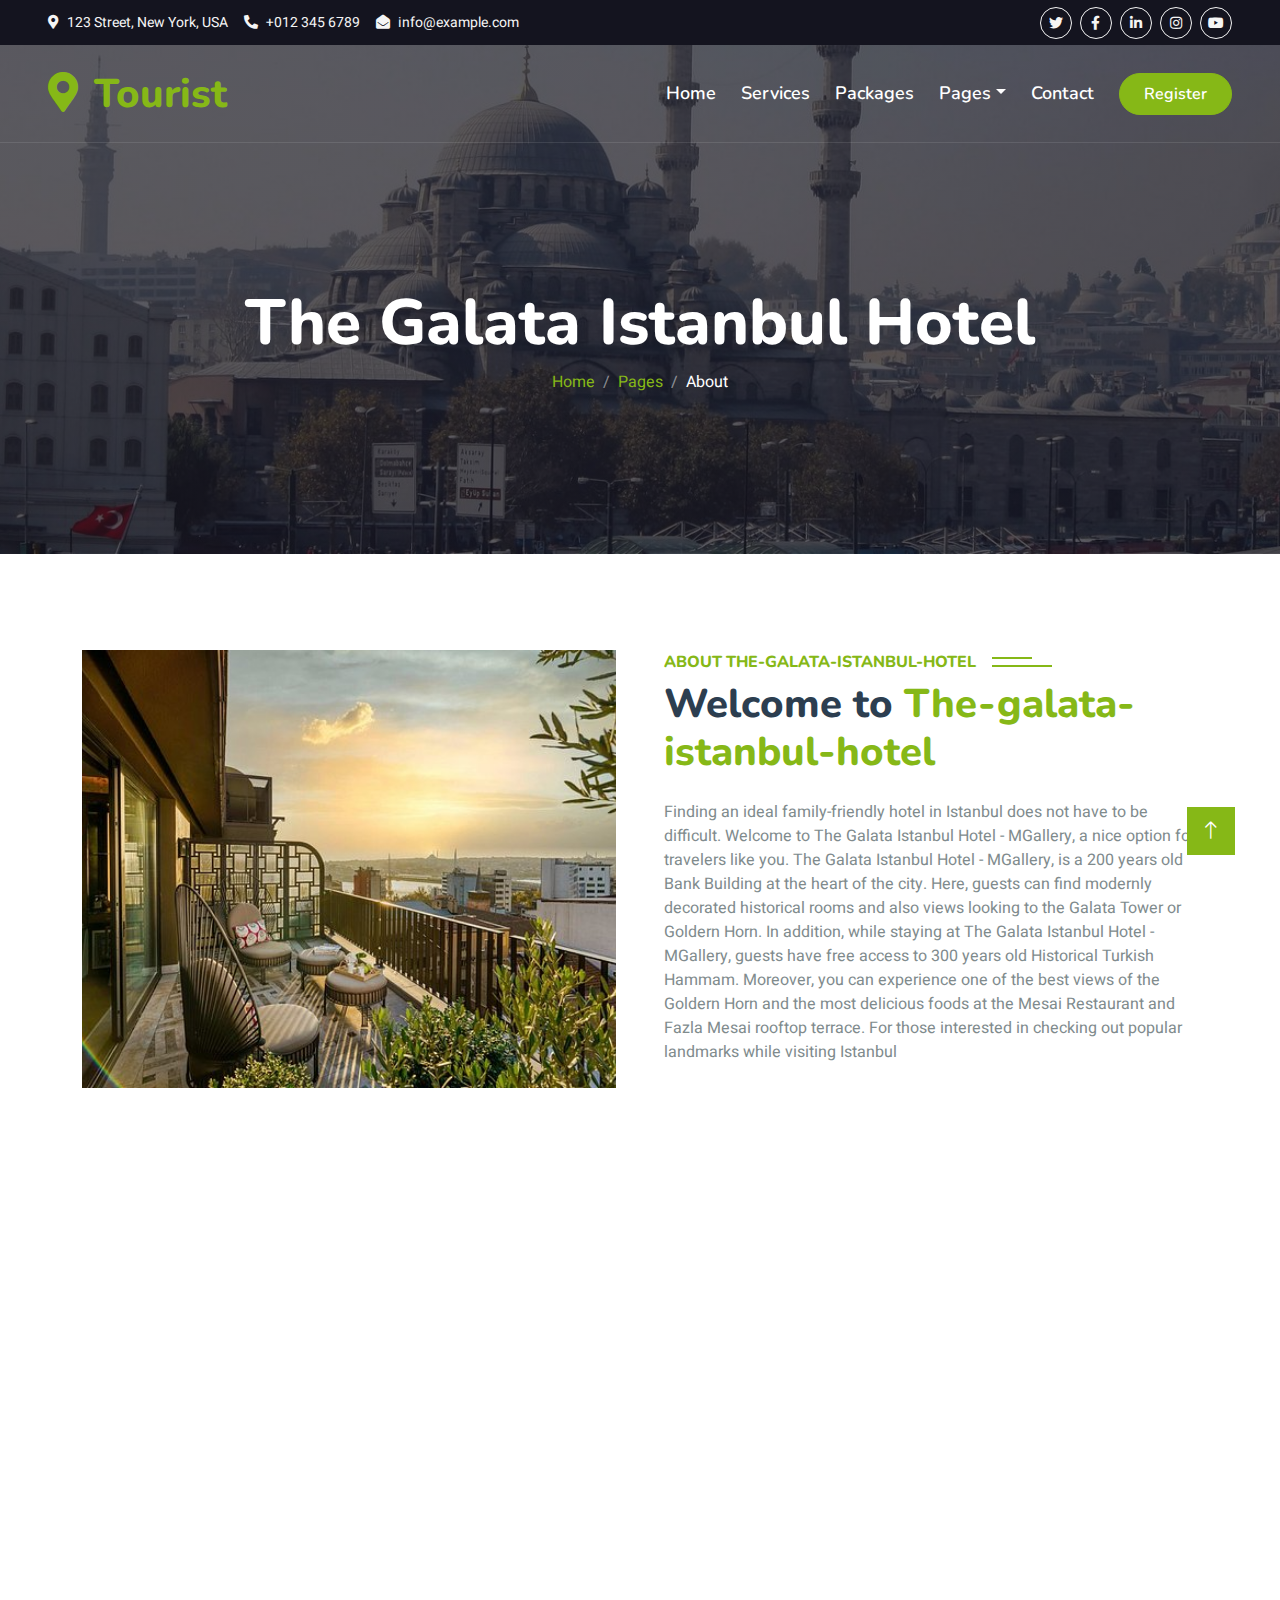
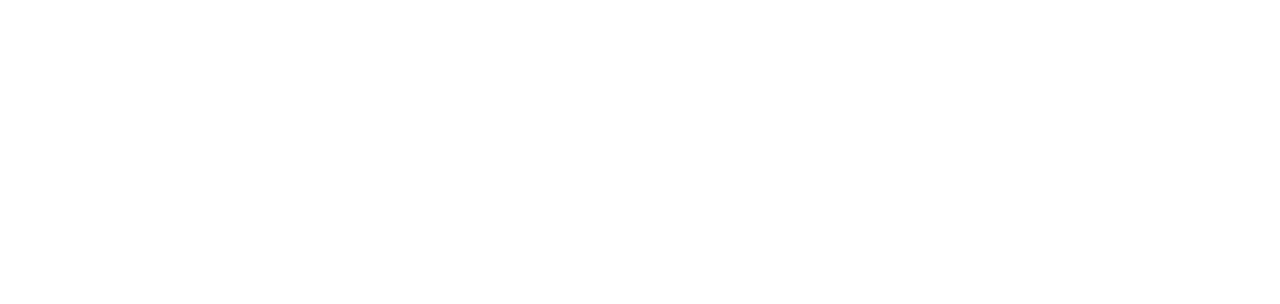
<file: galata.html>
<!DOCTYPE html>
<html lang="en">

<head>
    <meta charset="utf-8">
    <title>Tourist - Travel Agency HTML Template</title>
    <meta content="width=device-width, initial-scale=1.0" name="viewport">
    <meta content="" name="keywords">
    <meta content="" name="description">

    <!-- Favicon -->
    <link href="img/favicon.ico" rel="icon">

    <!-- Google Web Fonts -->
    <link rel="preconnect" href="https://fonts.googleapis.com">
    <link rel="preconnect" href="https://fonts.gstatic.com" crossorigin>
    <link href="https://fonts.googleapis.com/css2?family=Heebo:wght@400;500;600&family=Nunito:wght@600;700;800&display=swap" rel="stylesheet">

    <!-- Icon Font Stylesheet -->
    <link href="https://cdnjs.cloudflare.com/ajax/libs/font-awesome/5.10.0/css/all.min.css" rel="stylesheet">
    <link href="https://cdn.jsdelivr.net/npm/bootstrap-icons@1.4.1/font/bootstrap-icons.css" rel="stylesheet">

    <!-- Libraries Stylesheet -->
    <link href="lib/animate/animate.min.css" rel="stylesheet">
    <link href="lib/owlcarousel/assets/owl.carousel.min.css" rel="stylesheet">
    <link href="lib/tempusdominus/css/tempusdominus-bootstrap-4.min.css" rel="stylesheet" />

    <!-- Customized Bootstrap Stylesheet -->
    <link href="css/bootstrap.min.css" rel="stylesheet">

    <!-- Template Stylesheet -->
    <link href="css/style.css" rel="stylesheet">
</head>

<body>
    <!-- Spinner Start -->
    <div id="spinner" class="show bg-white position-fixed translate-middle w-100 vh-100 top-50 start-50 d-flex align-items-center justify-content-center">
        <div class="spinner-border text-primary" style="width: 3rem; height: 3rem;" role="status">
            <span class="sr-only">Loading...</span>
        </div>
    </div>
    <!-- Spinner End -->


    <!-- Topbar Start -->
    <div class="container-fluid bg-dark px-5 d-none d-lg-block">
        <div class="row gx-0">
            <div class="col-lg-8 text-center text-lg-start mb-2 mb-lg-0">
                <div class="d-inline-flex align-items-center" style="height: 45px;">
                    <small class="me-3 text-light"><i class="fa fa-map-marker-alt me-2"></i>123 Street, New York, USA</small>
                    <small class="me-3 text-light"><i class="fa fa-phone-alt me-2"></i>+012 345 6789</small>
                    <small class="text-light"><i class="fa fa-envelope-open me-2"></i>info@example.com</small>
                </div>
            </div>
            <div class="col-lg-4 text-center text-lg-end">
                <div class="d-inline-flex align-items-center" style="height: 45px;">
                    <a class="btn btn-sm btn-outline-light btn-sm-square rounded-circle me-2" href=""><i class="fab fa-twitter fw-normal"></i></a>
                    <a class="btn btn-sm btn-outline-light btn-sm-square rounded-circle me-2" href=""><i class="fab fa-facebook-f fw-normal"></i></a>
                    <a class="btn btn-sm btn-outline-light btn-sm-square rounded-circle me-2" href=""><i class="fab fa-linkedin-in fw-normal"></i></a>
                    <a class="btn btn-sm btn-outline-light btn-sm-square rounded-circle me-2" href=""><i class="fab fa-instagram fw-normal"></i></a>
                    <a class="btn btn-sm btn-outline-light btn-sm-square rounded-circle" href=""><i class="fab fa-youtube fw-normal"></i></a>
                </div>
            </div>
        </div>
    </div>
    <!-- Topbar End -->


    <!-- Navbar & Hero Start -->
    <div class="container-fluid position-relative p-0">
        <nav class="navbar navbar-expand-lg navbar-light px-4 px-lg-5 py-3 py-lg-0">
            <a href="" class="navbar-brand p-0">
                <h1 class="text-primary m-0"><i class="fa fa-map-marker-alt me-3"></i>Tourist</h1>
                <!-- <img src="img/logo.png" alt="Logo"> -->
            </a>
            <button class="navbar-toggler" type="button" data-bs-toggle="collapse" data-bs-target="#navbarCollapse">
                <span class="fa fa-bars"></span>
            </button>
            <div class="collapse navbar-collapse" id="navbarCollapse">
                <div class="navbar-nav ms-auto py-0">
                    <a href="index.html" class="nav-item nav-link">Home</a>
                    <!-- <a href="about.html" class="nav-item nav-link active">About</a> -->
                    <a href="service.html" class="nav-item nav-link">Services</a>  
                    <a href="package.html" class="nav-item nav-link">Packages</a>
                    <div class="nav-item dropdown">
                        <a href="#" class="nav-link dropdown-toggle" data-bs-toggle="dropdown">Pages</a>
                        <div class="dropdown-menu m-0">
                            <a href="destination.html" class="dropdown-item">Destination</a>
                            <a href="booking.html" class="dropdown-item">Booking</a>
                            <a href="team.html" class="dropdown-item">Travel Guides</a>
                            <a href="testimonial.html" class="dropdown-item">Testimonial</a>
                            <a href="404.html" class="dropdown-item">404 Page</a>
                        </div>
                    </div>
                    <a href="contact.html" class="nav-item nav-link">Contact</a>
                </div>
                <a href="" class="btn btn-primary rounded-pill py-2 px-4">Register</a>
            </div>
        </nav>

        <div class="container-fluid bg-primary py-5 mb-5 hero-header">
            <div class="container py-5">
                <div class="row justify-content-center py-5">
                    <div class="col-lg-10 pt-lg-5 mt-lg-5 text-center">
                        <h1 class="display-3 text-white animated slideInDown">The Galata Istanbul Hotel </h1>
                        <nav aria-label="breadcrumb">
                            <ol class="breadcrumb justify-content-center">
                                <li class="breadcrumb-item"><a href="#">Home</a></li>
                                <li class="breadcrumb-item"><a href="#">Pages</a></li>
                                <li class="breadcrumb-item text-white active" aria-current="page">About</li>
                            </ol>
                        </nav>
                    </div>
                </div>
            </div>
        </div>
    </div>
    <!-- Navbar & Hero End -->


    <!-- About Start -->
    <div class="container-xxl py-5">
        <div class="container">
            <div class="row g-5">
                <div class="col-lg-6 wow fadeInUp" data-wow-delay="0.1s" style="min-height: 400px;">
                    <div class="position-relative h-100">
                        <img class="img-fluid position-absolute w-100 h-100" src="Places/the-galata-istanbul-hotel.jpg" alt="" style="object-fit: cover;">
                    </div>
                </div>
                <div class="col-lg-6 wow fadeInUp" data-wow-delay="0.3s">
                    <h6 class="section-title bg-white text-start text-primary pe-3">About the-galata-istanbul-hotel</h6>
                    <h1 class="mb-4">Welcome to <span class="text-primary">The-galata-istanbul-hotel
                    </span></h1>
                    <p class="mb-4">Finding an ideal family-friendly hotel in Istanbul does not have to be difficult. Welcome to The Galata Istanbul Hotel - MGallery, a nice option for travelers like you. The Galata Istanbul Hotel - MGallery, is a 200 years old Bank Building at the heart of the city. Here, guests can find modernly decorated historical rooms and also views looking to the Galata Tower or Goldern Horn. In addition, while staying at The Galata Istanbul Hotel - MGallery, guests have free access to 300 years old Historical Turkish Hammam. Moreover, you can experience one of the best views of the Goldern Horn and the most delicious foods at the Mesai Restaurant and Fazla Mesai rooftop terrace. For those interested in checking out popular landmarks while visiting Istanbul</p>

                </div>

                <div class="col-lg- col-md-6 wow fadeInUp" data-wow-delay="0.1s">
                    <div class="package-item">
                 
                        <div class="d-flex border-bottom">
                            <small class="flex-fill text-center border-end py-2"><i class="fa fa-map-marker-alt text-primary me-2"></i>Thailand</small>
                            <small class="flex-fill text-center border-end py-2"><i class="fa fa-calendar-alt text-primary me-2"></i>3 days</small>
                            <small class="flex-fill text-center py-2"><i class="fa fa-user text-primary me-2"></i>2 Person</small>
                        </div>
                        <div class="text-center p-4">
                            <h3 class="mb-0">$149.00</h3>
                            <div class="mb-3">
                                <small class="fa fa-star text-primary"></small>
                                <small class="fa fa-star text-primary"></small>
                                <small class="fa fa-star text-primary"></small>
                                <small class="fa fa-star text-primary"></small>
                                <small class="fa fa-star text-primary"></small>
                            </div>
                            <p>Tempor erat elitr rebum at clita. Diam dolor diam ipsum sit diam amet diam eos</p>
                            <div class="d-flex justify-content-center mb-2">
                                <a href="#" class="btn btn-sm btn-primary px-3 border-end" style="border-radius: 30px 0 0 30px;">Read More</a>
                                <a href="#" class="btn btn-sm btn-primary px-3" style="border-radius: 0 30px 30px 0;">Book Now</a>
                            </div>
                        </div>
                    </div>
                </div>

                 <div class="col-lg-6 col-md-6 wow fadeInUp" data-wow-delay="0.3s">
                    <iframe class="position-relative rounded w-100 h-100"
                        src="https://www.google.com/maps/embed?pb=!1m18!1m12!1m3!1d3001156.4288297426!2d-78.01371936852176!3d42.72876761954724!2m3!1f0!2f0!3f0!3m2!1i1024!2i768!4f13.1!3m3!1m2!1s0x4ccc4bf0f123a5a9%3A0xddcfc6c1de189567!2sNew%20York%2C%20USA!5e0!3m2!1sen!2sbd!4v1603794290143!5m2!1sen!2sbd"
                        frameborder="0" style="min-height: 200px; border:0;" allowfullscreen="" aria-hidden="false"
                        tabindex="0"></iframe>
                </div>
            </div>
        </div>
    </div>
    <!-- About End -->

    <!-- Testimonial Start -->
    <!-- <div class="container-xxl py-5 wow fadeInUp" data-wow-delay="0.1s">
        <div class="container">
            <div class="text-center">
                <h6 class="section-title bg-white text-center text-primary px-3">Testimonial</h6>
                <h1 class="mb-5">Our Clients Say!!!</h1>
            </div>
            <div class="owl-carousel testimonial-carousel position-relative">
                <div class="testimonial-item bg-white text-center border p-4">
                    <img class="bg-white rounded-circle shadow p-1 mx-auto mb-3" src="img/testimonial-1.jpg" style="width: 80px; height: 80px;">
                    <h5 class="mb-0">John Doe</h5>
                    <p>New York, USA</p>
                    <p class="mb-0">Tempor erat elitr rebum at clita. Diam dolor diam ipsum sit diam amet diam et eos. Clita erat ipsum et lorem et sit.</p>
                </div>
                <div class="testimonial-item bg-white text-center border p-4">
                    <img class="bg-white rounded-circle shadow p-1 mx-auto mb-3" src="img/testimonial-2.jpg" style="width: 80px; height: 80px;">
                    <h5 class="mb-0">John Doe</h5>
                    <p>New York, USA</p>
                    <p class="mt-2 mb-0">Tempor erat elitr rebum at clita. Diam dolor diam ipsum sit diam amet diam et eos. Clita erat ipsum et lorem et sit.</p>
                </div>
                <div class="testimonial-item bg-white text-center border p-4">
                    <img class="bg-white rounded-circle shadow p-1 mx-auto mb-3" src="img/testimonial-3.jpg" style="width: 80px; height: 80px;">
                    <h5 class="mb-0">John Doe</h5>
                    <p>New York, USA</p>
                    <p class="mt-2 mb-0">Tempor erat elitr rebum at clita. Diam dolor diam ipsum sit diam amet diam et eos. Clita erat ipsum et lorem et sit.</p>
                </div>
                <div class="testimonial-item bg-white text-center border p-4">
                    <img class="bg-white rounded-circle shadow p-1 mx-auto mb-3" src="img/testimonial-4.jpg" style="width: 80px; height: 80px;">
                    <h5 class="mb-0">John Doe</h5>
                    <p>New York, USA</p>
                    <p class="mt-2 mb-0">Tempor erat elitr rebum at clita. Diam dolor diam ipsum sit diam amet diam et eos. Clita erat ipsum et lorem et sit.</p>
                </div>
            </div>
        </div>
    </div> -->
    <!-- Testimonial End -->
        

    <!-- Footer Start -->
    <div class="container-fluid bg-dark text-light footer pt-5 mt-5 wow fadeIn" data-wow-delay="0.1s">
        <div class="container py-5">
            <div class="row g-5">
                <div class="col-lg-3 col-md-6">
                    <h4 class="text-white mb-3">Company</h4>
                    <a class="btn btn-link" href="">About Us</a>
                    <a class="btn btn-link" href="">Contact Us</a>
                    <a class="btn btn-link" href="">Privacy Policy</a>
                    <a class="btn btn-link" href="">Terms & Condition</a>
                    <a class="btn btn-link" href="">FAQs & Help</a>
                </div>
                <div class="col-lg-3 col-md-6">
                    <h4 class="text-white mb-3">Contact</h4>
                    <p class="mb-2"><i class="fa fa-map-marker-alt me-3"></i>123 Street, New York, USA</p>
                    <p class="mb-2"><i class="fa fa-phone-alt me-3"></i>+012 345 67890</p>
                    <p class="mb-2"><i class="fa fa-envelope me-3"></i>info@example.com</p>
                    <div class="d-flex pt-2">
                        <a class="btn btn-outline-light btn-social" href=""><i class="fab fa-twitter"></i></a>
                        <a class="btn btn-outline-light btn-social" href=""><i class="fab fa-facebook-f"></i></a>
                        <a class="btn btn-outline-light btn-social" href=""><i class="fab fa-youtube"></i></a>
                        <a class="btn btn-outline-light btn-social" href=""><i class="fab fa-linkedin-in"></i></a>
                    </div>
                </div>
                <div class="col-lg-3 col-md-6">
                    <h4 class="text-white mb-3">Gallery</h4>
                    <div class="row g-2 pt-2">
                        <div class="col-4">
                            <img class="img-fluid bg-light p-1" src="img/package-1.jpg" alt="">
                        </div>
                        <div class="col-4">
                            <img class="img-fluid bg-light p-1" src="img/package-2.jpg" alt="">
                        </div>
                        <div class="col-4">
                            <img class="img-fluid bg-light p-1" src="img/package-3.jpg" alt="">
                        </div>
                        <div class="col-4">
                            <img class="img-fluid bg-light p-1" src="img/package-2.jpg" alt="">
                        </div>
                        <div class="col-4">
                            <img class="img-fluid bg-light p-1" src="img/package-3.jpg" alt="">
                        </div>
                        <div class="col-4">
                            <img class="img-fluid bg-light p-1" src="img/package-1.jpg" alt="">
                        </div>
                    </div>
                </div>
                <div class="col-lg-3 col-md-6">
                    <h4 class="text-white mb-3">Newsletter</h4>
                    <p>Dolor amet sit justo amet elitr clita ipsum elitr est.</p>
                    <div class="position-relative mx-auto" style="max-width: 400px;">
                        <input class="form-control border-primary w-100 py-3 ps-4 pe-5" type="text" placeholder="Your email">
                        <button type="button" class="btn btn-primary py-2 position-absolute top-0 end-0 mt-2 me-2">SignUp</button>
                    </div>
                </div>
            </div>
        </div>
        <div class="container">
            <div class="copyright">
                <div class="row">
                    <div class="col-md-6 text-center text-md-start mb-3 mb-md-0">
                        &copy; <a class="border-bottom" href="#">Your Site Name</a>, All Right Reserved.

                        <!--/*** This template is free as long as you keep the footer author’s credit link/attribution link/backlink. If you'd like to use the template without the footer author’s credit link/attribution link/backlink, you can purchase the Credit Removal License from "https://htmlcodex.com/credit-removal". Thank you for your support. ***/-->
                        Designed By <a class="border-bottom" href="https://htmlcodex.com">HTML Codex</a>
                    </div>
                    <div class="col-md-6 text-center text-md-end">
                        <div class="footer-menu">
                            <a href="">Home</a>
                            <a href="">Cookies</a>
                            <a href="">Help</a>
                            <a href="">FQAs</a>
                        </div>
                    </div>
                </div>
            </div>
        </div>
    </div>
    <!-- Footer End -->


    <!-- Back to Top -->
    <a href="#" class="btn btn-lg btn-primary btn-lg-square back-to-top"><i class="bi bi-arrow-up"></i></a>


    <!-- JavaScript Libraries -->
    <script src="https://code.jquery.com/jquery-3.4.1.min.js"></script>
    <script src="https://cdn.jsdelivr.net/npm/bootstrap@5.0.0/dist/js/bootstrap.bundle.min.js"></script>
    <script src="lib/wow/wow.min.js"></script>
    <script src="lib/easing/easing.min.js"></script>
    <script src="lib/waypoints/waypoints.min.js"></script>
    <script src="lib/owlcarousel/owl.carousel.min.js"></script>
    <script src="lib/tempusdominus/js/moment.min.js"></script>
    <script src="lib/tempusdominus/js/moment-timezone.min.js"></script>
    <script src="lib/tempusdominus/js/tempusdominus-bootstrap-4.min.js"></script>

    <!-- Template Javascript -->
    <script src="js/main.js"></script>
</body>

</html>
</file>
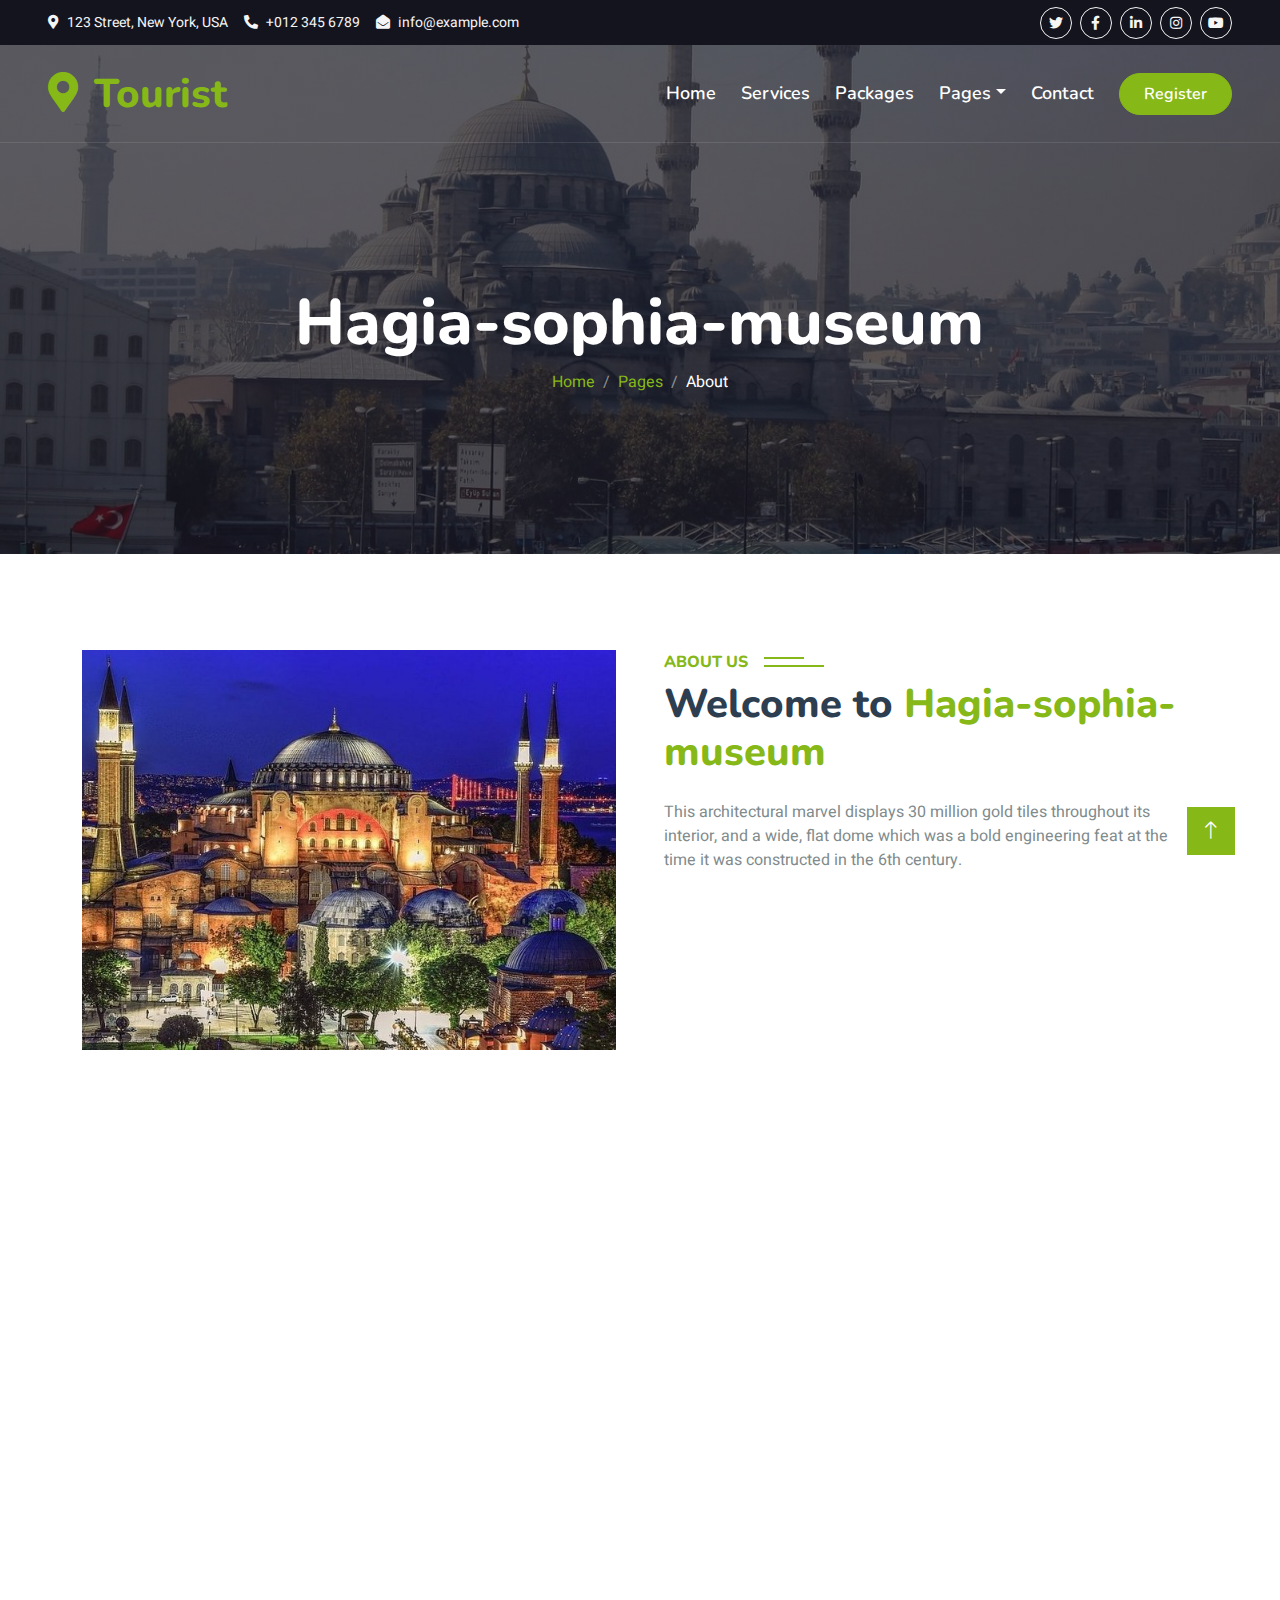
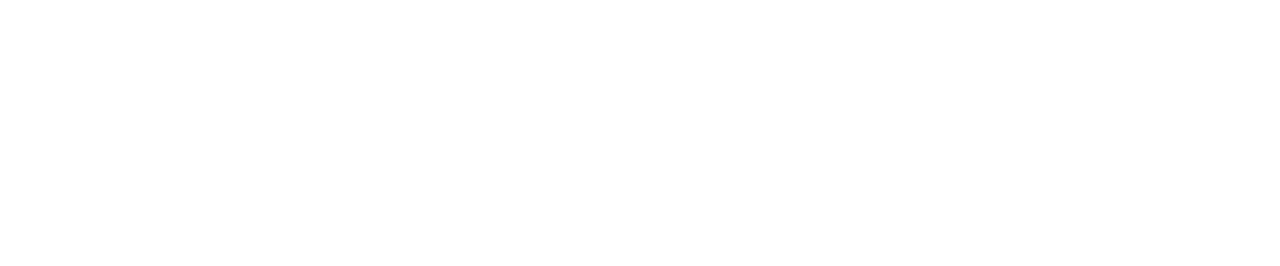
<file: hagia.html>
<!DOCTYPE html>
<html lang="en">

<head>
    <meta charset="utf-8">
    <title>Tourist - Travel Agency HTML Template</title>
    <meta content="width=device-width, initial-scale=1.0" name="viewport">
    <meta content="" name="keywords">
    <meta content="" name="description">

    <!-- Favicon -->
    <link href="img/favicon.ico" rel="icon">

    <!-- Google Web Fonts -->
    <link rel="preconnect" href="https://fonts.googleapis.com">
    <link rel="preconnect" href="https://fonts.gstatic.com" crossorigin>
    <link href="https://fonts.googleapis.com/css2?family=Heebo:wght@400;500;600&family=Nunito:wght@600;700;800&display=swap" rel="stylesheet">

    <!-- Icon Font Stylesheet -->
    <link href="https://cdnjs.cloudflare.com/ajax/libs/font-awesome/5.10.0/css/all.min.css" rel="stylesheet">
    <link href="https://cdn.jsdelivr.net/npm/bootstrap-icons@1.4.1/font/bootstrap-icons.css" rel="stylesheet">

    <!-- Libraries Stylesheet -->
    <link href="lib/animate/animate.min.css" rel="stylesheet">
    <link href="lib/owlcarousel/assets/owl.carousel.min.css" rel="stylesheet">
    <link href="lib/tempusdominus/css/tempusdominus-bootstrap-4.min.css" rel="stylesheet" />

    <!-- Customized Bootstrap Stylesheet -->
    <link href="css/bootstrap.min.css" rel="stylesheet">

    <!-- Template Stylesheet -->
    <link href="css/style.css" rel="stylesheet">
</head>

<body>
    <!-- Spinner Start -->
    <div id="spinner" class="show bg-white position-fixed translate-middle w-100 vh-100 top-50 start-50 d-flex align-items-center justify-content-center">
        <div class="spinner-border text-primary" style="width: 3rem; height: 3rem;" role="status">
            <span class="sr-only">Loading...</span>
        </div>
    </div>
    <!-- Spinner End -->


    <!-- Topbar Start -->
    <div class="container-fluid bg-dark px-5 d-none d-lg-block">
        <div class="row gx-0">
            <div class="col-lg-8 text-center text-lg-start mb-2 mb-lg-0">
                <div class="d-inline-flex align-items-center" style="height: 45px;">
                    <small class="me-3 text-light"><i class="fa fa-map-marker-alt me-2"></i>123 Street, New York, USA</small>
                    <small class="me-3 text-light"><i class="fa fa-phone-alt me-2"></i>+012 345 6789</small>
                    <small class="text-light"><i class="fa fa-envelope-open me-2"></i>info@example.com</small>
                </div>
            </div>
            <div class="col-lg-4 text-center text-lg-end">
                <div class="d-inline-flex align-items-center" style="height: 45px;">
                    <a class="btn btn-sm btn-outline-light btn-sm-square rounded-circle me-2" href=""><i class="fab fa-twitter fw-normal"></i></a>
                    <a class="btn btn-sm btn-outline-light btn-sm-square rounded-circle me-2" href=""><i class="fab fa-facebook-f fw-normal"></i></a>
                    <a class="btn btn-sm btn-outline-light btn-sm-square rounded-circle me-2" href=""><i class="fab fa-linkedin-in fw-normal"></i></a>
                    <a class="btn btn-sm btn-outline-light btn-sm-square rounded-circle me-2" href=""><i class="fab fa-instagram fw-normal"></i></a>
                    <a class="btn btn-sm btn-outline-light btn-sm-square rounded-circle" href=""><i class="fab fa-youtube fw-normal"></i></a>
                </div>
            </div>
        </div>
    </div>
    <!-- Topbar End -->


    <!-- Navbar & Hero Start -->
    <div class="container-fluid position-relative p-0">
        <nav class="navbar navbar-expand-lg navbar-light px-4 px-lg-5 py-3 py-lg-0">
            <a href="" class="navbar-brand p-0">
                <h1 class="text-primary m-0"><i class="fa fa-map-marker-alt me-3"></i>Tourist</h1>
                <!-- <img src="img/logo.png" alt="Logo"> -->
            </a>
            <button class="navbar-toggler" type="button" data-bs-toggle="collapse" data-bs-target="#navbarCollapse">
                <span class="fa fa-bars"></span>
            </button>
            <div class="collapse navbar-collapse" id="navbarCollapse">
                <div class="navbar-nav ms-auto py-0">
                    <a href="index.html" class="nav-item nav-link">Home</a>
                    <!-- <a href="about.html" class="nav-item nav-link active">About</a> -->
                    <a href="service.html" class="nav-item nav-link">Services</a>  
                    <a href="package.html" class="nav-item nav-link">Packages</a>
                    <div class="nav-item dropdown">
                        <a href="#" class="nav-link dropdown-toggle" data-bs-toggle="dropdown">Pages</a>
                        <div class="dropdown-menu m-0">
                            <a href="destination.html" class="dropdown-item">Destination</a>
                            <a href="booking.html" class="dropdown-item">Booking</a>
                            <a href="team.html" class="dropdown-item">Travel Guides</a>
                            <a href="testimonial.html" class="dropdown-item">Testimonial</a>
                            <a href="404.html" class="dropdown-item">404 Page</a>
                        </div>
                    </div>
                    <a href="contact.html" class="nav-item nav-link">Contact</a>
                </div>
                <a href="" class="btn btn-primary rounded-pill py-2 px-4">Register</a>
            </div>
        </nav>

        <div class="container-fluid bg-primary py-5 mb-5 hero-header">
            <div class="container py-5">
                <div class="row justify-content-center py-5">
                    <div class="col-lg-10 pt-lg-5 mt-lg-5 text-center">
                        <h1 class="display-3 text-white animated slideInDown"> Hagia-sophia-museum</h1>
                        <nav aria-label="breadcrumb">
                            <ol class="breadcrumb justify-content-center">
                                <li class="breadcrumb-item"><a href="#">Home</a></li>
                                <li class="breadcrumb-item"><a href="#">Pages</a></li>
                                <li class="breadcrumb-item text-white active" aria-current="page">About</li>
                            </ol>
                        </nav>
                    </div>
                </div>
            </div>
        </div>
    </div>
    <!-- Navbar & Hero End -->


    <!-- About Start -->
    <div class="container-xxl py-5">
        <div class="container">
            <div class="row g-5">
                <div class="col-lg-6 wow fadeInUp" data-wow-delay="0.1s" style="min-height: 400px;">
                    <div class="position-relative h-100">
                        <img class="img-fluid position-absolute w-100 h-100" src="Places/hagia-sophia-museum-by.jpg" alt="" style="object-fit: cover;">
                    </div>
                </div>
                <div class="col-lg-6 wow fadeInUp" data-wow-delay="0.3s">
                    <h6 class="section-title bg-white text-start text-primary pe-3">About Us</h6>
                    <h1 class="mb-4">Welcome to <span class="text-primary">Hagia-sophia-museum
                    </span></h1>
                    <p class="mb-4">This architectural marvel displays 30 million gold tiles throughout its interior, and a wide, flat dome which was a bold engineering feat at the time it was constructed in the 6th century.</p>
       
                </div>

                <div class="col-lg- col-md-6 wow fadeInUp" data-wow-delay="0.1s">
                    <div class="package-item">
                 
                        <div class="d-flex border-bottom">
                            <small class="flex-fill text-center border-end py-2"><i class="fa fa-map-marker-alt text-primary me-2"></i>Hagia-sophia-museum</small>
                            <small class="flex-fill text-center border-end py-2"><i class="fa fa-calendar-alt text-primary me-2"></i>3 days</small>
                            <small class="flex-fill text-center py-2"><i class="fa fa-user text-primary me-2"></i>2 Person</small>
                        </div>
                        <div class="text-center p-4">
                            <h3 class="mb-0">$34.60</h3>
                            <div class="mb-3">
                                <small class="fa fa-star text-primary"></small>
                                <small class="fa fa-star text-primary"></small>
                                <small class="fa fa-star text-primary"></small>
                                <small class="fa fa-star text-primary"></small>
                                <small class="fa fa-star text-primary"></small>
                            </div>
                            <p>Tempor erat elitr rebum at clita. Diam dolor diam ipsum sit diam amet diam eos</p>
                            <div class="d-flex justify-content-center mb-2">
                                <a href="#" class="btn btn-sm btn-primary px-3 border-end" style="border-radius: 30px 0 0 30px;">Read More</a>
                                <a href="#" class="btn btn-sm btn-primary px-3" style="border-radius: 0 30px 30px 0;">Book Now</a>
                            </div>
                        </div>
                    </div>
                </div>

                 <div class="col-lg-6 col-md-6 wow fadeInUp" data-wow-delay="0.3s">
                    <iframe class="position-relative rounded w-100 h-100"
                        src="https://www.google.com/maps/embed?pb=!1m18!1m12!1m3!1d3001156.4288297426!2d-78.01371936852176!3d42.72876761954724!2m3!1f0!2f0!3f0!3m2!1i1024!2i768!4f13.1!3m3!1m2!1s0x4ccc4bf0f123a5a9%3A0xddcfc6c1de189567!2sNew%20York%2C%20USA!5e0!3m2!1sen!2sbd!4v1603794290143!5m2!1sen!2sbd"
                        frameborder="0" style="min-height: 200px; border:0;" allowfullscreen="" aria-hidden="false"
                        tabindex="0"></iframe>
                </div>
            </div>
        </div>
    </div>
    <!-- About End -->

    <!-- Testimonial Start -->
    <!-- <div class="container-xxl py-5 wow fadeInUp" data-wow-delay="0.1s">
        <div class="container">
            <div class="text-center">
                <h6 class="section-title bg-white text-center text-primary px-3">Testimonial</h6>
                <h1 class="mb-5">Our Clients Say!!!</h1>
            </div>
            <div class="owl-carousel testimonial-carousel position-relative">
                <div class="testimonial-item bg-white text-center border p-4">
                    <img class="bg-white rounded-circle shadow p-1 mx-auto mb-3" src="img/testimonial-1.jpg" style="width: 80px; height: 80px;">
                    <h5 class="mb-0">John Doe</h5>
                    <p>New York, USA</p>
                    <p class="mb-0">Tempor erat elitr rebum at clita. Diam dolor diam ipsum sit diam amet diam et eos. Clita erat ipsum et lorem et sit.</p>
                </div>
                <div class="testimonial-item bg-white text-center border p-4">
                    <img class="bg-white rounded-circle shadow p-1 mx-auto mb-3" src="img/testimonial-2.jpg" style="width: 80px; height: 80px;">
                    <h5 class="mb-0">John Doe</h5>
                    <p>New York, USA</p>
                    <p class="mt-2 mb-0">Tempor erat elitr rebum at clita. Diam dolor diam ipsum sit diam amet diam et eos. Clita erat ipsum et lorem et sit.</p>
                </div>
                <div class="testimonial-item bg-white text-center border p-4">
                    <img class="bg-white rounded-circle shadow p-1 mx-auto mb-3" src="img/testimonial-3.jpg" style="width: 80px; height: 80px;">
                    <h5 class="mb-0">John Doe</h5>
                    <p>New York, USA</p>
                    <p class="mt-2 mb-0">Tempor erat elitr rebum at clita. Diam dolor diam ipsum sit diam amet diam et eos. Clita erat ipsum et lorem et sit.</p>
                </div>
                <div class="testimonial-item bg-white text-center border p-4">
                    <img class="bg-white rounded-circle shadow p-1 mx-auto mb-3" src="img/testimonial-4.jpg" style="width: 80px; height: 80px;">
                    <h5 class="mb-0">John Doe</h5>
                    <p>New York, USA</p>
                    <p class="mt-2 mb-0">Tempor erat elitr rebum at clita. Diam dolor diam ipsum sit diam amet diam et eos. Clita erat ipsum et lorem et sit.</p>
                </div>
            </div>
        </div>
    </div> -->
    <!-- Testimonial End -->
        

    <!-- Footer Start -->
    <div class="container-fluid bg-dark text-light footer pt-5 mt-5 wow fadeIn" data-wow-delay="0.1s">
        <div class="container py-5">
            <div class="row g-5">
                <div class="col-lg-3 col-md-6">
                    <h4 class="text-white mb-3">Company</h4>
                    <a class="btn btn-link" href="">About Us</a>
                    <a class="btn btn-link" href="">Contact Us</a>
                    <a class="btn btn-link" href="">Privacy Policy</a>
                    <a class="btn btn-link" href="">Terms & Condition</a>
                    <a class="btn btn-link" href="">FAQs & Help</a>
                </div>
                <div class="col-lg-3 col-md-6">
                    <h4 class="text-white mb-3">Contact</h4>
                    <p class="mb-2"><i class="fa fa-map-marker-alt me-3"></i>123 Street, New York, USA</p>
                    <p class="mb-2"><i class="fa fa-phone-alt me-3"></i>+012 345 67890</p>
                    <p class="mb-2"><i class="fa fa-envelope me-3"></i>info@example.com</p>
                    <div class="d-flex pt-2">
                        <a class="btn btn-outline-light btn-social" href=""><i class="fab fa-twitter"></i></a>
                        <a class="btn btn-outline-light btn-social" href=""><i class="fab fa-facebook-f"></i></a>
                        <a class="btn btn-outline-light btn-social" href=""><i class="fab fa-youtube"></i></a>
                        <a class="btn btn-outline-light btn-social" href=""><i class="fab fa-linkedin-in"></i></a>
                    </div>
                </div>
                <div class="col-lg-3 col-md-6">
                    <h4 class="text-white mb-3">Gallery</h4>
                    <div class="row g-2 pt-2">
                        <div class="col-4">
                            <img class="img-fluid bg-light p-1" src="img/package-1.jpg" alt="">
                        </div>
                        <div class="col-4">
                            <img class="img-fluid bg-light p-1" src="img/package-2.jpg" alt="">
                        </div>
                        <div class="col-4">
                            <img class="img-fluid bg-light p-1" src="img/package-3.jpg" alt="">
                        </div>
                        <div class="col-4">
                            <img class="img-fluid bg-light p-1" src="img/package-2.jpg" alt="">
                        </div>
                        <div class="col-4">
                            <img class="img-fluid bg-light p-1" src="img/package-3.jpg" alt="">
                        </div>
                        <div class="col-4">
                            <img class="img-fluid bg-light p-1" src="img/package-1.jpg" alt="">
                        </div>
                    </div>
                </div>
                <div class="col-lg-3 col-md-6">
                    <h4 class="text-white mb-3">Newsletter</h4>
                    <p>Dolor amet sit justo amet elitr clita ipsum elitr est.</p>
                    <div class="position-relative mx-auto" style="max-width: 400px;">
                        <input class="form-control border-primary w-100 py-3 ps-4 pe-5" type="text" placeholder="Your email">
                        <button type="button" class="btn btn-primary py-2 position-absolute top-0 end-0 mt-2 me-2">SignUp</button>
                    </div>
                </div>
            </div>
        </div>
        <div class="container">
            <div class="copyright">
                <div class="row">
                    <div class="col-md-6 text-center text-md-start mb-3 mb-md-0">
                        &copy; <a class="border-bottom" href="#">Your Site Name</a>, All Right Reserved.

                        <!--/*** This template is free as long as you keep the footer author’s credit link/attribution link/backlink. If you'd like to use the template without the footer author’s credit link/attribution link/backlink, you can purchase the Credit Removal License from "https://htmlcodex.com/credit-removal". Thank you for your support. ***/-->
                        Designed By <a class="border-bottom" href="https://htmlcodex.com">HTML Codex</a>
                    </div>
                    <div class="col-md-6 text-center text-md-end">
                        <div class="footer-menu">
                            <a href="">Home</a>
                            <a href="">Cookies</a>
                            <a href="">Help</a>
                            <a href="">FQAs</a>
                        </div>
                    </div>
                </div>
            </div>
        </div>
    </div>
    <!-- Footer End -->


    <!-- Back to Top -->
    <a href="#" class="btn btn-lg btn-primary btn-lg-square back-to-top"><i class="bi bi-arrow-up"></i></a>


    <!-- JavaScript Libraries -->
    <script src="https://code.jquery.com/jquery-3.4.1.min.js"></script>
    <script src="https://cdn.jsdelivr.net/npm/bootstrap@5.0.0/dist/js/bootstrap.bundle.min.js"></script>
    <script src="lib/wow/wow.min.js"></script>
    <script src="lib/easing/easing.min.js"></script>
    <script src="lib/waypoints/waypoints.min.js"></script>
    <script src="lib/owlcarousel/owl.carousel.min.js"></script>
    <script src="lib/tempusdominus/js/moment.min.js"></script>
    <script src="lib/tempusdominus/js/moment-timezone.min.js"></script>
    <script src="lib/tempusdominus/js/tempusdominus-bootstrap-4.min.js"></script>

    <!-- Template Javascript -->
    <script src="js/main.js"></script>
</body>

</html>
</file>
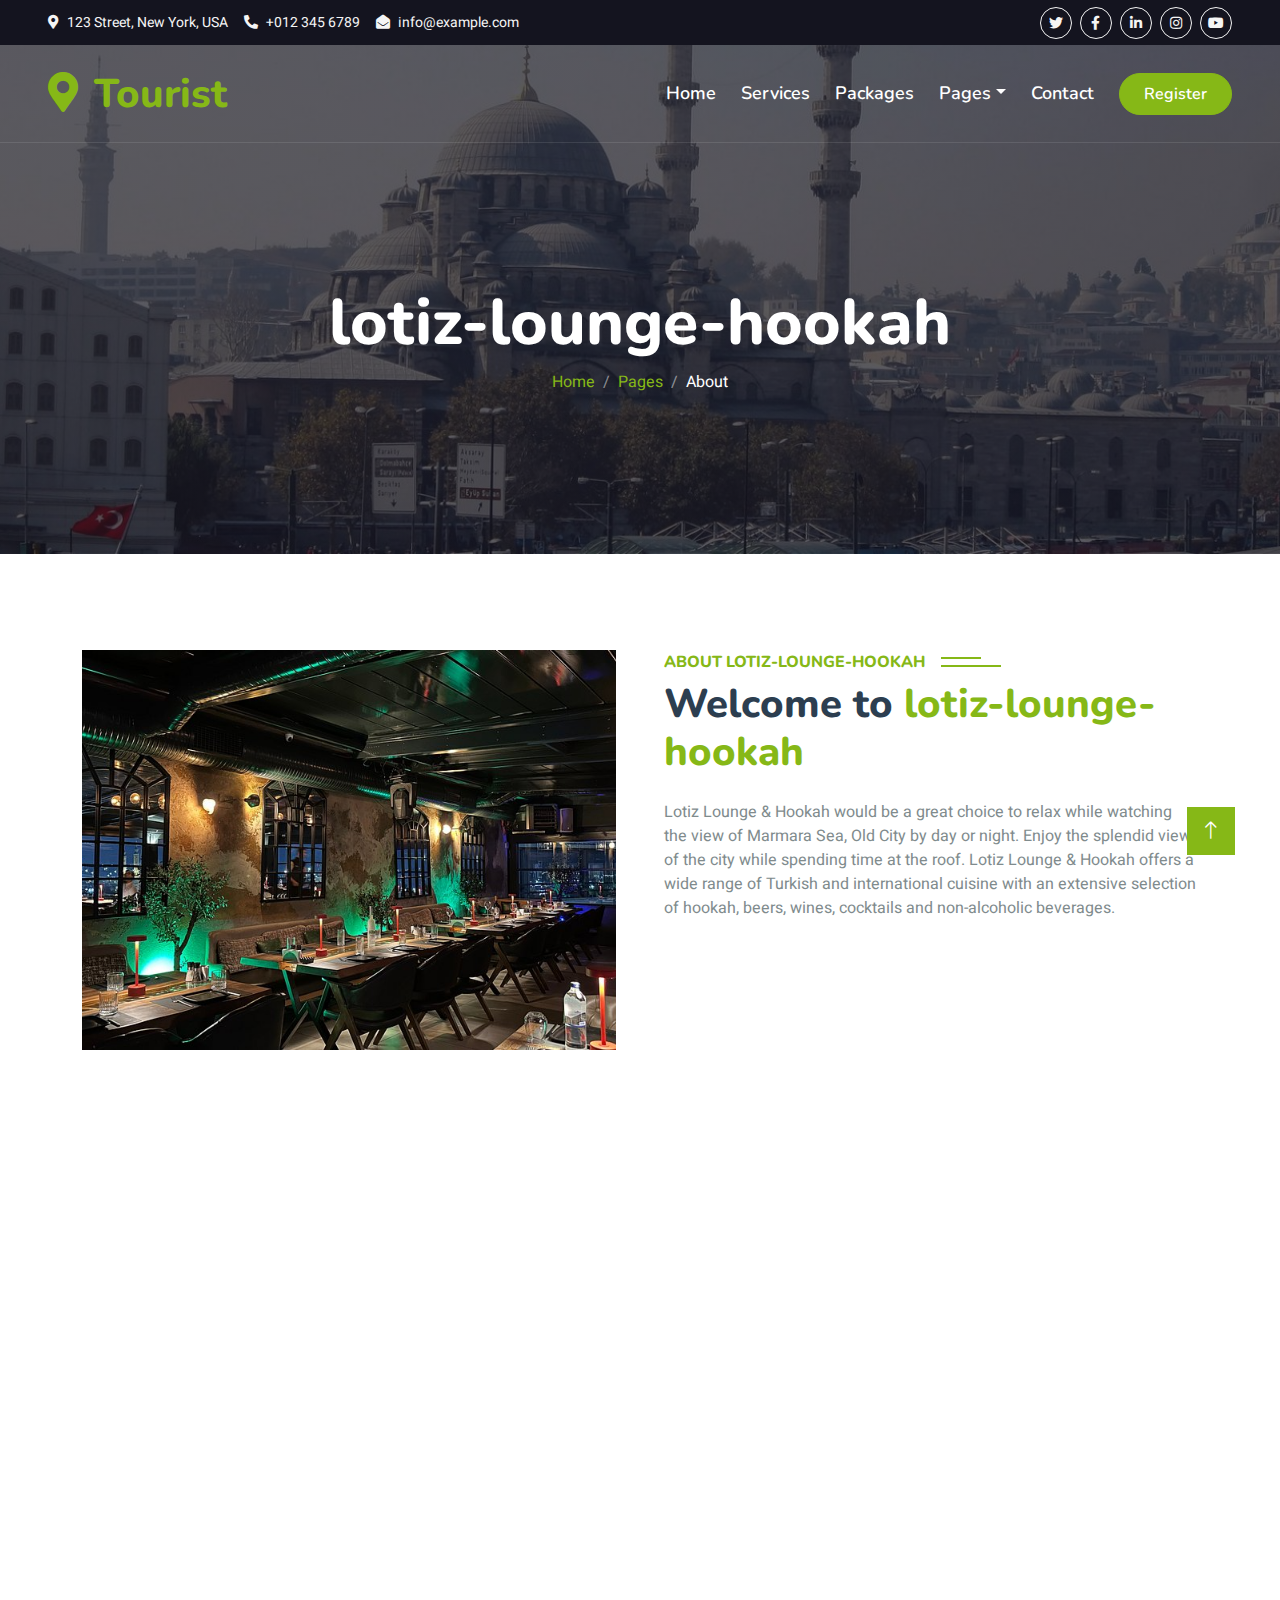
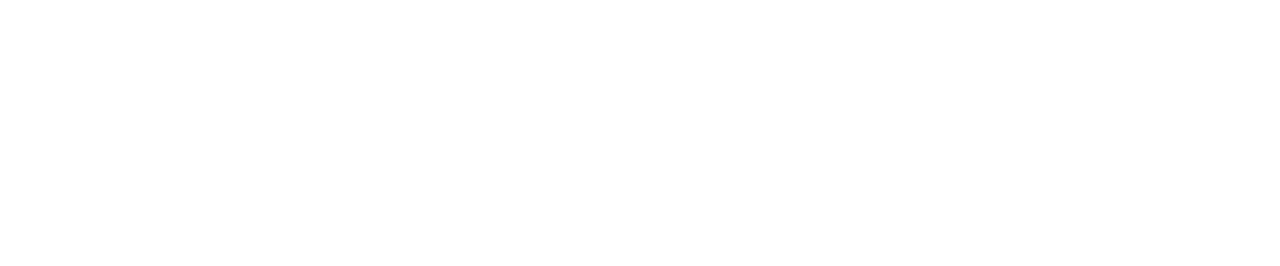
<file: lotiz.html>
<!DOCTYPE html>
<html lang="en">

<head>
    <meta charset="utf-8">
    <title>Tourist - Travel Agency HTML Template</title>
    <meta content="width=device-width, initial-scale=1.0" name="viewport">
    <meta content="" name="keywords">
    <meta content="" name="description">

    <!-- Favicon -->
    <link href="img/favicon.ico" rel="icon">

    <!-- Google Web Fonts -->
    <link rel="preconnect" href="https://fonts.googleapis.com">
    <link rel="preconnect" href="https://fonts.gstatic.com" crossorigin>
    <link href="https://fonts.googleapis.com/css2?family=Heebo:wght@400;500;600&family=Nunito:wght@600;700;800&display=swap" rel="stylesheet">

    <!-- Icon Font Stylesheet -->
    <link href="https://cdnjs.cloudflare.com/ajax/libs/font-awesome/5.10.0/css/all.min.css" rel="stylesheet">
    <link href="https://cdn.jsdelivr.net/npm/bootstrap-icons@1.4.1/font/bootstrap-icons.css" rel="stylesheet">

    <!-- Libraries Stylesheet -->
    <link href="lib/animate/animate.min.css" rel="stylesheet">
    <link href="lib/owlcarousel/assets/owl.carousel.min.css" rel="stylesheet">
    <link href="lib/tempusdominus/css/tempusdominus-bootstrap-4.min.css" rel="stylesheet" />

    <!-- Customized Bootstrap Stylesheet -->
    <link href="css/bootstrap.min.css" rel="stylesheet">

    <!-- Template Stylesheet -->
    <link href="css/style.css" rel="stylesheet">
</head>

<body>
    <!-- Spinner Start -->
    <div id="spinner" class="show bg-white position-fixed translate-middle w-100 vh-100 top-50 start-50 d-flex align-items-center justify-content-center">
        <div class="spinner-border text-primary" style="width: 3rem; height: 3rem;" role="status">
            <span class="sr-only">Loading...</span>
        </div>
    </div>
    <!-- Spinner End -->


    <!-- Topbar Start -->
    <div class="container-fluid bg-dark px-5 d-none d-lg-block">
        <div class="row gx-0">
            <div class="col-lg-8 text-center text-lg-start mb-2 mb-lg-0">
                <div class="d-inline-flex align-items-center" style="height: 45px;">
                    <small class="me-3 text-light"><i class="fa fa-map-marker-alt me-2"></i>123 Street, New York, USA</small>
                    <small class="me-3 text-light"><i class="fa fa-phone-alt me-2"></i>+012 345 6789</small>
                    <small class="text-light"><i class="fa fa-envelope-open me-2"></i>info@example.com</small>
                </div>
            </div>
            <div class="col-lg-4 text-center text-lg-end">
                <div class="d-inline-flex align-items-center" style="height: 45px;">
                    <a class="btn btn-sm btn-outline-light btn-sm-square rounded-circle me-2" href=""><i class="fab fa-twitter fw-normal"></i></a>
                    <a class="btn btn-sm btn-outline-light btn-sm-square rounded-circle me-2" href=""><i class="fab fa-facebook-f fw-normal"></i></a>
                    <a class="btn btn-sm btn-outline-light btn-sm-square rounded-circle me-2" href=""><i class="fab fa-linkedin-in fw-normal"></i></a>
                    <a class="btn btn-sm btn-outline-light btn-sm-square rounded-circle me-2" href=""><i class="fab fa-instagram fw-normal"></i></a>
                    <a class="btn btn-sm btn-outline-light btn-sm-square rounded-circle" href=""><i class="fab fa-youtube fw-normal"></i></a>
                </div>
            </div>
        </div>
    </div>
    <!-- Topbar End -->


    <!-- Navbar & Hero Start -->
    <div class="container-fluid position-relative p-0">
        <nav class="navbar navbar-expand-lg navbar-light px-4 px-lg-5 py-3 py-lg-0">
            <a href="" class="navbar-brand p-0">
                <h1 class="text-primary m-0"><i class="fa fa-map-marker-alt me-3"></i>Tourist</h1>
                <!-- <img src="img/logo.png" alt="Logo"> -->
            </a>
            <button class="navbar-toggler" type="button" data-bs-toggle="collapse" data-bs-target="#navbarCollapse">
                <span class="fa fa-bars"></span>
            </button>
            <div class="collapse navbar-collapse" id="navbarCollapse">
                <div class="navbar-nav ms-auto py-0">
                    <a href="index.html" class="nav-item nav-link">Home</a>
                    <!-- <a href="about.html" class="nav-item nav-link active">About</a> -->
                    <a href="service.html" class="nav-item nav-link">Services</a>  
                    <a href="package.html" class="nav-item nav-link">Packages</a>
                    <div class="nav-item dropdown">
                        <a href="#" class="nav-link dropdown-toggle" data-bs-toggle="dropdown">Pages</a>
                        <div class="dropdown-menu m-0">
                            <a href="destination.html" class="dropdown-item">Destination</a>
                            <a href="booking.html" class="dropdown-item">Booking</a>
                            <a href="team.html" class="dropdown-item">Travel Guides</a>
                            <a href="testimonial.html" class="dropdown-item">Testimonial</a>
                            <a href="404.html" class="dropdown-item">404 Page</a>
                        </div>
                    </div>
                    <a href="contact.html" class="nav-item nav-link">Contact</a>
                </div>
                <a href="" class="btn btn-primary rounded-pill py-2 px-4">Register</a>
            </div>
        </nav>

        <div class="container-fluid bg-primary py-5 mb-5 hero-header">
            <div class="container py-5">
                <div class="row justify-content-center py-5">
                    <div class="col-lg-10 pt-lg-5 mt-lg-5 text-center">
                        <h1 class="display-3 text-white animated slideInDown"> lotiz-lounge-hookah</h1>
                        <nav aria-label="breadcrumb">
                            <ol class="breadcrumb justify-content-center">
                                <li class="breadcrumb-item"><a href="#">Home</a></li>
                                <li class="breadcrumb-item"><a href="#">Pages</a></li>
                                <li class="breadcrumb-item text-white active" aria-current="page">About</li>
                            </ol>
                        </nav>
                    </div>
                </div>
            </div>
        </div>
    </div>
    <!-- Navbar & Hero End -->


    <!-- About Start -->
    <div class="container-xxl py-5">
        <div class="container">
            <div class="row g-5">
                <div class="col-lg-6 wow fadeInUp" data-wow-delay="0.1s" style="min-height: 400px;">
                    <div class="position-relative h-100">
                        <img class="img-fluid position-absolute w-100 h-100" src="Places/lotiz-lounge-hookah.jpg" alt="" style="object-fit: cover;">
                    </div>
                </div>
                <div class="col-lg-6 wow fadeInUp" data-wow-delay="0.3s">
                    <h6 class="section-title bg-white text-start text-primary pe-3">About lotiz-lounge-hookah</h6>
                    <h1 class="mb-4">Welcome to <span class="text-primary">lotiz-lounge-hookah
                    </span></h1>
                    <p class="mb-4">Lotiz Lounge & Hookah would be a great choice to relax while watching the view of Marmara Sea, Old City by day or night. Enjoy the splendid view of the city while spending time at the roof. Lotiz Lounge & Hookah offers a wide range of Turkish and international cuisine with an extensive selection of hookah, beers, wines, cocktails and non-alcoholic beverages.</p>
                    

                </div>

                <div class="col-lg- col-md-6 wow fadeInUp" data-wow-delay="0.1s">
                    <div class="package-item">
                 
                        <div class="d-flex border-bottom">
                            <small class="flex-fill text-center border-end py-2"><i class="fa fa-map-marker-alt text-primary me-2"></i>Thailand</small>
                            <small class="flex-fill text-center border-end py-2"><i class="fa fa-calendar-alt text-primary me-2"></i>3 days</small>
                            <small class="flex-fill text-center py-2"><i class="fa fa-user text-primary me-2"></i>2 Person</small>
                        </div>
                        <div class="text-center p-4">
                            <h3 class="mb-0">$149.00</h3>
                            <div class="mb-3">
                                <small class="fa fa-star text-primary"></small>
                                <small class="fa fa-star text-primary"></small>
                                <small class="fa fa-star text-primary"></small>
                                <small class="fa fa-star text-primary"></small>
                                <small class="fa fa-star text-primary"></small>
                            </div>
                            <p>Tempor erat elitr rebum at clita. Diam dolor diam ipsum sit diam amet diam eos</p>
                            <div class="d-flex justify-content-center mb-2">
                                <a href="#" class="btn btn-sm btn-primary px-3 border-end" style="border-radius: 30px 0 0 30px;">Read More</a>
                                <a href="#" class="btn btn-sm btn-primary px-3" style="border-radius: 0 30px 30px 0;">Book Now</a>
                            </div>
                        </div>
                    </div>
                </div>

                 <div class="col-lg-6 col-md-6 wow fadeInUp" data-wow-delay="0.3s">
                    <iframe class="position-relative rounded w-100 h-100"
                        src="https://www.google.com/maps/embed?pb=!1m18!1m12!1m3!1d3001156.4288297426!2d-78.01371936852176!3d42.72876761954724!2m3!1f0!2f0!3f0!3m2!1i1024!2i768!4f13.1!3m3!1m2!1s0x4ccc4bf0f123a5a9%3A0xddcfc6c1de189567!2sNew%20York%2C%20USA!5e0!3m2!1sen!2sbd!4v1603794290143!5m2!1sen!2sbd"
                        frameborder="0" style="min-height: 200px; border:0;" allowfullscreen="" aria-hidden="false"
                        tabindex="0"></iframe>
                </div>
            </div>
        </div>
    </div>
    <!-- About End -->

    <!-- Testimonial Start -->
    <!-- <div class="container-xxl py-5 wow fadeInUp" data-wow-delay="0.1s">
        <div class="container">
            <div class="text-center">
                <h6 class="section-title bg-white text-center text-primary px-3">Testimonial</h6>
                <h1 class="mb-5">Our Clients Say!!!</h1>
            </div>
            <div class="owl-carousel testimonial-carousel position-relative">
                <div class="testimonial-item bg-white text-center border p-4">
                    <img class="bg-white rounded-circle shadow p-1 mx-auto mb-3" src="img/testimonial-1.jpg" style="width: 80px; height: 80px;">
                    <h5 class="mb-0">John Doe</h5>
                    <p>New York, USA</p>
                    <p class="mb-0">Tempor erat elitr rebum at clita. Diam dolor diam ipsum sit diam amet diam et eos. Clita erat ipsum et lorem et sit.</p>
                </div>
                <div class="testimonial-item bg-white text-center border p-4">
                    <img class="bg-white rounded-circle shadow p-1 mx-auto mb-3" src="img/testimonial-2.jpg" style="width: 80px; height: 80px;">
                    <h5 class="mb-0">John Doe</h5>
                    <p>New York, USA</p>
                    <p class="mt-2 mb-0">Tempor erat elitr rebum at clita. Diam dolor diam ipsum sit diam amet diam et eos. Clita erat ipsum et lorem et sit.</p>
                </div>
                <div class="testimonial-item bg-white text-center border p-4">
                    <img class="bg-white rounded-circle shadow p-1 mx-auto mb-3" src="img/testimonial-3.jpg" style="width: 80px; height: 80px;">
                    <h5 class="mb-0">John Doe</h5>
                    <p>New York, USA</p>
                    <p class="mt-2 mb-0">Tempor erat elitr rebum at clita. Diam dolor diam ipsum sit diam amet diam et eos. Clita erat ipsum et lorem et sit.</p>
                </div>
                <div class="testimonial-item bg-white text-center border p-4">
                    <img class="bg-white rounded-circle shadow p-1 mx-auto mb-3" src="img/testimonial-4.jpg" style="width: 80px; height: 80px;">
                    <h5 class="mb-0">John Doe</h5>
                    <p>New York, USA</p>
                    <p class="mt-2 mb-0">Tempor erat elitr rebum at clita. Diam dolor diam ipsum sit diam amet diam et eos. Clita erat ipsum et lorem et sit.</p>
                </div>
            </div>
        </div>
    </div> -->
    <!-- Testimonial End -->
        

    <!-- Footer Start -->
    <div class="container-fluid bg-dark text-light footer pt-5 mt-5 wow fadeIn" data-wow-delay="0.1s">
        <div class="container py-5">
            <div class="row g-5">
                <div class="col-lg-3 col-md-6">
                    <h4 class="text-white mb-3">Company</h4>
                    <a class="btn btn-link" href="">About Us</a>
                    <a class="btn btn-link" href="">Contact Us</a>
                    <a class="btn btn-link" href="">Privacy Policy</a>
                    <a class="btn btn-link" href="">Terms & Condition</a>
                    <a class="btn btn-link" href="">FAQs & Help</a>
                </div>
                <div class="col-lg-3 col-md-6">
                    <h4 class="text-white mb-3">Contact</h4>
                    <p class="mb-2"><i class="fa fa-map-marker-alt me-3"></i>123 Street, New York, USA</p>
                    <p class="mb-2"><i class="fa fa-phone-alt me-3"></i>+012 345 67890</p>
                    <p class="mb-2"><i class="fa fa-envelope me-3"></i>info@example.com</p>
                    <div class="d-flex pt-2">
                        <a class="btn btn-outline-light btn-social" href=""><i class="fab fa-twitter"></i></a>
                        <a class="btn btn-outline-light btn-social" href=""><i class="fab fa-facebook-f"></i></a>
                        <a class="btn btn-outline-light btn-social" href=""><i class="fab fa-youtube"></i></a>
                        <a class="btn btn-outline-light btn-social" href=""><i class="fab fa-linkedin-in"></i></a>
                    </div>
                </div>
                <div class="col-lg-3 col-md-6">
                    <h4 class="text-white mb-3">Gallery</h4>
                    <div class="row g-2 pt-2">
                        <div class="col-4">
                            <img class="img-fluid bg-light p-1" src="img/package-1.jpg" alt="">
                        </div>
                        <div class="col-4">
                            <img class="img-fluid bg-light p-1" src="img/package-2.jpg" alt="">
                        </div>
                        <div class="col-4">
                            <img class="img-fluid bg-light p-1" src="img/package-3.jpg" alt="">
                        </div>
                        <div class="col-4">
                            <img class="img-fluid bg-light p-1" src="img/package-2.jpg" alt="">
                        </div>
                        <div class="col-4">
                            <img class="img-fluid bg-light p-1" src="img/package-3.jpg" alt="">
                        </div>
                        <div class="col-4">
                            <img class="img-fluid bg-light p-1" src="img/package-1.jpg" alt="">
                        </div>
                    </div>
                </div>
                <div class="col-lg-3 col-md-6">
                    <h4 class="text-white mb-3">Newsletter</h4>
                    <p>Dolor amet sit justo amet elitr clita ipsum elitr est.</p>
                    <div class="position-relative mx-auto" style="max-width: 400px;">
                        <input class="form-control border-primary w-100 py-3 ps-4 pe-5" type="text" placeholder="Your email">
                        <button type="button" class="btn btn-primary py-2 position-absolute top-0 end-0 mt-2 me-2">SignUp</button>
                    </div>
                </div>
            </div>
        </div>
        <div class="container">
            <div class="copyright">
                <div class="row">
                    <div class="col-md-6 text-center text-md-start mb-3 mb-md-0">
                        &copy; <a class="border-bottom" href="#">Your Site Name</a>, All Right Reserved.

                        <!--/*** This template is free as long as you keep the footer author’s credit link/attribution link/backlink. If you'd like to use the template without the footer author’s credit link/attribution link/backlink, you can purchase the Credit Removal License from "https://htmlcodex.com/credit-removal". Thank you for your support. ***/-->
                        Designed By <a class="border-bottom" href="https://htmlcodex.com">HTML Codex</a>
                    </div>
                    <div class="col-md-6 text-center text-md-end">
                        <div class="footer-menu">
                            <a href="">Home</a>
                            <a href="">Cookies</a>
                            <a href="">Help</a>
                            <a href="">FQAs</a>
                        </div>
                    </div>
                </div>
            </div>
        </div>
    </div>
    <!-- Footer End -->


    <!-- Back to Top -->
    <a href="#" class="btn btn-lg btn-primary btn-lg-square back-to-top"><i class="bi bi-arrow-up"></i></a>


    <!-- JavaScript Libraries -->
    <script src="https://code.jquery.com/jquery-3.4.1.min.js"></script>
    <script src="https://cdn.jsdelivr.net/npm/bootstrap@5.0.0/dist/js/bootstrap.bundle.min.js"></script>
    <script src="lib/wow/wow.min.js"></script>
    <script src="lib/easing/easing.min.js"></script>
    <script src="lib/waypoints/waypoints.min.js"></script>
    <script src="lib/owlcarousel/owl.carousel.min.js"></script>
    <script src="lib/tempusdominus/js/moment.min.js"></script>
    <script src="lib/tempusdominus/js/moment-timezone.min.js"></script>
    <script src="lib/tempusdominus/js/tempusdominus-bootstrap-4.min.js"></script>

    <!-- Template Javascript -->
    <script src="js/main.js"></script>
</body>

</html>
</file>
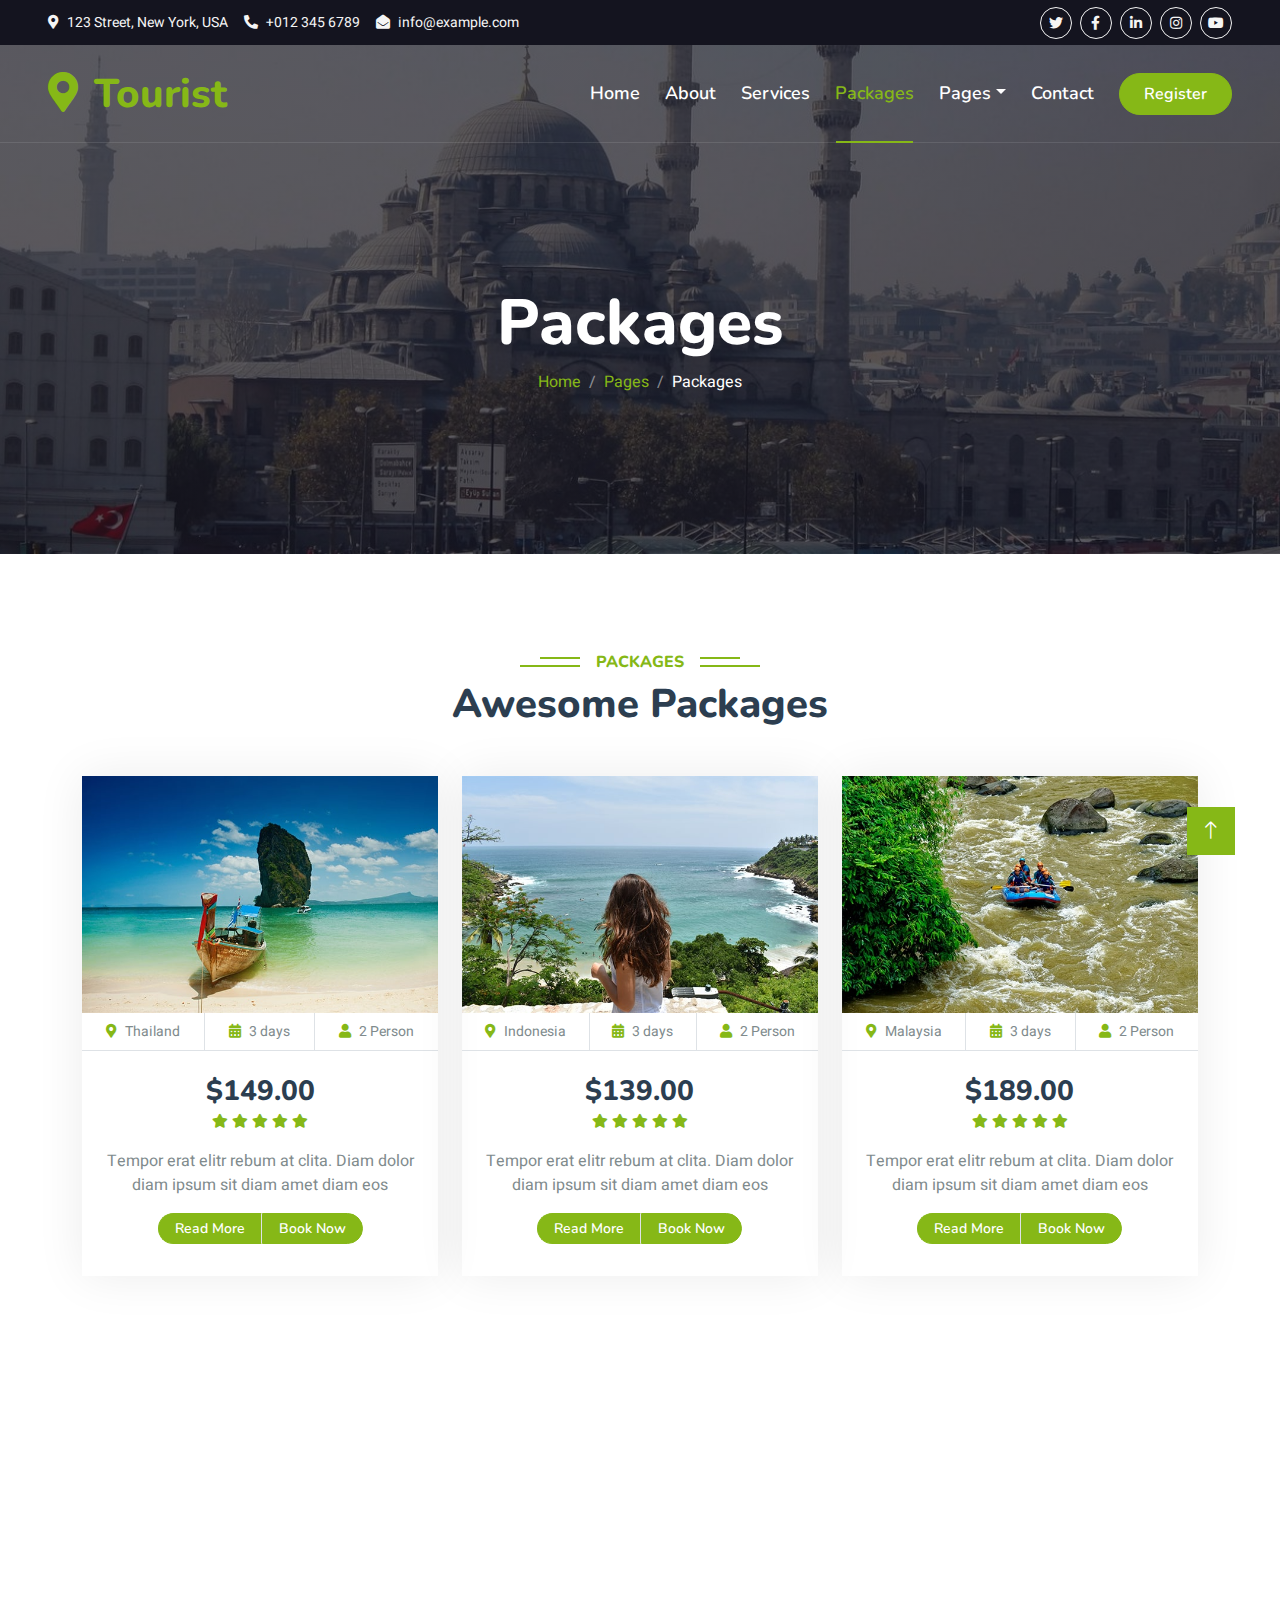
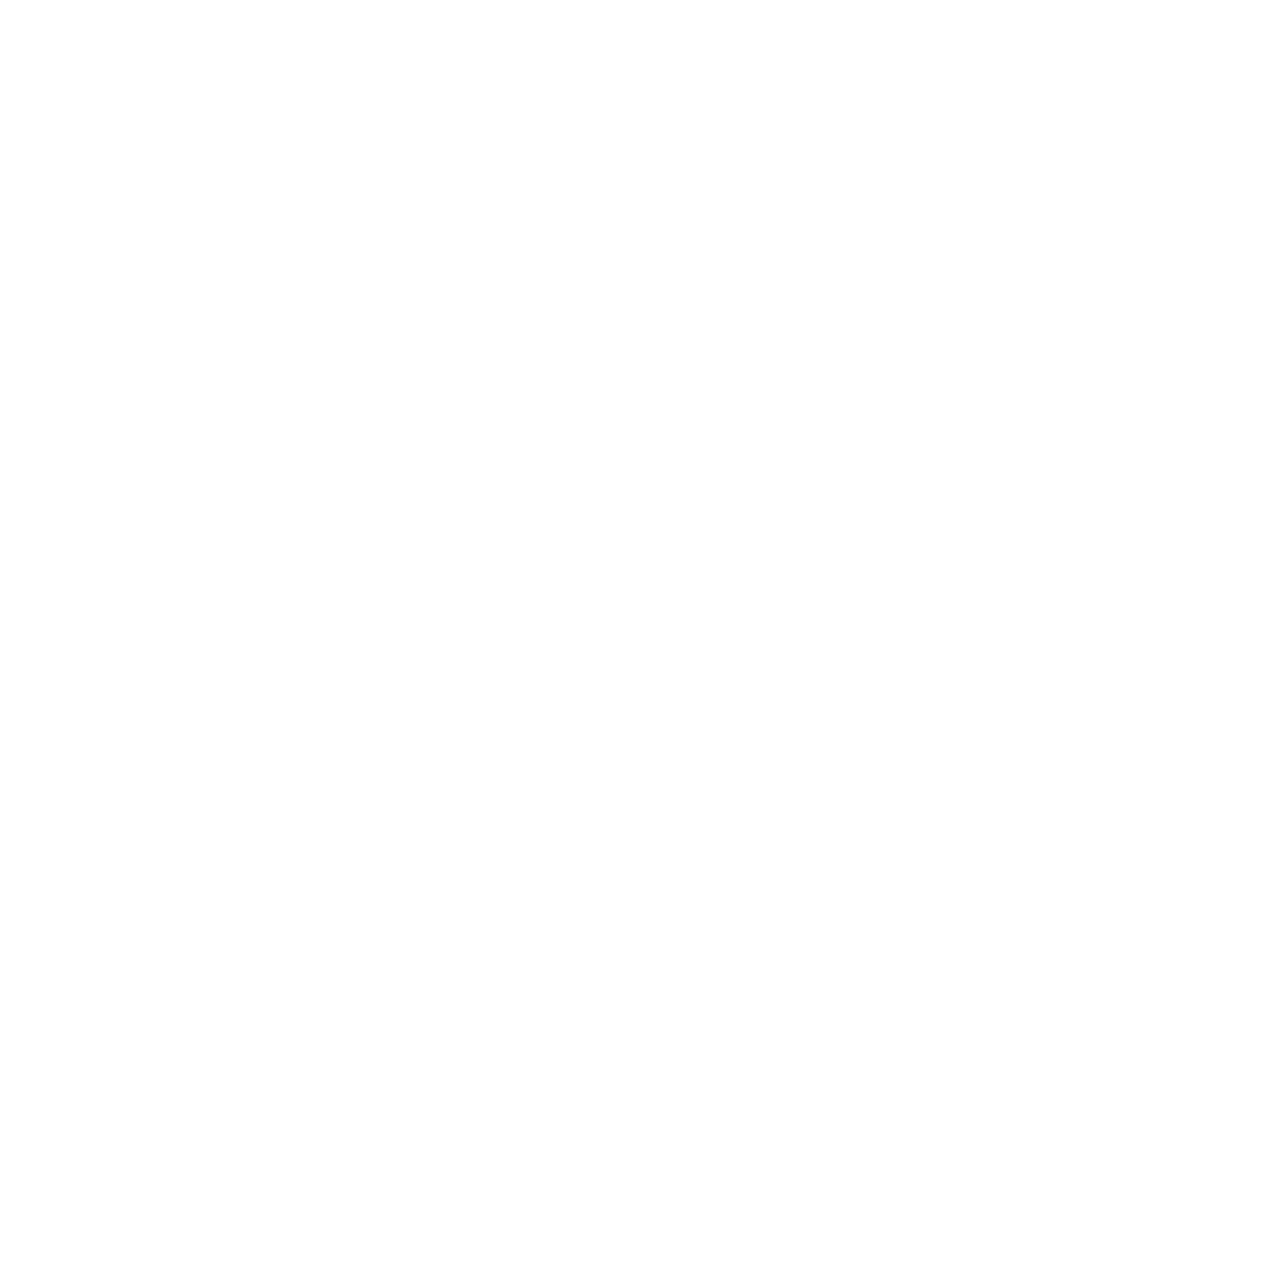
<file: package.html>
<!DOCTYPE html>
<html lang="en">

<head>
    <meta charset="utf-8">
    <title>Tourist - Travel Agency HTML Template</title>
    <meta content="width=device-width, initial-scale=1.0" name="viewport">
    <meta content="" name="keywords">
    <meta content="" name="description">

    <!-- Favicon -->
    <link href="img/favicon.ico" rel="icon">

    <!-- Google Web Fonts -->
    <link rel="preconnect" href="https://fonts.googleapis.com">
    <link rel="preconnect" href="https://fonts.gstatic.com" crossorigin>
    <link href="https://fonts.googleapis.com/css2?family=Heebo:wght@400;500;600&family=Nunito:wght@600;700;800&display=swap" rel="stylesheet">

    <!-- Icon Font Stylesheet -->
    <link href="https://cdnjs.cloudflare.com/ajax/libs/font-awesome/5.10.0/css/all.min.css" rel="stylesheet">
    <link href="https://cdn.jsdelivr.net/npm/bootstrap-icons@1.4.1/font/bootstrap-icons.css" rel="stylesheet">

    <!-- Libraries Stylesheet -->
    <link href="lib/animate/animate.min.css" rel="stylesheet">
    <link href="lib/owlcarousel/assets/owl.carousel.min.css" rel="stylesheet">
    <link href="lib/tempusdominus/css/tempusdominus-bootstrap-4.min.css" rel="stylesheet" />

    <!-- Customized Bootstrap Stylesheet -->
    <link href="css/bootstrap.min.css" rel="stylesheet">

    <!-- Template Stylesheet -->
    <link href="css/style.css" rel="stylesheet">
</head>

<body>
    <!-- Spinner Start -->
    <div id="spinner" class="show bg-white position-fixed translate-middle w-100 vh-100 top-50 start-50 d-flex align-items-center justify-content-center">
        <div class="spinner-border text-primary" style="width: 3rem; height: 3rem;" role="status">
            <span class="sr-only">Loading...</span>
        </div>
    </div>
    <!-- Spinner End -->


    <!-- Topbar Start -->
    <div class="container-fluid bg-dark px-5 d-none d-lg-block">
        <div class="row gx-0">
            <div class="col-lg-8 text-center text-lg-start mb-2 mb-lg-0">
                <div class="d-inline-flex align-items-center" style="height: 45px;">
                    <small class="me-3 text-light"><i class="fa fa-map-marker-alt me-2"></i>123 Street, New York, USA</small>
                    <small class="me-3 text-light"><i class="fa fa-phone-alt me-2"></i>+012 345 6789</small>
                    <small class="text-light"><i class="fa fa-envelope-open me-2"></i>info@example.com</small>
                </div>
            </div>
            <div class="col-lg-4 text-center text-lg-end">
                <div class="d-inline-flex align-items-center" style="height: 45px;">
                    <a class="btn btn-sm btn-outline-light btn-sm-square rounded-circle me-2" href=""><i class="fab fa-twitter fw-normal"></i></a>
                    <a class="btn btn-sm btn-outline-light btn-sm-square rounded-circle me-2" href=""><i class="fab fa-facebook-f fw-normal"></i></a>
                    <a class="btn btn-sm btn-outline-light btn-sm-square rounded-circle me-2" href=""><i class="fab fa-linkedin-in fw-normal"></i></a>
                    <a class="btn btn-sm btn-outline-light btn-sm-square rounded-circle me-2" href=""><i class="fab fa-instagram fw-normal"></i></a>
                    <a class="btn btn-sm btn-outline-light btn-sm-square rounded-circle" href=""><i class="fab fa-youtube fw-normal"></i></a>
                </div>
            </div>
        </div>
    </div>
    <!-- Topbar End -->


    <!-- Navbar & Hero Start -->
    <div class="container-fluid position-relative p-0">
        <nav class="navbar navbar-expand-lg navbar-light px-4 px-lg-5 py-3 py-lg-0">
            <a href="" class="navbar-brand p-0">
                <h1 class="text-primary m-0"><i class="fa fa-map-marker-alt me-3"></i>Tourist</h1>
                <!-- <img src="img/logo.png" alt="Logo"> -->
            </a>
            <button class="navbar-toggler" type="button" data-bs-toggle="collapse" data-bs-target="#navbarCollapse">
                <span class="fa fa-bars"></span>
            </button>
            <div class="collapse navbar-collapse" id="navbarCollapse">
                <div class="navbar-nav ms-auto py-0">
                    <a href="index.html" class="nav-item nav-link">Home</a>
                    <a href="about.html" class="nav-item nav-link">About</a>
                    <a href="service.html" class="nav-item nav-link">Services</a>
                    <a href="package.html" class="nav-item nav-link active">Packages</a>
                    <div class="nav-item dropdown">
                        <a href="#" class="nav-link dropdown-toggle" data-bs-toggle="dropdown">Pages</a>
                        <div class="dropdown-menu m-0">
                            <a href="destination.html" class="dropdown-item">Destination</a>
                            <a href="booking.html" class="dropdown-item">Booking</a>
                            <a href="team.html" class="dropdown-item">Travel Guides</a>
                            <a href="testimonial.html" class="dropdown-item">Testimonial</a>
                            <a href="404.html" class="dropdown-item">404 Page</a>
                        </div>
                    </div>
                    <a href="contact.html" class="nav-item nav-link">Contact</a>
                </div>
                <a href="" class="btn btn-primary rounded-pill py-2 px-4">Register</a>
            </div>
        </nav>

        <div class="container-fluid bg-primary py-5 mb-5 hero-header">
            <div class="container py-5">
                <div class="row justify-content-center py-5">
                    <div class="col-lg-10 pt-lg-5 mt-lg-5 text-center">
                        <h1 class="display-3 text-white animated slideInDown">Packages</h1>
                        <nav aria-label="breadcrumb">
                            <ol class="breadcrumb justify-content-center">
                                <li class="breadcrumb-item"><a href="#">Home</a></li>
                                <li class="breadcrumb-item"><a href="#">Pages</a></li>
                                <li class="breadcrumb-item text-white active" aria-current="page">Packages</li>
                            </ol>
                        </nav>
                    </div>
                </div>
            </div>
        </div>
    </div>
    <!-- Navbar & Hero End -->


    <!-- Package Start -->
    <div class="container-xxl py-5">
        <div class="container">
            <div class="text-center wow fadeInUp" data-wow-delay="0.1s">
                <h6 class="section-title bg-white text-center text-primary px-3">Packages</h6>
                <h1 class="mb-5">Awesome Packages</h1>
            </div>
            <div class="row g-4 justify-content-center">
                <div class="col-lg-4 col-md-6 wow fadeInUp" data-wow-delay="0.1s">
                    <div class="package-item">
                        <div class="overflow-hidden">
                            <img class="img-fluid" src="img/package-1.jpg" alt="">
                        </div>
                        <div class="d-flex border-bottom">
                            <small class="flex-fill text-center border-end py-2"><i class="fa fa-map-marker-alt text-primary me-2"></i>Thailand</small>
                            <small class="flex-fill text-center border-end py-2"><i class="fa fa-calendar-alt text-primary me-2"></i>3 days</small>
                            <small class="flex-fill text-center py-2"><i class="fa fa-user text-primary me-2"></i>2 Person</small>
                        </div>
                        <div class="text-center p-4">
                            <h3 class="mb-0">$149.00</h3>
                            <div class="mb-3">
                                <small class="fa fa-star text-primary"></small>
                                <small class="fa fa-star text-primary"></small>
                                <small class="fa fa-star text-primary"></small>
                                <small class="fa fa-star text-primary"></small>
                                <small class="fa fa-star text-primary"></small>
                            </div>
                            <p>Tempor erat elitr rebum at clita. Diam dolor diam ipsum sit diam amet diam eos</p>
                            <div class="d-flex justify-content-center mb-2">
                                <a href="#" class="btn btn-sm btn-primary px-3 border-end" style="border-radius: 30px 0 0 30px;">Read More</a>
                                <a href="#" class="btn btn-sm btn-primary px-3" style="border-radius: 0 30px 30px 0;">Book Now</a>
                            </div>
                        </div>
                    </div>
                </div>
                <div class="col-lg-4 col-md-6 wow fadeInUp" data-wow-delay="0.3s">
                    <div class="package-item">
                        <div class="overflow-hidden">
                            <img class="img-fluid" src="img/package-2.jpg" alt="">
                        </div>
                        <div class="d-flex border-bottom">
                            <small class="flex-fill text-center border-end py-2"><i class="fa fa-map-marker-alt text-primary me-2"></i>Indonesia</small>
                            <small class="flex-fill text-center border-end py-2"><i class="fa fa-calendar-alt text-primary me-2"></i>3 days</small>
                            <small class="flex-fill text-center py-2"><i class="fa fa-user text-primary me-2"></i>2 Person</small>
                        </div>
                        <div class="text-center p-4">
                            <h3 class="mb-0">$139.00</h3>
                            <div class="mb-3">
                                <small class="fa fa-star text-primary"></small>
                                <small class="fa fa-star text-primary"></small>
                                <small class="fa fa-star text-primary"></small>
                                <small class="fa fa-star text-primary"></small>
                                <small class="fa fa-star text-primary"></small>
                            </div>
                            <p>Tempor erat elitr rebum at clita. Diam dolor diam ipsum sit diam amet diam eos</p>
                            <div class="d-flex justify-content-center mb-2">
                                <a href="#" class="btn btn-sm btn-primary px-3 border-end" style="border-radius: 30px 0 0 30px;">Read More</a>
                                <a href="#" class="btn btn-sm btn-primary px-3" style="border-radius: 0 30px 30px 0;">Book Now</a>
                            </div>
                        </div>
                    </div>
                </div>
                <div class="col-lg-4 col-md-6 wow fadeInUp" data-wow-delay="0.5s">
                    <div class="package-item">
                        <div class="overflow-hidden">
                            <img class="img-fluid" src="img/package-3.jpg" alt="">
                        </div>
                        <div class="d-flex border-bottom">
                            <small class="flex-fill text-center border-end py-2"><i class="fa fa-map-marker-alt text-primary me-2"></i>Malaysia</small>
                            <small class="flex-fill text-center border-end py-2"><i class="fa fa-calendar-alt text-primary me-2"></i>3 days</small>
                            <small class="flex-fill text-center py-2"><i class="fa fa-user text-primary me-2"></i>2 Person</small>
                        </div>
                        <div class="text-center p-4">
                            <h3 class="mb-0">$189.00</h3>
                            <div class="mb-3">
                                <small class="fa fa-star text-primary"></small>
                                <small class="fa fa-star text-primary"></small>
                                <small class="fa fa-star text-primary"></small>
                                <small class="fa fa-star text-primary"></small>
                                <small class="fa fa-star text-primary"></small>
                            </div>
                            <p>Tempor erat elitr rebum at clita. Diam dolor diam ipsum sit diam amet diam eos</p>
                            <div class="d-flex justify-content-center mb-2">
                                <a href="#" class="btn btn-sm btn-primary px-3 border-end" style="border-radius: 30px 0 0 30px;">Read More</a>
                                <a href="#" class="btn btn-sm btn-primary px-3" style="border-radius: 0 30px 30px 0;">Book Now</a>
                            </div>
                        </div>
                    </div>
                </div>
            </div>
        </div>
    </div>
    <!-- Package End -->


    <!-- Booking Start -->
    <div class="container-xxl py-5 wow fadeInUp" data-wow-delay="0.1s">
        <div class="container">
            <div class="booking p-5">
                <div class="row g-5 align-items-center">
                    <div class="col-md-6 text-white">
                        <h6 class="text-white text-uppercase">Booking</h6>
                        <h1 class="text-white mb-4">Online Booking</h1>
                        <p class="mb-4">Tempor erat elitr rebum at clita. Diam dolor diam ipsum sit. Aliqu diam amet diam et eos. Clita erat ipsum et lorem et sit.</p>
                        <p class="mb-4">Tempor erat elitr rebum at clita. Diam dolor diam ipsum sit. Aliqu diam amet diam et eos. Clita erat ipsum et lorem et sit, sed stet lorem sit clita duo justo magna dolore erat amet</p>
                        <a class="btn btn-outline-light py-3 px-5 mt-2" href="">Read More</a>
                    </div>
                    <div class="col-md-6">
                        <h1 class="text-white mb-4">Book A Tour</h1>
                        <form>
                            <div class="row g-3">
                                <div class="col-md-6">
                                    <div class="form-floating">
                                        <input type="text" class="form-control bg-transparent" id="name" placeholder="Your Name">
                                        <label for="name">Your Name</label>
                                    </div>
                                </div>
                                <div class="col-md-6">
                                    <div class="form-floating">
                                        <input type="email" class="form-control bg-transparent" id="email" placeholder="Your Email">
                                        <label for="email">Your Email</label>
                                    </div>
                                </div>
                                <div class="col-md-6">
                                    <div class="form-floating date" id="date3" data-target-input="nearest">
                                        <input type="text" class="form-control bg-transparent datetimepicker-input" id="datetime" placeholder="Date & Time" data-target="#date3" data-toggle="datetimepicker" />
                                        <label for="datetime">Date & Time</label>
                                    </div>
                                </div>
                                <div class="col-md-6">
                                    <div class="form-floating">
                                        <select class="form-select bg-transparent" id="select1">
                                            <option value="1">Destination 1</option>
                                            <option value="2">Destination 2</option>
                                            <option value="3">Destination 3</option>
                                        </select>
                                        <label for="select1">Destination</label>
                                    </div>
                                </div>
                                <div class="col-12">
                                    <div class="form-floating">
                                        <textarea class="form-control bg-transparent" placeholder="Special Request" id="message" style="height: 100px"></textarea>
                                        <label for="message">Special Request</label>
                                    </div>
                                </div>
                                <div class="col-12">
                                    <button class="btn btn-outline-light w-100 py-3" type="submit">Book Now</button>
                                </div>
                            </div>
                        </form>
                    </div>
                </div>
            </div>
        </div>
    </div>
    <!-- Booking Start -->


    <!-- Process Start -->
    <div class="container-xxl py-5">
        <div class="container">
            <div class="text-center pb-4 wow fadeInUp" data-wow-delay="0.1s">
                <h6 class="section-title bg-white text-center text-primary px-3">Process</h6>
                <h1 class="mb-5">3 Easy Steps</h1>
            </div>
            <div class="row gy-5 gx-4 justify-content-center">
                <div class="col-lg-4 col-sm-6 text-center pt-4 wow fadeInUp" data-wow-delay="0.1s">
                    <div class="position-relative border border-primary pt-5 pb-4 px-4">
                        <div class="d-inline-flex align-items-center justify-content-center bg-primary rounded-circle position-absolute top-0 start-50 translate-middle shadow" style="width: 100px; height: 100px;">
                            <i class="fa fa-globe fa-3x text-white"></i>
                        </div>
                        <h5 class="mt-4">Choose A Destination</h5>
                        <hr class="w-25 mx-auto bg-primary mb-1">
                        <hr class="w-50 mx-auto bg-primary mt-0">
                        <p class="mb-0">Tempor erat elitr rebum clita dolor diam ipsum sit diam amet diam eos erat ipsum et lorem et sit sed stet lorem sit</p>
                    </div>
                </div>
                <div class="col-lg-4 col-sm-6 text-center pt-4 wow fadeInUp" data-wow-delay="0.3s">
                    <div class="position-relative border border-primary pt-5 pb-4 px-4">
                        <div class="d-inline-flex align-items-center justify-content-center bg-primary rounded-circle position-absolute top-0 start-50 translate-middle shadow" style="width: 100px; height: 100px;">
                            <i class="fa fa-dollar-sign fa-3x text-white"></i>
                        </div>
                        <h5 class="mt-4">Pay Online</h5>
                        <hr class="w-25 mx-auto bg-primary mb-1">
                        <hr class="w-50 mx-auto bg-primary mt-0">
                        <p class="mb-0">Tempor erat elitr rebum clita dolor diam ipsum sit diam amet diam eos erat ipsum et lorem et sit sed stet lorem sit</p>
                    </div>
                </div>
                <div class="col-lg-4 col-sm-6 text-center pt-4 wow fadeInUp" data-wow-delay="0.5s">
                    <div class="position-relative border border-primary pt-5 pb-4 px-4">
                        <div class="d-inline-flex align-items-center justify-content-center bg-primary rounded-circle position-absolute top-0 start-50 translate-middle shadow" style="width: 100px; height: 100px;">
                            <i class="fa fa-plane fa-3x text-white"></i>
                        </div>
                        <h5 class="mt-4">Fly Today</h5>
                        <hr class="w-25 mx-auto bg-primary mb-1">
                        <hr class="w-50 mx-auto bg-primary mt-0">
                        <p class="mb-0">Tempor erat elitr rebum clita dolor diam ipsum sit diam amet diam eos erat ipsum et lorem et sit sed stet lorem sit</p>
                    </div>
                </div>
            </div>
        </div>
    </div>
    <!-- Process Start -->
        

    <!-- Footer Start -->
    <div class="container-fluid bg-dark text-light footer pt-5 mt-5 wow fadeIn" data-wow-delay="0.1s">
        <div class="container py-5">
            <div class="row g-5">
                <div class="col-lg-3 col-md-6">
                    <h4 class="text-white mb-3">Company</h4>
                    <a class="btn btn-link" href="">About Us</a>
                    <a class="btn btn-link" href="">Contact Us</a>
                    <a class="btn btn-link" href="">Privacy Policy</a>
                    <a class="btn btn-link" href="">Terms & Condition</a>
                    <a class="btn btn-link" href="">FAQs & Help</a>
                </div>
                <div class="col-lg-3 col-md-6">
                    <h4 class="text-white mb-3">Contact</h4>
                    <p class="mb-2"><i class="fa fa-map-marker-alt me-3"></i>123 Street, New York, USA</p>
                    <p class="mb-2"><i class="fa fa-phone-alt me-3"></i>+012 345 67890</p>
                    <p class="mb-2"><i class="fa fa-envelope me-3"></i>info@example.com</p>
                    <div class="d-flex pt-2">
                        <a class="btn btn-outline-light btn-social" href=""><i class="fab fa-twitter"></i></a>
                        <a class="btn btn-outline-light btn-social" href=""><i class="fab fa-facebook-f"></i></a>
                        <a class="btn btn-outline-light btn-social" href=""><i class="fab fa-youtube"></i></a>
                        <a class="btn btn-outline-light btn-social" href=""><i class="fab fa-linkedin-in"></i></a>
                    </div>
                </div>
                <div class="col-lg-3 col-md-6">
                    <h4 class="text-white mb-3">Gallery</h4>
                    <div class="row g-2 pt-2">
                        <div class="col-4">
                            <img class="img-fluid bg-light p-1" src="img/package-1.jpg" alt="">
                        </div>
                        <div class="col-4">
                            <img class="img-fluid bg-light p-1" src="img/package-2.jpg" alt="">
                        </div>
                        <div class="col-4">
                            <img class="img-fluid bg-light p-1" src="img/package-3.jpg" alt="">
                        </div>
                        <div class="col-4">
                            <img class="img-fluid bg-light p-1" src="img/package-2.jpg" alt="">
                        </div>
                        <div class="col-4">
                            <img class="img-fluid bg-light p-1" src="img/package-3.jpg" alt="">
                        </div>
                        <div class="col-4">
                            <img class="img-fluid bg-light p-1" src="img/package-1.jpg" alt="">
                        </div>
                    </div>
                </div>
                <div class="col-lg-3 col-md-6">
                    <h4 class="text-white mb-3">Newsletter</h4>
                    <p>Dolor amet sit justo amet elitr clita ipsum elitr est.</p>
                    <div class="position-relative mx-auto" style="max-width: 400px;">
                        <input class="form-control border-primary w-100 py-3 ps-4 pe-5" type="text" placeholder="Your email">
                        <button type="button" class="btn btn-primary py-2 position-absolute top-0 end-0 mt-2 me-2">SignUp</button>
                    </div>
                </div>
            </div>
        </div>
        <div class="container">
            <div class="copyright">
                <div class="row">
                    <div class="col-md-6 text-center text-md-start mb-3 mb-md-0">
                        &copy; <a class="border-bottom" href="#">Your Site Name</a>, All Right Reserved.

                        <!--/*** This template is free as long as you keep the footer author’s credit link/attribution link/backlink. If you'd like to use the template without the footer author’s credit link/attribution link/backlink, you can purchase the Credit Removal License from "https://htmlcodex.com/credit-removal". Thank you for your support. ***/-->
                        Designed By <a class="border-bottom" href="https://htmlcodex.com">HTML Codex</a>
                    </div>
                    <div class="col-md-6 text-center text-md-end">
                        <div class="footer-menu">
                            <a href="">Home</a>
                            <a href="">Cookies</a>
                            <a href="">Help</a>
                            <a href="">FQAs</a>
                        </div>
                    </div>
                </div>
            </div>
        </div>
    </div>
    <!-- Footer End -->


    <!-- Back to Top -->
    <a href="#" class="btn btn-lg btn-primary btn-lg-square back-to-top"><i class="bi bi-arrow-up"></i></a>


    <!-- JavaScript Libraries -->
    <script src="https://code.jquery.com/jquery-3.4.1.min.js"></script>
    <script src="https://cdn.jsdelivr.net/npm/bootstrap@5.0.0/dist/js/bootstrap.bundle.min.js"></script>
    <script src="lib/wow/wow.min.js"></script>
    <script src="lib/easing/easing.min.js"></script>
    <script src="lib/waypoints/waypoints.min.js"></script>
    <script src="lib/owlcarousel/owl.carousel.min.js"></script>
    <script src="lib/tempusdominus/js/moment.min.js"></script>
    <script src="lib/tempusdominus/js/moment-timezone.min.js"></script>
    <script src="lib/tempusdominus/js/tempusdominus-bootstrap-4.min.js"></script>

    <!-- Template Javascript -->
    <script src="js/main.js"></script>
</body>

</html>
</file>
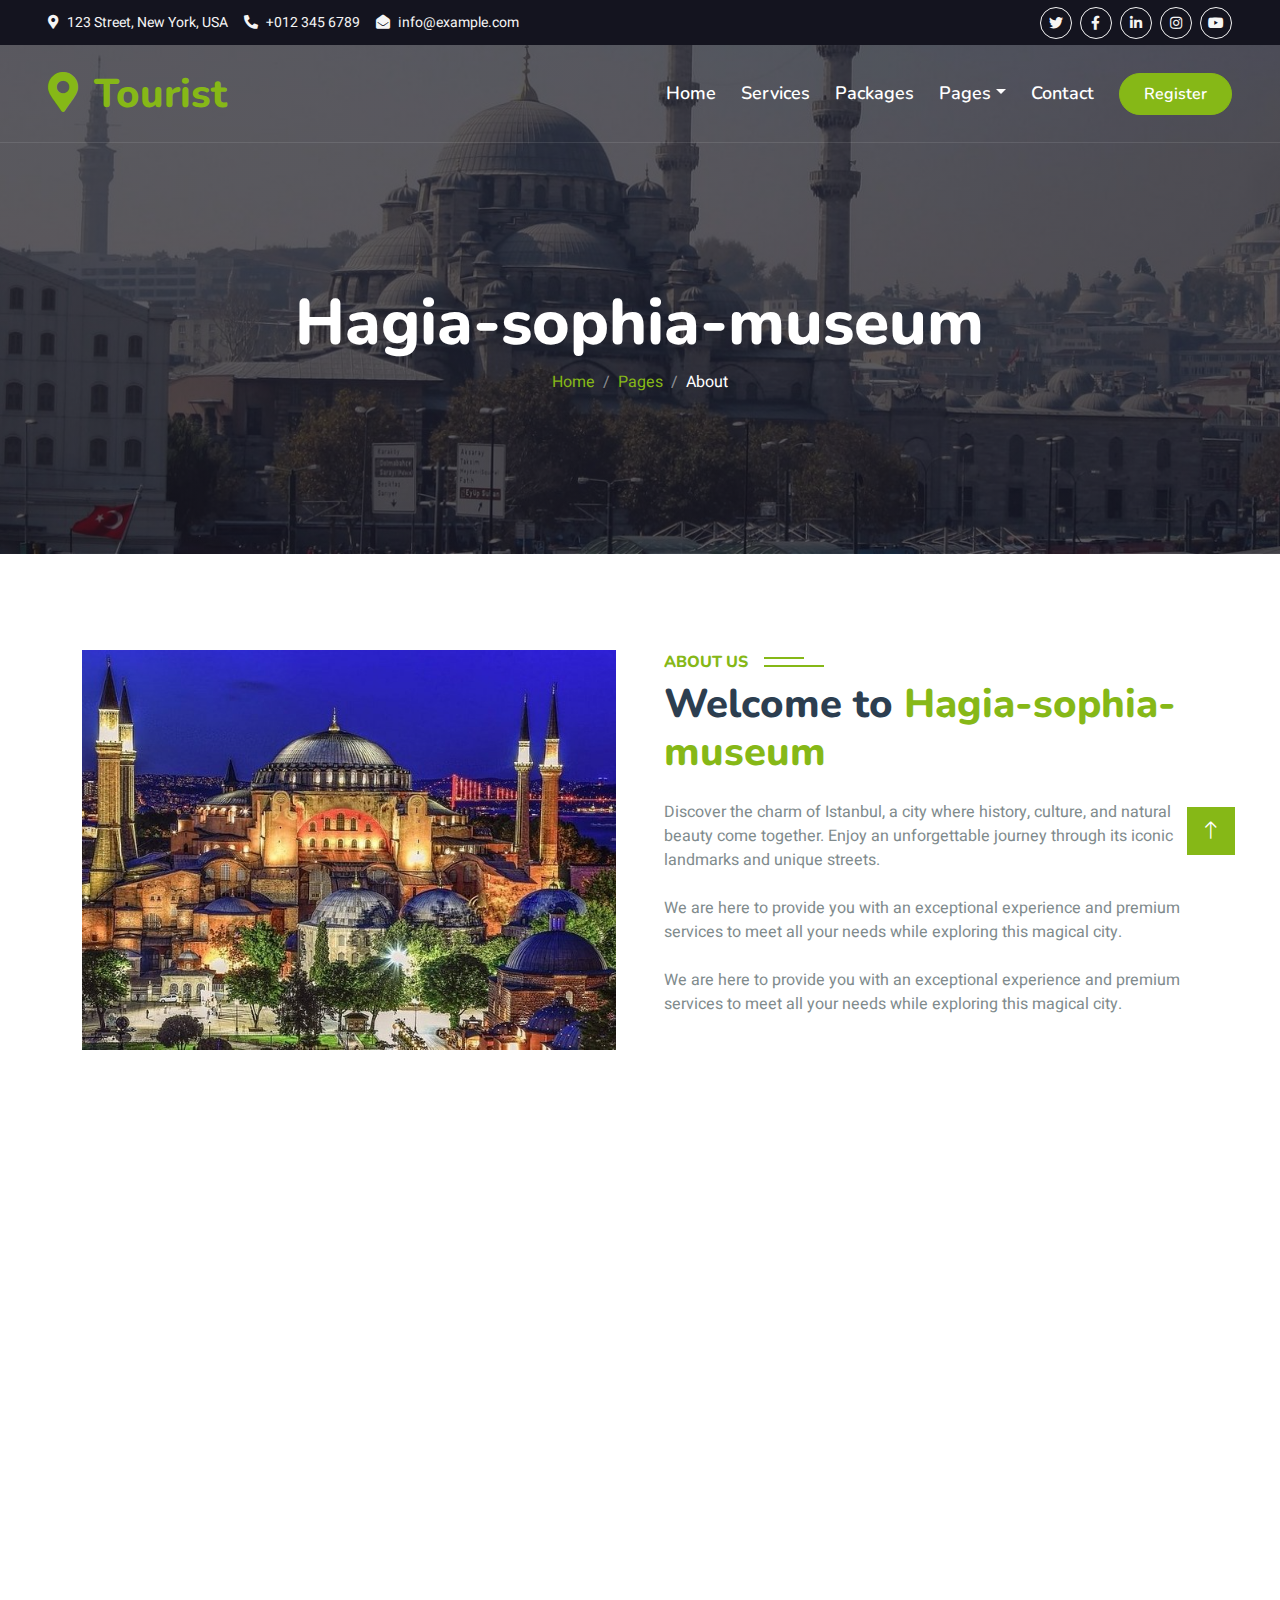
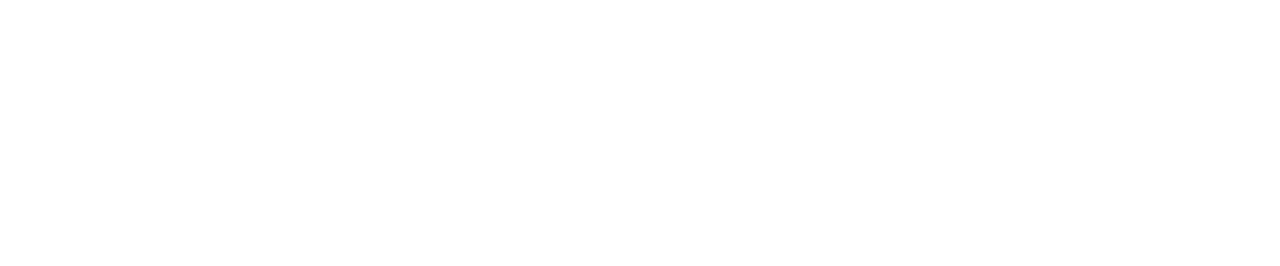
<file: raff.html>
<!DOCTYPE html>
<html lang="en">

<head>
    <meta charset="utf-8">
    <title>Tourist - Travel Agency HTML Template</title>
    <meta content="width=device-width, initial-scale=1.0" name="viewport">
    <meta content="" name="keywords">
    <meta content="" name="description">

    <!-- Favicon -->
    <link href="img/favicon.ico" rel="icon">

    <!-- Google Web Fonts -->
    <link rel="preconnect" href="https://fonts.googleapis.com">
    <link rel="preconnect" href="https://fonts.gstatic.com" crossorigin>
    <link href="https://fonts.googleapis.com/css2?family=Heebo:wght@400;500;600&family=Nunito:wght@600;700;800&display=swap" rel="stylesheet">

    <!-- Icon Font Stylesheet -->
    <link href="https://cdnjs.cloudflare.com/ajax/libs/font-awesome/5.10.0/css/all.min.css" rel="stylesheet">
    <link href="https://cdn.jsdelivr.net/npm/bootstrap-icons@1.4.1/font/bootstrap-icons.css" rel="stylesheet">

    <!-- Libraries Stylesheet -->
    <link href="lib/animate/animate.min.css" rel="stylesheet">
    <link href="lib/owlcarousel/assets/owl.carousel.min.css" rel="stylesheet">
    <link href="lib/tempusdominus/css/tempusdominus-bootstrap-4.min.css" rel="stylesheet" />

    <!-- Customized Bootstrap Stylesheet -->
    <link href="css/bootstrap.min.css" rel="stylesheet">

    <!-- Template Stylesheet -->
    <link href="css/style.css" rel="stylesheet">
</head>

<body>
    <!-- Spinner Start -->
    <div id="spinner" class="show bg-white position-fixed translate-middle w-100 vh-100 top-50 start-50 d-flex align-items-center justify-content-center">
        <div class="spinner-border text-primary" style="width: 3rem; height: 3rem;" role="status">
            <span class="sr-only">Loading...</span>
        </div>
    </div>
    <!-- Spinner End -->


    <!-- Topbar Start -->
    <div class="container-fluid bg-dark px-5 d-none d-lg-block">
        <div class="row gx-0">
            <div class="col-lg-8 text-center text-lg-start mb-2 mb-lg-0">
                <div class="d-inline-flex align-items-center" style="height: 45px;">
                    <small class="me-3 text-light"><i class="fa fa-map-marker-alt me-2"></i>123 Street, New York, USA</small>
                    <small class="me-3 text-light"><i class="fa fa-phone-alt me-2"></i>+012 345 6789</small>
                    <small class="text-light"><i class="fa fa-envelope-open me-2"></i>info@example.com</small>
                </div>
            </div>
            <div class="col-lg-4 text-center text-lg-end">
                <div class="d-inline-flex align-items-center" style="height: 45px;">
                    <a class="btn btn-sm btn-outline-light btn-sm-square rounded-circle me-2" href=""><i class="fab fa-twitter fw-normal"></i></a>
                    <a class="btn btn-sm btn-outline-light btn-sm-square rounded-circle me-2" href=""><i class="fab fa-facebook-f fw-normal"></i></a>
                    <a class="btn btn-sm btn-outline-light btn-sm-square rounded-circle me-2" href=""><i class="fab fa-linkedin-in fw-normal"></i></a>
                    <a class="btn btn-sm btn-outline-light btn-sm-square rounded-circle me-2" href=""><i class="fab fa-instagram fw-normal"></i></a>
                    <a class="btn btn-sm btn-outline-light btn-sm-square rounded-circle" href=""><i class="fab fa-youtube fw-normal"></i></a>
                </div>
            </div>
        </div>
    </div>
    <!-- Topbar End -->


    <!-- Navbar & Hero Start -->
    <div class="container-fluid position-relative p-0">
        <nav class="navbar navbar-expand-lg navbar-light px-4 px-lg-5 py-3 py-lg-0">
            <a href="" class="navbar-brand p-0">
                <h1 class="text-primary m-0"><i class="fa fa-map-marker-alt me-3"></i>Tourist</h1>
                <!-- <img src="img/logo.png" alt="Logo"> -->
            </a>
            <button class="navbar-toggler" type="button" data-bs-toggle="collapse" data-bs-target="#navbarCollapse">
                <span class="fa fa-bars"></span>
            </button>
            <div class="collapse navbar-collapse" id="navbarCollapse">
                <div class="navbar-nav ms-auto py-0">
                    <a href="index.html" class="nav-item nav-link">Home</a>
                    <!-- <a href="about.html" class="nav-item nav-link active">About</a> -->
                    <a href="service.html" class="nav-item nav-link">Services</a>  
                    <a href="package.html" class="nav-item nav-link">Packages</a>
                    <div class="nav-item dropdown">
                        <a href="#" class="nav-link dropdown-toggle" data-bs-toggle="dropdown">Pages</a>
                        <div class="dropdown-menu m-0">
                            <a href="destination.html" class="dropdown-item">Destination</a>
                            <a href="booking.html" class="dropdown-item">Booking</a>
                            <a href="team.html" class="dropdown-item">Travel Guides</a>
                            <a href="testimonial.html" class="dropdown-item">Testimonial</a>
                            <a href="404.html" class="dropdown-item">404 Page</a>
                        </div>
                    </div>
                    <a href="contact.html" class="nav-item nav-link">Contact</a>
                </div>
                <a href="" class="btn btn-primary rounded-pill py-2 px-4">Register</a>
            </div>
        </nav>

        <div class="container-fluid bg-primary py-5 mb-5 hero-header">
            <div class="container py-5">
                <div class="row justify-content-center py-5">
                    <div class="col-lg-10 pt-lg-5 mt-lg-5 text-center">
                        <h1 class="display-3 text-white animated slideInDown"> Hagia-sophia-museum</h1>
                        <nav aria-label="breadcrumb">
                            <ol class="breadcrumb justify-content-center">
                                <li class="breadcrumb-item"><a href="#">Home</a></li>
                                <li class="breadcrumb-item"><a href="#">Pages</a></li>
                                <li class="breadcrumb-item text-white active" aria-current="page">About</li>
                            </ol>
                        </nav>
                    </div>
                </div>
            </div>
        </div>
    </div>
    <!-- Navbar & Hero End -->


    <!-- About Start -->
    <div class="container-xxl py-5">
        <div class="container">
            <div class="row g-5">
                <div class="col-lg-6 wow fadeInUp" data-wow-delay="0.1s" style="min-height: 400px;">
                    <div class="position-relative h-100">
                        <img class="img-fluid position-absolute w-100 h-100" src="Places/hagia-sophia-museum-by.jpg" alt="" style="object-fit: cover;">
                    </div>
                </div>
                <div class="col-lg-6 wow fadeInUp" data-wow-delay="0.3s">
                    <h6 class="section-title bg-white text-start text-primary pe-3">About Us</h6>
                    <h1 class="mb-4">Welcome to <span class="text-primary">Hagia-sophia-museum
                    </span></h1>
                    <p class="mb-4">Discover the charm of Istanbul, a city where history, culture, and natural beauty come together. Enjoy an unforgettable journey through its iconic landmarks and unique streets.</p>
                    <p class="mb-4">We are here to provide you with an exceptional experience and premium services to meet all your needs while exploring this magical city.</p>
                    <p class="mb-4">We are here to provide you with an exceptional experience and premium services to meet all your needs while exploring this magical city.</p>

                </div>

                <div class="col-lg- col-md-6 wow fadeInUp" data-wow-delay="0.1s">
                    <div class="package-item">
                 
                        <div class="d-flex border-bottom">
                            <small class="flex-fill text-center border-end py-2"><i class="fa fa-map-marker-alt text-primary me-2"></i>Thailand</small>
                            <small class="flex-fill text-center border-end py-2"><i class="fa fa-calendar-alt text-primary me-2"></i>3 days</small>
                            <small class="flex-fill text-center py-2"><i class="fa fa-user text-primary me-2"></i>2 Person</small>
                        </div>
                        <div class="text-center p-4">
                            <h3 class="mb-0">$149.00</h3>
                            <div class="mb-3">
                                <small class="fa fa-star text-primary"></small>
                                <small class="fa fa-star text-primary"></small>
                                <small class="fa fa-star text-primary"></small>
                                <small class="fa fa-star text-primary"></small>
                                <small class="fa fa-star text-primary"></small>
                            </div>
                            <p>Tempor erat elitr rebum at clita. Diam dolor diam ipsum sit diam amet diam eos</p>
                            <div class="d-flex justify-content-center mb-2">
                                <a href="#" class="btn btn-sm btn-primary px-3 border-end" style="border-radius: 30px 0 0 30px;">Read More</a>
                                <a href="#" class="btn btn-sm btn-primary px-3" style="border-radius: 0 30px 30px 0;">Book Now</a>
                            </div>
                        </div>
                    </div>
                </div>

                 <div class="col-lg-6 col-md-6 wow fadeInUp" data-wow-delay="0.3s">
                    <iframe class="position-relative rounded w-100 h-100"
                        src="https://www.google.com/maps/embed?pb=!1m18!1m12!1m3!1d3001156.4288297426!2d-78.01371936852176!3d42.72876761954724!2m3!1f0!2f0!3f0!3m2!1i1024!2i768!4f13.1!3m3!1m2!1s0x4ccc4bf0f123a5a9%3A0xddcfc6c1de189567!2sNew%20York%2C%20USA!5e0!3m2!1sen!2sbd!4v1603794290143!5m2!1sen!2sbd"
                        frameborder="0" style="min-height: 200px; border:0;" allowfullscreen="" aria-hidden="false"
                        tabindex="0"></iframe>
                </div>
            </div>
        </div>
    </div>
    <!-- About End -->

    <!-- Testimonial Start -->
    <!-- <div class="container-xxl py-5 wow fadeInUp" data-wow-delay="0.1s">
        <div class="container">
            <div class="text-center">
                <h6 class="section-title bg-white text-center text-primary px-3">Testimonial</h6>
                <h1 class="mb-5">Our Clients Say!!!</h1>
            </div>
            <div class="owl-carousel testimonial-carousel position-relative">
                <div class="testimonial-item bg-white text-center border p-4">
                    <img class="bg-white rounded-circle shadow p-1 mx-auto mb-3" src="img/testimonial-1.jpg" style="width: 80px; height: 80px;">
                    <h5 class="mb-0">John Doe</h5>
                    <p>New York, USA</p>
                    <p class="mb-0">Tempor erat elitr rebum at clita. Diam dolor diam ipsum sit diam amet diam et eos. Clita erat ipsum et lorem et sit.</p>
                </div>
                <div class="testimonial-item bg-white text-center border p-4">
                    <img class="bg-white rounded-circle shadow p-1 mx-auto mb-3" src="img/testimonial-2.jpg" style="width: 80px; height: 80px;">
                    <h5 class="mb-0">John Doe</h5>
                    <p>New York, USA</p>
                    <p class="mt-2 mb-0">Tempor erat elitr rebum at clita. Diam dolor diam ipsum sit diam amet diam et eos. Clita erat ipsum et lorem et sit.</p>
                </div>
                <div class="testimonial-item bg-white text-center border p-4">
                    <img class="bg-white rounded-circle shadow p-1 mx-auto mb-3" src="img/testimonial-3.jpg" style="width: 80px; height: 80px;">
                    <h5 class="mb-0">John Doe</h5>
                    <p>New York, USA</p>
                    <p class="mt-2 mb-0">Tempor erat elitr rebum at clita. Diam dolor diam ipsum sit diam amet diam et eos. Clita erat ipsum et lorem et sit.</p>
                </div>
                <div class="testimonial-item bg-white text-center border p-4">
                    <img class="bg-white rounded-circle shadow p-1 mx-auto mb-3" src="img/testimonial-4.jpg" style="width: 80px; height: 80px;">
                    <h5 class="mb-0">John Doe</h5>
                    <p>New York, USA</p>
                    <p class="mt-2 mb-0">Tempor erat elitr rebum at clita. Diam dolor diam ipsum sit diam amet diam et eos. Clita erat ipsum et lorem et sit.</p>
                </div>
            </div>
        </div>
    </div> -->
    <!-- Testimonial End -->
        

    <!-- Footer Start -->
    <div class="container-fluid bg-dark text-light footer pt-5 mt-5 wow fadeIn" data-wow-delay="0.1s">
        <div class="container py-5">
            <div class="row g-5">
                <div class="col-lg-3 col-md-6">
                    <h4 class="text-white mb-3">Company</h4>
                    <a class="btn btn-link" href="">About Us</a>
                    <a class="btn btn-link" href="">Contact Us</a>
                    <a class="btn btn-link" href="">Privacy Policy</a>
                    <a class="btn btn-link" href="">Terms & Condition</a>
                    <a class="btn btn-link" href="">FAQs & Help</a>
                </div>
                <div class="col-lg-3 col-md-6">
                    <h4 class="text-white mb-3">Contact</h4>
                    <p class="mb-2"><i class="fa fa-map-marker-alt me-3"></i>123 Street, New York, USA</p>
                    <p class="mb-2"><i class="fa fa-phone-alt me-3"></i>+012 345 67890</p>
                    <p class="mb-2"><i class="fa fa-envelope me-3"></i>info@example.com</p>
                    <div class="d-flex pt-2">
                        <a class="btn btn-outline-light btn-social" href=""><i class="fab fa-twitter"></i></a>
                        <a class="btn btn-outline-light btn-social" href=""><i class="fab fa-facebook-f"></i></a>
                        <a class="btn btn-outline-light btn-social" href=""><i class="fab fa-youtube"></i></a>
                        <a class="btn btn-outline-light btn-social" href=""><i class="fab fa-linkedin-in"></i></a>
                    </div>
                </div>
                <div class="col-lg-3 col-md-6">
                    <h4 class="text-white mb-3">Gallery</h4>
                    <div class="row g-2 pt-2">
                        <div class="col-4">
                            <img class="img-fluid bg-light p-1" src="img/package-1.jpg" alt="">
                        </div>
                        <div class="col-4">
                            <img class="img-fluid bg-light p-1" src="img/package-2.jpg" alt="">
                        </div>
                        <div class="col-4">
                            <img class="img-fluid bg-light p-1" src="img/package-3.jpg" alt="">
                        </div>
                        <div class="col-4">
                            <img class="img-fluid bg-light p-1" src="img/package-2.jpg" alt="">
                        </div>
                        <div class="col-4">
                            <img class="img-fluid bg-light p-1" src="img/package-3.jpg" alt="">
                        </div>
                        <div class="col-4">
                            <img class="img-fluid bg-light p-1" src="img/package-1.jpg" alt="">
                        </div>
                    </div>
                </div>
                <div class="col-lg-3 col-md-6">
                    <h4 class="text-white mb-3">Newsletter</h4>
                    <p>Dolor amet sit justo amet elitr clita ipsum elitr est.</p>
                    <div class="position-relative mx-auto" style="max-width: 400px;">
                        <input class="form-control border-primary w-100 py-3 ps-4 pe-5" type="text" placeholder="Your email">
                        <button type="button" class="btn btn-primary py-2 position-absolute top-0 end-0 mt-2 me-2">SignUp</button>
                    </div>
                </div>
            </div>
        </div>
        <div class="container">
            <div class="copyright">
                <div class="row">
                    <div class="col-md-6 text-center text-md-start mb-3 mb-md-0">
                        &copy; <a class="border-bottom" href="#">Your Site Name</a>, All Right Reserved.

                        <!--/*** This template is free as long as you keep the footer author’s credit link/attribution link/backlink. If you'd like to use the template without the footer author’s credit link/attribution link/backlink, you can purchase the Credit Removal License from "https://htmlcodex.com/credit-removal". Thank you for your support. ***/-->
                        Designed By <a class="border-bottom" href="https://htmlcodex.com">HTML Codex</a>
                    </div>
                    <div class="col-md-6 text-center text-md-end">
                        <div class="footer-menu">
                            <a href="">Home</a>
                            <a href="">Cookies</a>
                            <a href="">Help</a>
                            <a href="">FQAs</a>
                        </div>
                    </div>
                </div>
            </div>
        </div>
    </div>
    <!-- Footer End -->


    <!-- Back to Top -->
    <a href="#" class="btn btn-lg btn-primary btn-lg-square back-to-top"><i class="bi bi-arrow-up"></i></a>


    <!-- JavaScript Libraries -->
    <script src="https://code.jquery.com/jquery-3.4.1.min.js"></script>
    <script src="https://cdn.jsdelivr.net/npm/bootstrap@5.0.0/dist/js/bootstrap.bundle.min.js"></script>
    <script src="lib/wow/wow.min.js"></script>
    <script src="lib/easing/easing.min.js"></script>
    <script src="lib/waypoints/waypoints.min.js"></script>
    <script src="lib/owlcarousel/owl.carousel.min.js"></script>
    <script src="lib/tempusdominus/js/moment.min.js"></script>
    <script src="lib/tempusdominus/js/moment-timezone.min.js"></script>
    <script src="lib/tempusdominus/js/tempusdominus-bootstrap-4.min.js"></script>

    <!-- Template Javascript -->
    <script src="js/main.js"></script>
</body>

</html>
</file>
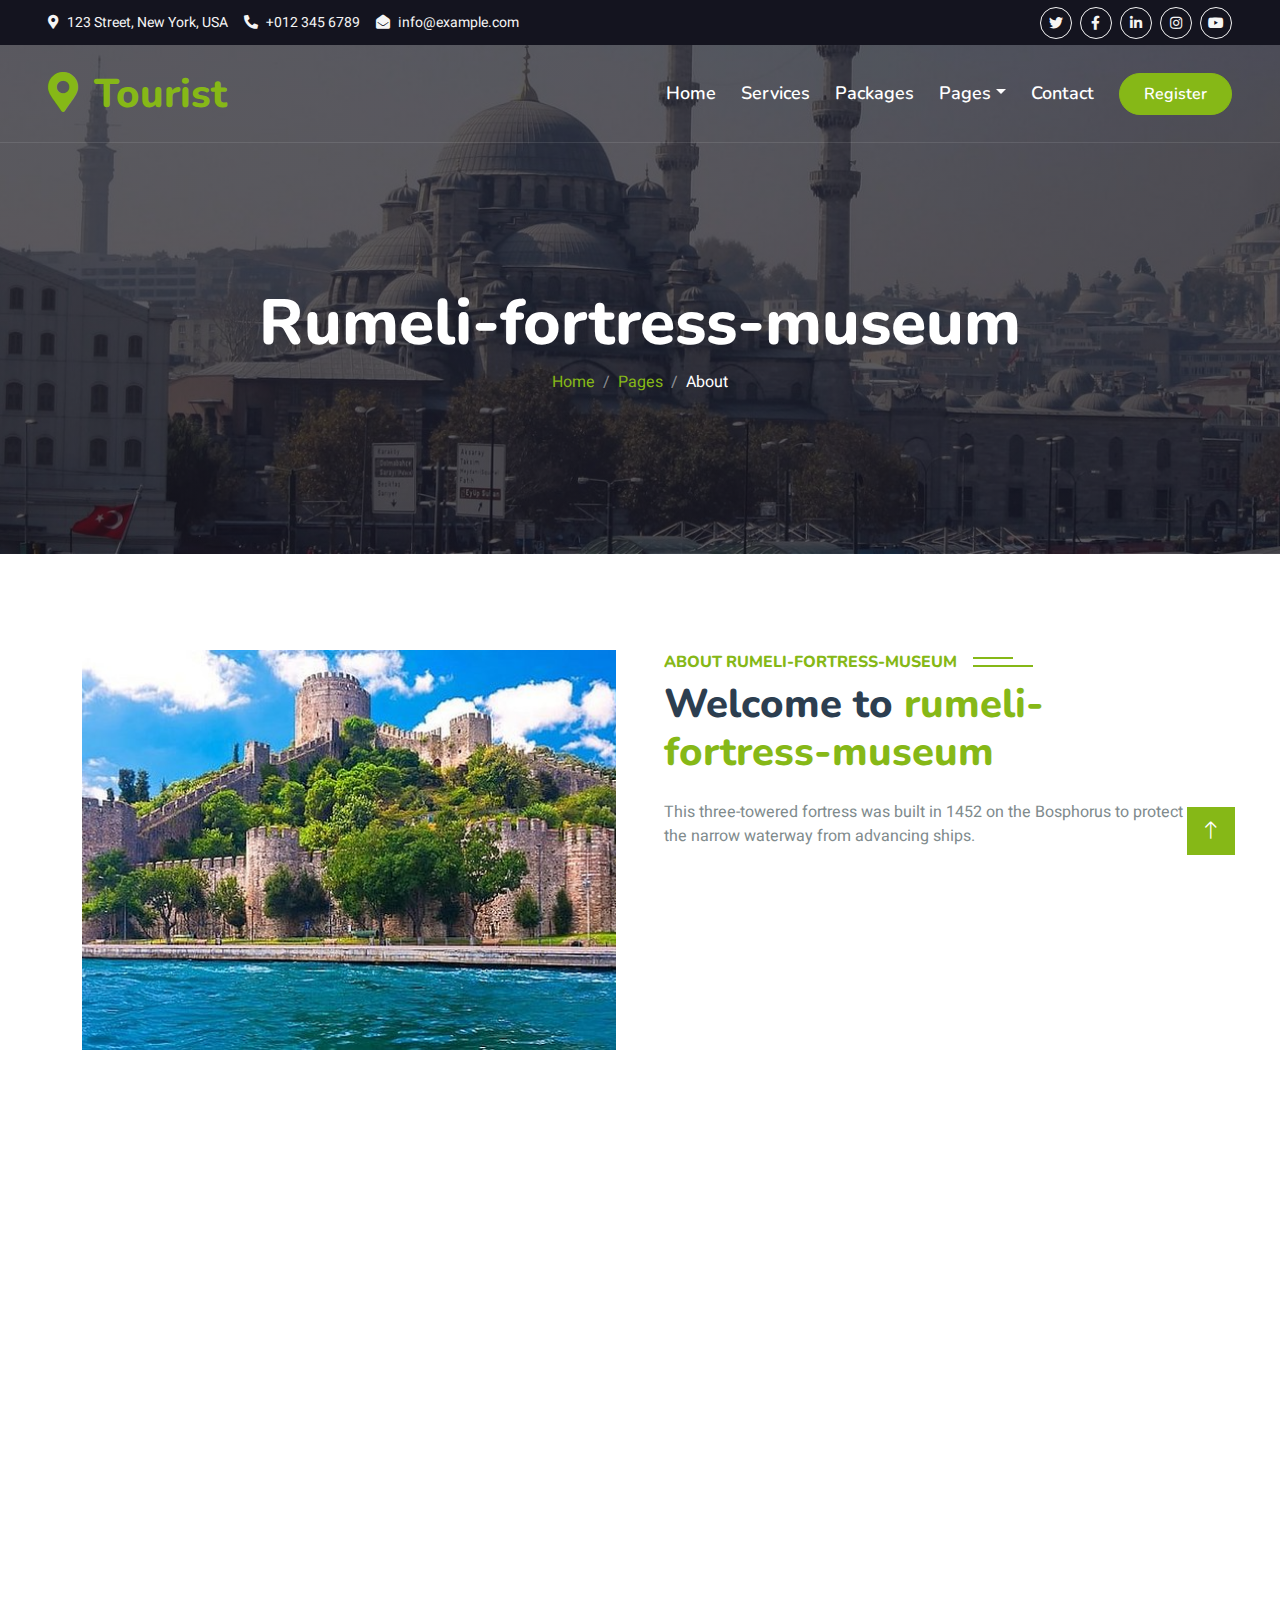
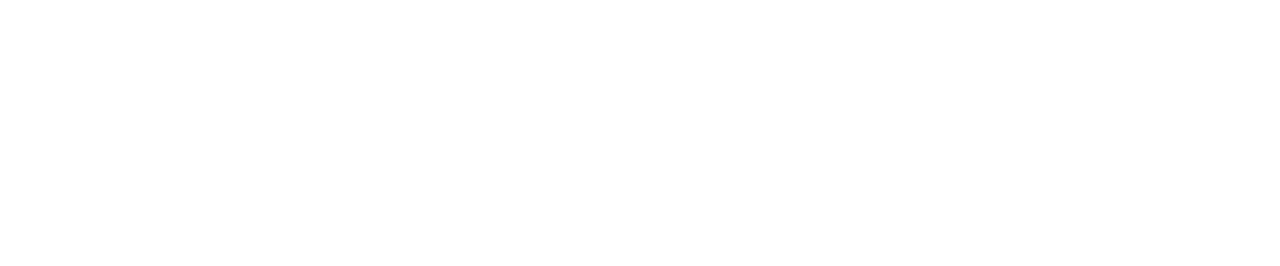
<file: Rumeli.html>
<!DOCTYPE html>
<html lang="en">

<head>
    <meta charset="utf-8">
    <title>Tourist - Travel Agency HTML Template</title>
    <meta content="width=device-width, initial-scale=1.0" name="viewport">
    <meta content="" name="keywords">
    <meta content="" name="description">

    <!-- Favicon -->
    <link href="img/favicon.ico" rel="icon">

    <!-- Google Web Fonts -->
    <link rel="preconnect" href="https://fonts.googleapis.com">
    <link rel="preconnect" href="https://fonts.gstatic.com" crossorigin>
    <link href="https://fonts.googleapis.com/css2?family=Heebo:wght@400;500;600&family=Nunito:wght@600;700;800&display=swap" rel="stylesheet">

    <!-- Icon Font Stylesheet -->
    <link href="https://cdnjs.cloudflare.com/ajax/libs/font-awesome/5.10.0/css/all.min.css" rel="stylesheet">
    <link href="https://cdn.jsdelivr.net/npm/bootstrap-icons@1.4.1/font/bootstrap-icons.css" rel="stylesheet">

    <!-- Libraries Stylesheet -->
    <link href="lib/animate/animate.min.css" rel="stylesheet">
    <link href="lib/owlcarousel/assets/owl.carousel.min.css" rel="stylesheet">
    <link href="lib/tempusdominus/css/tempusdominus-bootstrap-4.min.css" rel="stylesheet" />

    <!-- Customized Bootstrap Stylesheet -->
    <link href="css/bootstrap.min.css" rel="stylesheet">

    <!-- Template Stylesheet -->
    <link href="css/style.css" rel="stylesheet">
</head>

<body>
    <!-- Spinner Start -->
    <div id="spinner" class="show bg-white position-fixed translate-middle w-100 vh-100 top-50 start-50 d-flex align-items-center justify-content-center">
        <div class="spinner-border text-primary" style="width: 3rem; height: 3rem;" role="status">
            <span class="sr-only">Loading...</span>
        </div>
    </div>
    <!-- Spinner End -->


    <!-- Topbar Start -->
    <div class="container-fluid bg-dark px-5 d-none d-lg-block">
        <div class="row gx-0">
            <div class="col-lg-8 text-center text-lg-start mb-2 mb-lg-0">
                <div class="d-inline-flex align-items-center" style="height: 45px;">
                    <small class="me-3 text-light"><i class="fa fa-map-marker-alt me-2"></i>123 Street, New York, USA</small>
                    <small class="me-3 text-light"><i class="fa fa-phone-alt me-2"></i>+012 345 6789</small>
                    <small class="text-light"><i class="fa fa-envelope-open me-2"></i>info@example.com</small>
                </div>
            </div>
            <div class="col-lg-4 text-center text-lg-end">
                <div class="d-inline-flex align-items-center" style="height: 45px;">
                    <a class="btn btn-sm btn-outline-light btn-sm-square rounded-circle me-2" href=""><i class="fab fa-twitter fw-normal"></i></a>
                    <a class="btn btn-sm btn-outline-light btn-sm-square rounded-circle me-2" href=""><i class="fab fa-facebook-f fw-normal"></i></a>
                    <a class="btn btn-sm btn-outline-light btn-sm-square rounded-circle me-2" href=""><i class="fab fa-linkedin-in fw-normal"></i></a>
                    <a class="btn btn-sm btn-outline-light btn-sm-square rounded-circle me-2" href=""><i class="fab fa-instagram fw-normal"></i></a>
                    <a class="btn btn-sm btn-outline-light btn-sm-square rounded-circle" href=""><i class="fab fa-youtube fw-normal"></i></a>
                </div>
            </div>
        </div>
    </div>
    <!-- Topbar End -->


    <!-- Navbar & Hero Start -->
    <div class="container-fluid position-relative p-0">
        <nav class="navbar navbar-expand-lg navbar-light px-4 px-lg-5 py-3 py-lg-0">
            <a href="" class="navbar-brand p-0">
                <h1 class="text-primary m-0"><i class="fa fa-map-marker-alt me-3"></i>Tourist</h1>
                <!-- <img src="img/logo.png" alt="Logo"> -->
            </a>
            <button class="navbar-toggler" type="button" data-bs-toggle="collapse" data-bs-target="#navbarCollapse">
                <span class="fa fa-bars"></span>
            </button>
            <div class="collapse navbar-collapse" id="navbarCollapse">
                <div class="navbar-nav ms-auto py-0">
                    <a href="index.html" class="nav-item nav-link">Home</a>
                    <!-- <a href="about.html" class="nav-item nav-link active">About</a> -->
                    <a href="service.html" class="nav-item nav-link">Services</a>  
                    <a href="package.html" class="nav-item nav-link">Packages</a>
                    <div class="nav-item dropdown">
                        <a href="#" class="nav-link dropdown-toggle" data-bs-toggle="dropdown">Pages</a>
                        <div class="dropdown-menu m-0">
                            <a href="destination.html" class="dropdown-item">Destination</a>
                            <a href="booking.html" class="dropdown-item">Booking</a>
                            <a href="team.html" class="dropdown-item">Travel Guides</a>
                            <a href="testimonial.html" class="dropdown-item">Testimonial</a>
                            <a href="404.html" class="dropdown-item">404 Page</a>
                        </div>
                    </div>
                    <a href="contact.html" class="nav-item nav-link">Contact</a>
                </div>
                <a href="" class="btn btn-primary rounded-pill py-2 px-4">Register</a>
            </div>
        </nav>

        <div class="container-fluid bg-primary py-5 mb-5 hero-header">
            <div class="container py-5">
                <div class="row justify-content-center py-5">
                    <div class="col-lg-10 pt-lg-5 mt-lg-5 text-center">
                        <h1 class="display-3 text-white animated slideInDown"> Rumeli-fortress-museum</h1>
                        <nav aria-label="breadcrumb">
                            <ol class="breadcrumb justify-content-center">
                                <li class="breadcrumb-item"><a href="#">Home</a></li>
                                <li class="breadcrumb-item"><a href="#">Pages</a></li>
                                <li class="breadcrumb-item text-white active" aria-current="page">About</li>
                            </ol>
                        </nav>
                    </div>
                </div>
            </div>
        </div>
    </div>
    <!-- Navbar & Hero End -->


    <!-- About Start -->
    <div class="container-xxl py-5">
        <div class="container">
            <div class="row g-5">
                <div class="col-lg-6 wow fadeInUp" data-wow-delay="0.1s" style="min-height: 400px;">
                    <div class="position-relative h-100">
                        <img class="img-fluid position-absolute w-100 h-100" src="Places/rumeli-fortress-museum.jpg" alt="" style="object-fit: cover;">
                    </div>
                </div>
                <div class="col-lg-6 wow fadeInUp" data-wow-delay="0.3s">
                    <h6 class="section-title bg-white text-start text-primary pe-3">About rumeli-fortress-museum</h6>
                    <h1 class="mb-4">Welcome to <span class="text-primary">rumeli-fortress-museum
                    </span></h1>
                    <p class="mb-4">This three-towered fortress was built in 1452 on the Bosphorus to protect the narrow waterway from advancing ships.</p>

                </div>

                <div class="col-lg- col-md-6 wow fadeInUp" data-wow-delay="0.1s">
                    <div class="package-item">
                 
                        <div class="d-flex border-bottom">
                            <small class="flex-fill text-center border-end py-2"><i class="fa fa-map-marker-alt text-primary me-2"></i>Thailand</small>
                            <small class="flex-fill text-center border-end py-2"><i class="fa fa-calendar-alt text-primary me-2"></i>3 days</small>
                            <small class="flex-fill text-center py-2"><i class="fa fa-user text-primary me-2"></i>2 Person</small>
                        </div>
                        <div class="text-center p-4">
                            <h3 class="mb-0">$149.00</h3>
                            <div class="mb-3">
                                <small class="fa fa-star text-primary"></small>
                                <small class="fa fa-star text-primary"></small>
                                <small class="fa fa-star text-primary"></small>
                                <small class="fa fa-star text-primary"></small>
                                <small class="fa fa-star text-primary"></small>
                            </div>
                            <p>Tempor erat elitr rebum at clita. Diam dolor diam ipsum sit diam amet diam eos</p>
                            <div class="d-flex justify-content-center mb-2">
                                <a href="#" class="btn btn-sm btn-primary px-3 border-end" style="border-radius: 30px 0 0 30px;">Read More</a>
                                <a href="#" class="btn btn-sm btn-primary px-3" style="border-radius: 0 30px 30px 0;">Book Now</a>
                            </div>
                        </div>
                    </div>
                </div>

                 <div class="col-lg-6 col-md-6 wow fadeInUp" data-wow-delay="0.3s">
                    <iframe class="position-relative rounded w-100 h-100"
                        src="https://www.google.com/maps/embed?pb=!1m18!1m12!1m3!1d3001156.4288297426!2d-78.01371936852176!3d42.72876761954724!2m3!1f0!2f0!3f0!3m2!1i1024!2i768!4f13.1!3m3!1m2!1s0x4ccc4bf0f123a5a9%3A0xddcfc6c1de189567!2sNew%20York%2C%20USA!5e0!3m2!1sen!2sbd!4v1603794290143!5m2!1sen!2sbd"
                        frameborder="0" style="min-height: 200px; border:0;" allowfullscreen="" aria-hidden="false"
                        tabindex="0"></iframe>
                </div>
            </div>
        </div>
    </div>
    <!-- About End -->

    <!-- Testimonial Start -->
    <!-- <div class="container-xxl py-5 wow fadeInUp" data-wow-delay="0.1s">
        <div class="container">
            <div class="text-center">
                <h6 class="section-title bg-white text-center text-primary px-3">Testimonial</h6>
                <h1 class="mb-5">Our Clients Say!!!</h1>
            </div>
            <div class="owl-carousel testimonial-carousel position-relative">
                <div class="testimonial-item bg-white text-center border p-4">
                    <img class="bg-white rounded-circle shadow p-1 mx-auto mb-3" src="img/testimonial-1.jpg" style="width: 80px; height: 80px;">
                    <h5 class="mb-0">John Doe</h5>
                    <p>New York, USA</p>
                    <p class="mb-0">Tempor erat elitr rebum at clita. Diam dolor diam ipsum sit diam amet diam et eos. Clita erat ipsum et lorem et sit.</p>
                </div>
                <div class="testimonial-item bg-white text-center border p-4">
                    <img class="bg-white rounded-circle shadow p-1 mx-auto mb-3" src="img/testimonial-2.jpg" style="width: 80px; height: 80px;">
                    <h5 class="mb-0">John Doe</h5>
                    <p>New York, USA</p>
                    <p class="mt-2 mb-0">Tempor erat elitr rebum at clita. Diam dolor diam ipsum sit diam amet diam et eos. Clita erat ipsum et lorem et sit.</p>
                </div>
                <div class="testimonial-item bg-white text-center border p-4">
                    <img class="bg-white rounded-circle shadow p-1 mx-auto mb-3" src="img/testimonial-3.jpg" style="width: 80px; height: 80px;">
                    <h5 class="mb-0">John Doe</h5>
                    <p>New York, USA</p>
                    <p class="mt-2 mb-0">Tempor erat elitr rebum at clita. Diam dolor diam ipsum sit diam amet diam et eos. Clita erat ipsum et lorem et sit.</p>
                </div>
                <div class="testimonial-item bg-white text-center border p-4">
                    <img class="bg-white rounded-circle shadow p-1 mx-auto mb-3" src="img/testimonial-4.jpg" style="width: 80px; height: 80px;">
                    <h5 class="mb-0">John Doe</h5>
                    <p>New York, USA</p>
                    <p class="mt-2 mb-0">Tempor erat elitr rebum at clita. Diam dolor diam ipsum sit diam amet diam et eos. Clita erat ipsum et lorem et sit.</p>
                </div>
            </div>
        </div>
    </div> -->
    <!-- Testimonial End -->
        

    <!-- Footer Start -->
    <div class="container-fluid bg-dark text-light footer pt-5 mt-5 wow fadeIn" data-wow-delay="0.1s">
        <div class="container py-5">
            <div class="row g-5">
                <div class="col-lg-3 col-md-6">
                    <h4 class="text-white mb-3">Company</h4>
                    <a class="btn btn-link" href="">About Us</a>
                    <a class="btn btn-link" href="">Contact Us</a>
                    <a class="btn btn-link" href="">Privacy Policy</a>
                    <a class="btn btn-link" href="">Terms & Condition</a>
                    <a class="btn btn-link" href="">FAQs & Help</a>
                </div>
                <div class="col-lg-3 col-md-6">
                    <h4 class="text-white mb-3">Contact</h4>
                    <p class="mb-2"><i class="fa fa-map-marker-alt me-3"></i>123 Street, New York, USA</p>
                    <p class="mb-2"><i class="fa fa-phone-alt me-3"></i>+012 345 67890</p>
                    <p class="mb-2"><i class="fa fa-envelope me-3"></i>info@example.com</p>
                    <div class="d-flex pt-2">
                        <a class="btn btn-outline-light btn-social" href=""><i class="fab fa-twitter"></i></a>
                        <a class="btn btn-outline-light btn-social" href=""><i class="fab fa-facebook-f"></i></a>
                        <a class="btn btn-outline-light btn-social" href=""><i class="fab fa-youtube"></i></a>
                        <a class="btn btn-outline-light btn-social" href=""><i class="fab fa-linkedin-in"></i></a>
                    </div>
                </div>
                <div class="col-lg-3 col-md-6">
                    <h4 class="text-white mb-3">Gallery</h4>
                    <div class="row g-2 pt-2">
                        <div class="col-4">
                            <img class="img-fluid bg-light p-1" src="img/package-1.jpg" alt="">
                        </div>
                        <div class="col-4">
                            <img class="img-fluid bg-light p-1" src="img/package-2.jpg" alt="">
                        </div>
                        <div class="col-4">
                            <img class="img-fluid bg-light p-1" src="img/package-3.jpg" alt="">
                        </div>
                        <div class="col-4">
                            <img class="img-fluid bg-light p-1" src="img/package-2.jpg" alt="">
                        </div>
                        <div class="col-4">
                            <img class="img-fluid bg-light p-1" src="img/package-3.jpg" alt="">
                        </div>
                        <div class="col-4">
                            <img class="img-fluid bg-light p-1" src="img/package-1.jpg" alt="">
                        </div>
                    </div>
                </div>
                <div class="col-lg-3 col-md-6">
                    <h4 class="text-white mb-3">Newsletter</h4>
                    <p>Dolor amet sit justo amet elitr clita ipsum elitr est.</p>
                    <div class="position-relative mx-auto" style="max-width: 400px;">
                        <input class="form-control border-primary w-100 py-3 ps-4 pe-5" type="text" placeholder="Your email">
                        <button type="button" class="btn btn-primary py-2 position-absolute top-0 end-0 mt-2 me-2">SignUp</button>
                    </div>
                </div>
            </div>
        </div>
        <div class="container">
            <div class="copyright">
                <div class="row">
                    <div class="col-md-6 text-center text-md-start mb-3 mb-md-0">
                        &copy; <a class="border-bottom" href="#">Your Site Name</a>, All Right Reserved.

                        <!--/*** This template is free as long as you keep the footer author’s credit link/attribution link/backlink. If you'd like to use the template without the footer author’s credit link/attribution link/backlink, you can purchase the Credit Removal License from "https://htmlcodex.com/credit-removal". Thank you for your support. ***/-->
                        Designed By <a class="border-bottom" href="https://htmlcodex.com">HTML Codex</a>
                    </div>
                    <div class="col-md-6 text-center text-md-end">
                        <div class="footer-menu">
                            <a href="">Home</a>
                            <a href="">Cookies</a>
                            <a href="">Help</a>
                            <a href="">FQAs</a>
                        </div>
                    </div>
                </div>
            </div>
        </div>
    </div>
    <!-- Footer End -->


    <!-- Back to Top -->
    <a href="#" class="btn btn-lg btn-primary btn-lg-square back-to-top"><i class="bi bi-arrow-up"></i></a>


    <!-- JavaScript Libraries -->
    <script src="https://code.jquery.com/jquery-3.4.1.min.js"></script>
    <script src="https://cdn.jsdelivr.net/npm/bootstrap@5.0.0/dist/js/bootstrap.bundle.min.js"></script>
    <script src="lib/wow/wow.min.js"></script>
    <script src="lib/easing/easing.min.js"></script>
    <script src="lib/waypoints/waypoints.min.js"></script>
    <script src="lib/owlcarousel/owl.carousel.min.js"></script>
    <script src="lib/tempusdominus/js/moment.min.js"></script>
    <script src="lib/tempusdominus/js/moment-timezone.min.js"></script>
    <script src="lib/tempusdominus/js/tempusdominus-bootstrap-4.min.js"></script>

    <!-- Template Javascript -->
    <script src="js/main.js"></script>
</body>

</html>
</file>
<file: css/style.css>
/********** Template CSS **********/
:root {
    --primary: #86B817;
    --secondary: #FE8800;
    --light: #F5F5F5;
    --dark: #14141F;
}

.fw-medium {
    font-weight: 600 !important;
}

.fw-semi-bold {
    font-weight: 700 !important;
}

.back-to-top {
    position: fixed;
    display: none;
    right: 45px;
    bottom: 45px;
    z-index: 99;
}


/*** Spinner ***/
#spinner {
    opacity: 0;
    visibility: hidden;
    transition: opacity .5s ease-out, visibility 0s linear .5s;
    z-index: 99999;
}

#spinner.show {
    transition: opacity .5s ease-out, visibility 0s linear 0s;
    visibility: visible;
    opacity: 1;
}


/*** Button ***/
.btn {
    font-family: 'Nunito', sans-serif;
    font-weight: 600;
    transition: .5s;
}

.btn.btn-primary,
.btn.btn-secondary {
    color: #FFFFFF;
}

.btn-square {
    width: 38px;
    height: 38px;
}

.btn-sm-square {
    width: 32px;
    height: 32px;
}

.btn-lg-square {
    width: 48px;
    height: 48px;
}

.btn-square,
.btn-sm-square,
.btn-lg-square {
    padding: 0;
    display: flex;
    align-items: center;
    justify-content: center;
    font-weight: normal;
    border-radius: 0px;
}


/*** Navbar ***/
.navbar-light .navbar-nav .nav-link {
    font-family: 'Nunito', sans-serif;
    position: relative;
    margin-right: 25px;
    padding: 35px 0;
    color: #FFFFFF !important;
    font-size: 18px;
    font-weight: 600;
    outline: none;
    transition: .5s;
}

.sticky-top.navbar-light .navbar-nav .nav-link {
    padding: 20px 0;
    color: var(--dark) !important;
}

.navbar-light .navbar-nav .nav-link:hover,
.navbar-light .navbar-nav .nav-link.active {
    color: var(--primary) !important;
}

.navbar-light .navbar-brand img {
    max-height: 60px;
    transition: .5s;
}

.sticky-top.navbar-light .navbar-brand img {
    max-height: 45px;
}

@media (max-width: 991.98px) {
    .sticky-top.navbar-light {
        position: relative;
        background: #FFFFFF;
    }

    .navbar-light .navbar-collapse {
        margin-top: 15px;
        border-top: 1px solid #DDDDDD;
    }

    .navbar-light .navbar-nav .nav-link,
    .sticky-top.navbar-light .navbar-nav .nav-link {
        padding: 10px 0;
        margin-left: 0;
        color: var(--dark) !important;
    }

    .navbar-light .navbar-brand img {
        max-height: 45px;
    }
}

@media (min-width: 992px) {
    .navbar-light {
        position: absolute;
        width: 100%;
        top: 0;
        left: 0;
        border-bottom: 1px solid rgba(256, 256, 256, .1);
        z-index: 999;
    }
    
    .sticky-top.navbar-light {
        position: fixed;
        background: #FFFFFF;
    }

    .navbar-light .navbar-nav .nav-link::before {
        position: absolute;
        content: "";
        width: 0;
        height: 2px;
        bottom: -1px;
        left: 50%;
        background: var(--primary);
        transition: .5s;
    }

    .navbar-light .navbar-nav .nav-link:hover::before,
    .navbar-light .navbar-nav .nav-link.active::before {
        width: calc(100% - 2px);
        left: 1px;
    }

    .navbar-light .navbar-nav .nav-link.nav-contact::before {
        display: none;
    }
}


/*** Hero Header ***/
.hero-header {
    background: linear-gradient(rgba(20, 20, 31, .7), rgba(20, 20, 31, .7)), url(../Places/mos.jpg);
    background-position: center center;
    background-repeat: no-repeat;
    background-size: cover;
}

.breadcrumb-item + .breadcrumb-item::before {
    color: rgba(255, 255, 255, .5);
}


/*** Section Title ***/
.section-title {
    position: relative;
    display: inline-block;
    text-transform: uppercase;
}

.section-title::before {
    position: absolute;
    content: "";
    width: calc(100% + 80px);
    height: 2px;
    top: 4px;
    left: -40px;
    background: var(--primary);
    z-index: -1;
}

.section-title::after {
    position: absolute;
    content: "";
    width: calc(100% + 120px);
    height: 2px;
    bottom: 5px;
    left: -60px;
    background: var(--primary);
    z-index: -1;
}

.section-title.text-start::before {
    width: calc(100% + 40px);
    left: 0;
}

.section-title.text-start::after {
    width: calc(100% + 60px);
    left: 0;
}


/*** Service ***/
.service-item {
    box-shadow: 0 0 45px rgba(0, 0, 0, .08);
    transition: .5s;
}

.service-item:hover {
    background: var(--primary);
}

.service-item * {
    transition: .5s;
}

.service-item:hover * {
    color: var(--light) !important;
}


/*** Destination ***/
.destination img {
    transition: .5s;
}

.destination a:hover img {
    transform: scale(1.1);
}


/*** Package ***/
.package-item {
    box-shadow: 0 0 45px rgba(0, 0, 0, .08);
}

.package-item img {
    transition: .5s;
}

.package-item:hover img {
    transform: scale(1.1);
}


/*** Booking ***/
.booking {
    background: linear-gradient(rgba(15, 23, 43, .7), rgba(15, 23, 43, .7)), url(../img/booking.jpg);
    background-position: center center;
    background-repeat: no-repeat;
    background-size: cover;
}


/*** Team ***/
.team-item {
    box-shadow: 0 0 45px rgba(0, 0, 0, .08);
}

.team-item img {
    transition: .5s;
}

.team-item:hover img {
    transform: scale(1.1);
}

.team-item .btn {
    background: #FFFFFF;
    color: var(--primary);
    border-radius: 20px;
    border-bottom: 1px solid var(--primary);
}

.team-item .btn:hover {
    background: var(--primary);
    color: #FFFFFF;
}


/*** Testimonial ***/
.testimonial-carousel::before {
    position: absolute;
    content: "";
    top: 0;
    left: 0;
    height: 100%;
    width: 0;
    background: linear-gradient(to right, rgba(255, 255, 255, 1) 0%, rgba(255, 255, 255, 0) 100%);
    z-index: 1;
}

.testimonial-carousel::after {
    position: absolute;
    content: "";
    top: 0;
    right: 0;
    height: 100%;
    width: 0;
    background: linear-gradient(to left, rgba(255, 255, 255, 1) 0%, rgba(255, 255, 255, 0) 100%);
    z-index: 1;
}

@media (min-width: 768px) {
    .testimonial-carousel::before,
    .testimonial-carousel::after {
        width: 200px;
    }
}

@media (min-width: 992px) {
    .testimonial-carousel::before,
    .testimonial-carousel::after {
        width: 300px;
    }
}

.testimonial-carousel .owl-item .testimonial-item,
.testimonial-carousel .owl-item.center .testimonial-item * {
    transition: .5s;
}

.testimonial-carousel .owl-item.center .testimonial-item {
    background: var(--primary) !important;
    border-color: var(--primary) !important;
}

.testimonial-carousel .owl-item.center .testimonial-item * {
    color: #FFFFFF !important;
}

.testimonial-carousel .owl-dots {
    margin-top: 24px;
    display: flex;
    align-items: flex-end;
    justify-content: center;
}

.testimonial-carousel .owl-dot {
    position: relative;
    display: inline-block;
    margin: 0 5px;
    width: 15px;
    height: 15px;
    border: 1px solid #CCCCCC;
    border-radius: 15px;
    transition: .5s;
}

.testimonial-carousel .owl-dot.active {
    background: var(--primary);
    border-color: var(--primary);
}


/*** Footer ***/
.footer .btn.btn-social {
    margin-right: 5px;
    width: 35px;
    height: 35px;
    display: flex;
    align-items: center;
    justify-content: center;
    color: var(--light);
    font-weight: normal;
    border: 1px solid #FFFFFF;
    border-radius: 35px;
    transition: .3s;
}

.footer .btn.btn-social:hover {
    color: var(--primary);
}

.footer .btn.btn-link {
    display: block;
    margin-bottom: 5px;
    padding: 0;
    text-align: left;
    color: #FFFFFF;
    font-size: 15px;
    font-weight: normal;
    text-transform: capitalize;
    transition: .3s;
}

.footer .btn.btn-link::before {
    position: relative;
    content: "\f105";
    font-family: "Font Awesome 5 Free";
    font-weight: 900;
    margin-right: 10px;
}

.footer .btn.btn-link:hover {
    letter-spacing: 1px;
    box-shadow: none;
}

.footer .copyright {
    padding: 25px 0;
    font-size: 15px;
    border-top: 1px solid rgba(256, 256, 256, .1);
}

.footer .copyright a {
    color: var(--light);
}

.footer .footer-menu a {
    margin-right: 15px;
    padding-right: 15px;
    border-right: 1px solid rgba(255, 255, 255, .1);
}

.footer .footer-menu a:last-child {
    margin-right: 0;
    padding-right: 0;
    border-right: none;
}
</file>
